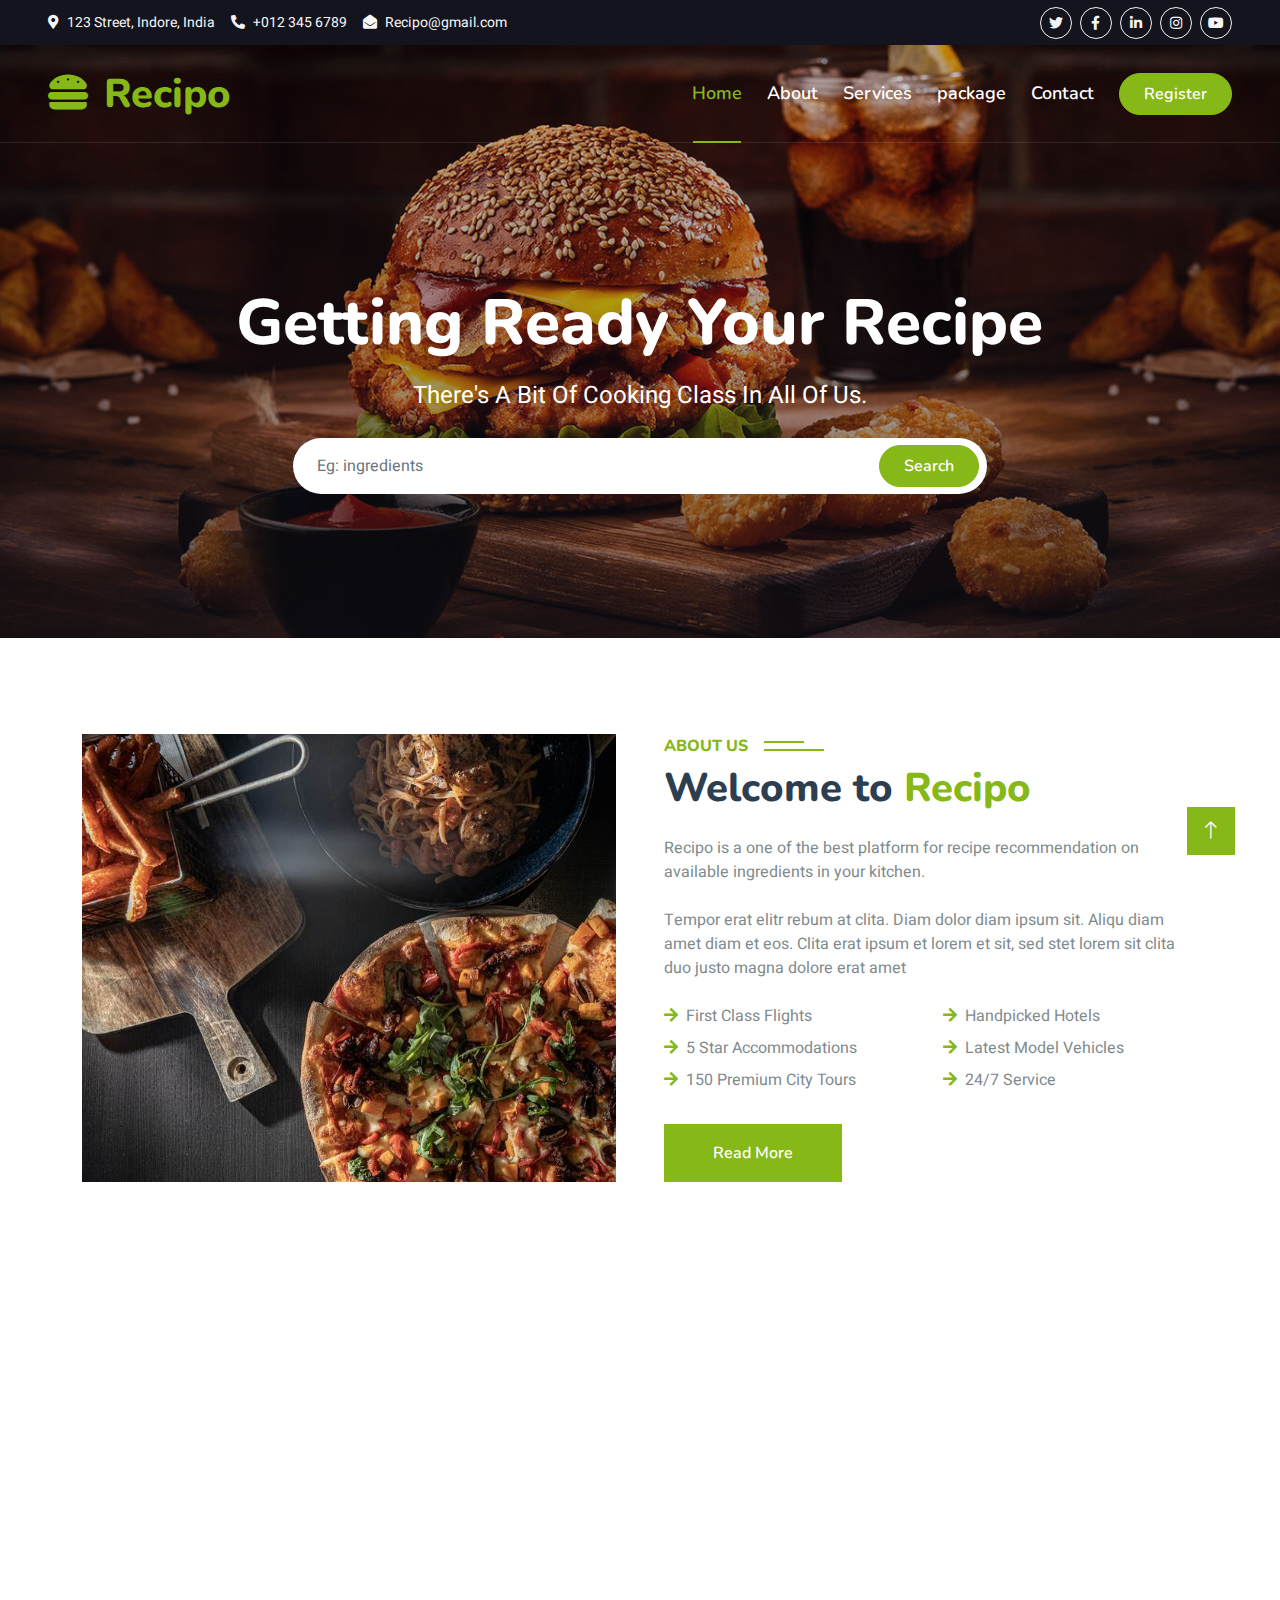
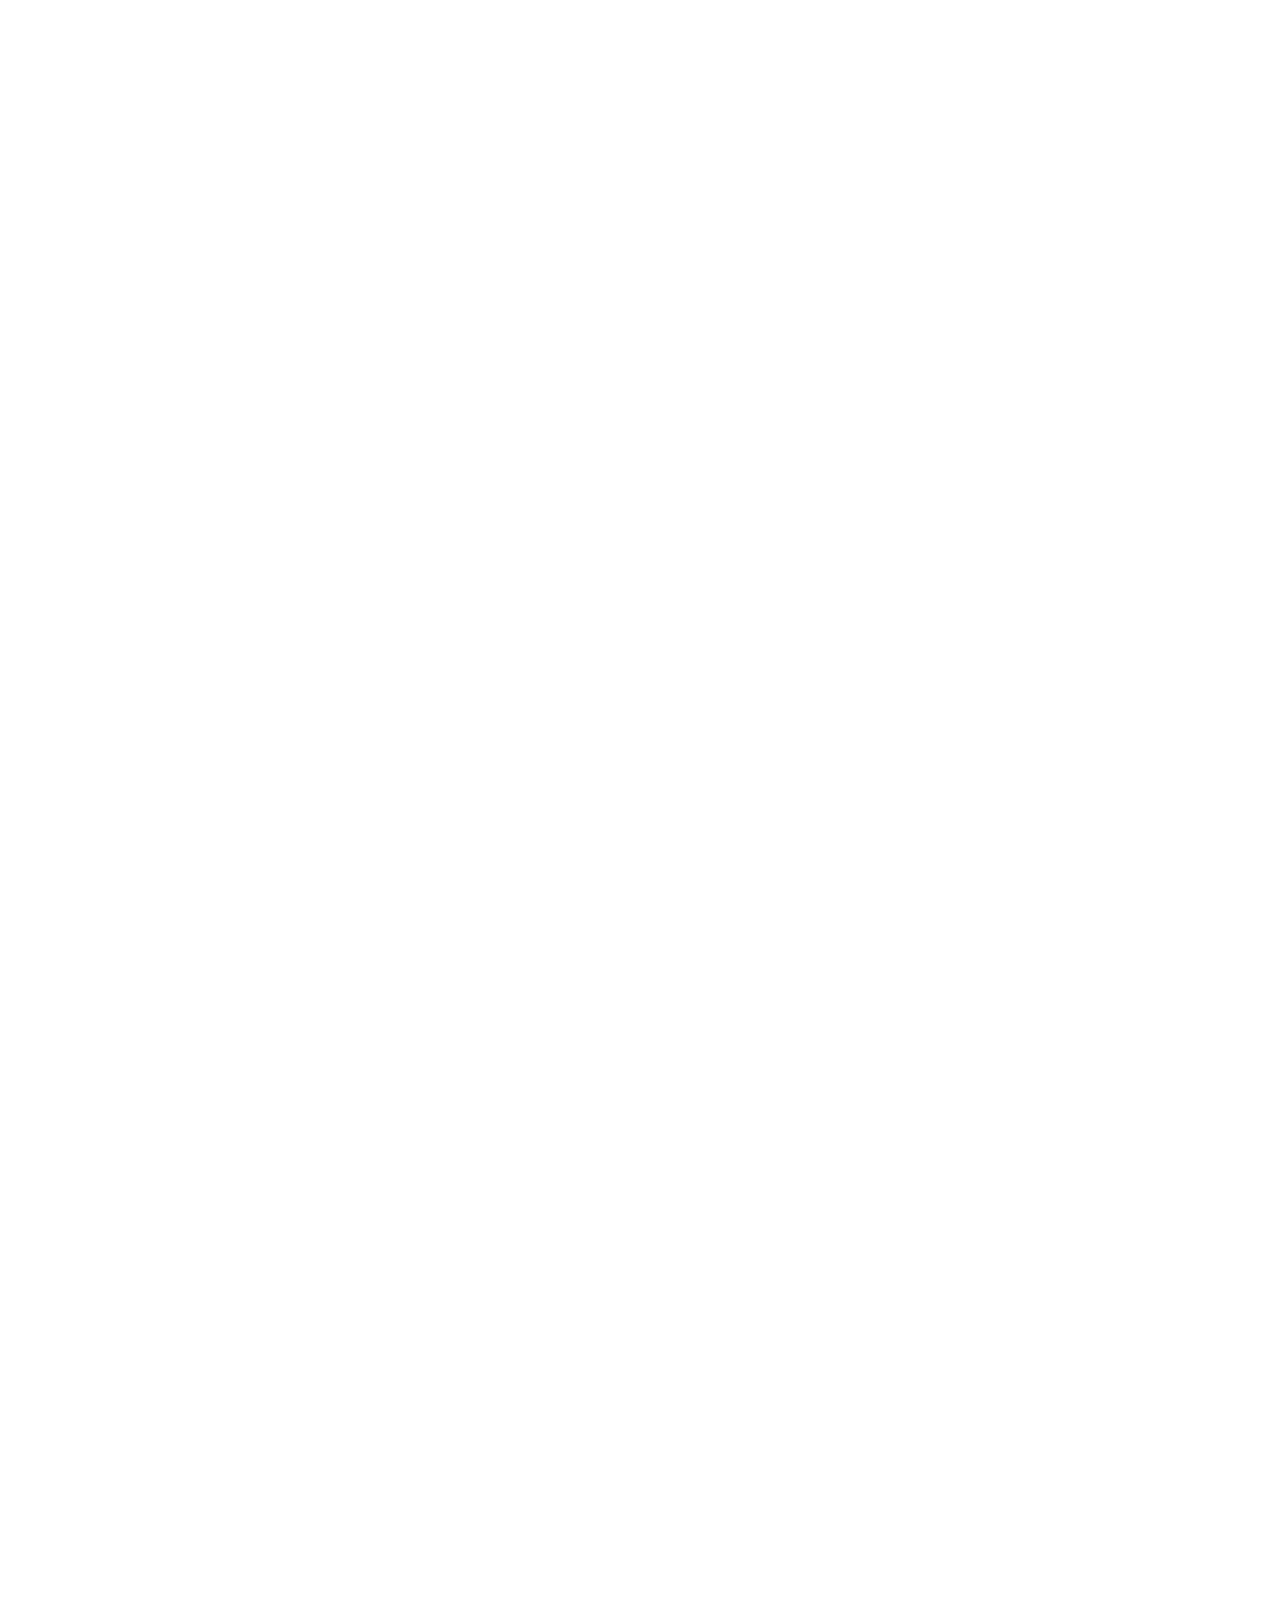
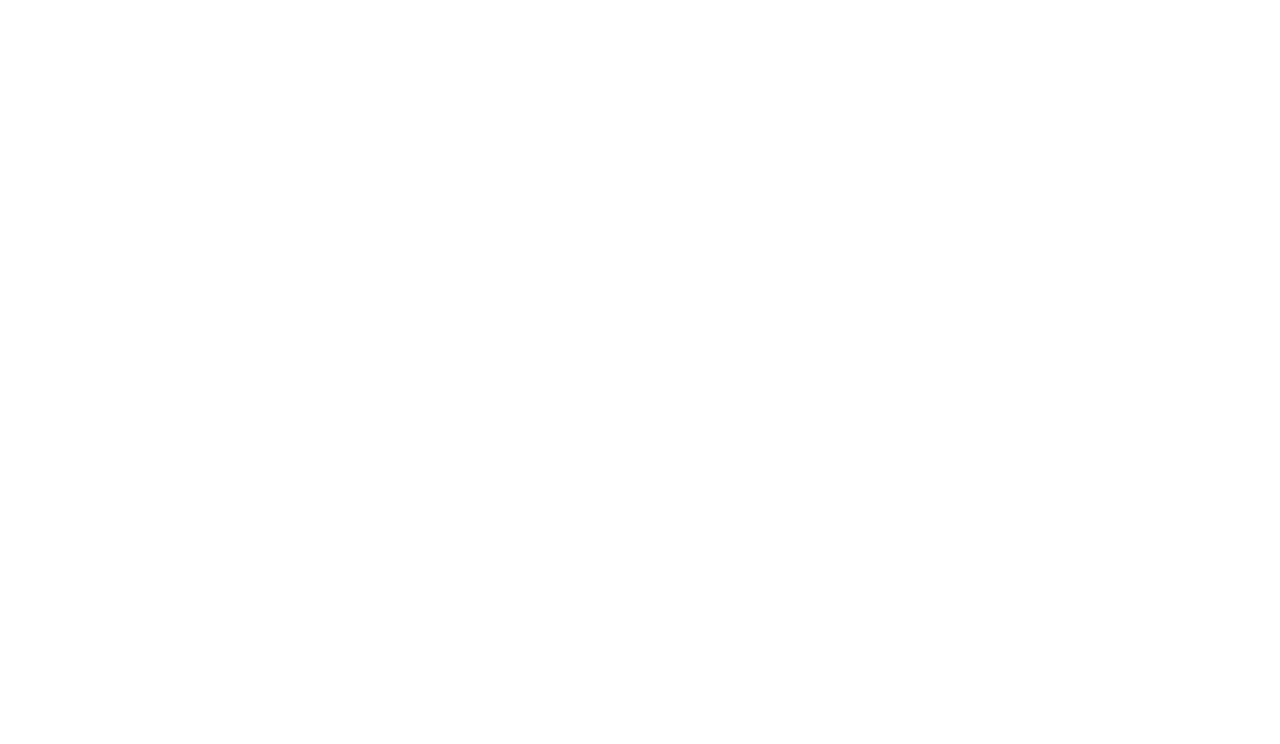
<file: index.html>
<!DOCTYPE html>
<html lang="en">

<head>
    <meta charset="utf-8">
    <title>Recipo- Your Recipe</title>
    <meta content="width=device-width, initial-scale=1.0" name="viewport">
    <meta content="" name="keywords">
    <meta content="" name="description">

    <script async src="https://pagead2.googlesyndication.com/pagead/js/adsbygoogle.js?client=ca-pub-7091381919303933"
     crossorigin="anonymous"></script>

    <script async custom-element="amp-ad" src="https://cdn.ampproject.org/v0/amp-ad-0.1.js"></script>
    
    <!-- Favicon -->
    <link href="img/favicon.ico" rel="icon">

    <!-- Google Web Fonts -->
    <link rel="preconnect" href="https://fonts.googleapis.com">
    <link rel="preconnect" href="https://fonts.gstatic.com" crossorigin>
    <link
        href="https://fonts.googleapis.com/css2?family=Heebo:wght@400;500;600&family=Nunito:wght@600;700;800&display=swap"
        rel="stylesheet">

    <!-- Icon Font Stylesheet -->
    <link href="https://cdnjs.cloudflare.com/ajax/libs/font-awesome/5.10.0/css/all.min.css" rel="stylesheet">
    <link href="https://cdn.jsdelivr.net/npm/bootstrap-icons@1.4.1/font/bootstrap-icons.css" rel="stylesheet">

    <!-- Libraries Stylesheet -->
    <link href="lib/animate/animate.min.css" rel="stylesheet">
    <link href="lib/owlcarousel/assets/owl.carousel.min.css" rel="stylesheet">
    <link href="lib/tempusdominus/css/tempusdominus-bootstrap-4.min.css" rel="stylesheet" />

    <!-- Customized Bootstrap Stylesheet -->
    <link href="css/bootstrap.min.css" rel="stylesheet">

    <!-- Template Stylesheet -->
    <link href="css/style.css" rel="stylesheet">
</head>

<body>
    <!-- Spinner Start -->
    <div id="spinner"
        class="show bg-white position-fixed translate-middle w-100 vh-100 top-50 start-50 d-flex align-items-center justify-content-center">
        <div class="spinner-border text-primary" style="width: 3rem; height: 3rem;" role="status">
            <span class="sr-only">Loading...</span>
        </div>
    </div>
    <!-- Spinner End -->


    <!-- Topbar Start -->
    <div class="container-fluid bg-dark px-5 d-none d-lg-block">
        <div class="row gx-0">
            <div class="col-lg-8 text-center text-lg-start mb-2 mb-lg-0">
                <div class="d-inline-flex align-items-center" style="height: 45px;">
                    <small class="me-3 text-light"><i class="fa fa-map-marker-alt me-2"></i>123 Street, Indore,
                        India</small>
                    <small class="me-3 text-light"><i class="fa fa-phone-alt me-2"></i>+012 345 6789</small>
                    <small class="text-light"><i class="fa fa-envelope-open me-2"></i>Recipo@gmail.com</small>
                </div>
            </div>
            <div class="col-lg-4 text-center text-lg-end">
                <div class="d-inline-flex align-items-center" style="height: 45px;">
                    <a class="btn btn-sm btn-outline-light btn-sm-square rounded-circle me-2" href=""><i
                            class="fab fa-twitter fw-normal"></i></a>
                    <a class="btn btn-sm btn-outline-light btn-sm-square rounded-circle me-2" href=""><i
                            class="fab fa-facebook-f fw-normal"></i></a>
                    <a class="btn btn-sm btn-outline-light btn-sm-square rounded-circle me-2" href=""><i
                            class="fab fa-linkedin-in fw-normal"></i></a>
                    <a class="btn btn-sm btn-outline-light btn-sm-square rounded-circle me-2" href=""><i
                            class="fab fa-instagram fw-normal"></i></a>
                    <a class="btn btn-sm btn-outline-light btn-sm-square rounded-circle" href=""><i
                            class="fab fa-youtube fw-normal"></i></a>
                </div>
            </div>
        </div>
    </div>
    <!-- Topbar End -->


    <!-- Navbar & Hero Start -->
    <div class="container-fluid position-relative p-0">
        <nav class="navbar navbar-expand-lg navbar-light px-4 px-lg-5 py-3 py-lg-0">
            <a href="" class="navbar-brand p-0">
                <h1 class="text-primary m-0"><i class="fa fa-hamburger me-3"></i>Recipo</h1>
                <!-- <img src="img/logo.png" alt="Logo"> -->
            </a>
            <button class="navbar-toggler" type="button" data-bs-toggle="collapse" data-bs-target="#navbarCollapse">
                <span class="fa fa-bars"></span>
            </button>
            <div class="collapse navbar-collapse" id="navbarCollapse">
                <div class="navbar-nav ms-auto py-0">
                    <a href="index.html" class="nav-item nav-link active">Home</a>
                    <a href="about.html" class="nav-item nav-link">About</a>
                    <a href="service.html" class="nav-item nav-link">Services</a>
                    <a href="package.html" class="nav-item nav-link">package</a>
                    <!-- <div class="nav-item dropdown">
                        <a href="#" class="nav-link dropdown-toggle" data-bs-toggle="dropdown">Pages</a>
                        <div class="dropdown-menu m-0">
                            <a href="destination.html" class="dropdown-item">Destination</a>
                            <a href="booking.html" class="dropdown-item">Booking</a>
                            <a href="team.html" class="dropdown-item">Travel Guides</a>
                            <a href="testimonial.html" class="dropdown-item">Testimonial</a>
                            <a href="404.html" class="dropdown-item">404 Page</a>
                        </div>
                    </div> -->
                    <a href="contact.html" class="nav-item nav-link">Contact</a>
                </div>
                <a href="" class="btn btn-primary rounded-pill py-2 px-4">Register</a>
            </div>
        </nav>

        <div class="container-fluid bg-primary py-5 mb-5 hero-header">
            <div class="container py-5">
                <div class="row justify-content-center py-5">

                    <div class="col-lg-10 pt-lg-5 mt-lg-5 text-center">
                        <h1 class="display-3 text-white mb-3 animated slideInDown">Getting Ready Your Recipe</h1>
                        <p class="fs-4 text-white mb-4 animated slideInDown">There's A Bit Of Cooking Class In All Of
                            Us.</p>
                        <div id="parent-class" class="position-relative w-75 mx-auto animated slideInDown">
                            <input id="input-value" class="form-control border-0 rounded-pill w-100 py-3 ps-4 pe-5"
                                type="text" placeholder="Eg: ingredients">
                            <button onclick="getData()" type="button" id="Search-btn"
                                    class="btn btn-primary rounded-pill py-2 px-4 position-absolute top-0 end-0 me-2"
                                    style="margin-top: 7px;">Search</button>
                        </div>
                    </div>
                </div>
            </div>
        </div>
    </div>
    <!-- Navbar & Hero End -->


    <!-- About Start -->
    <div class="container-xxl py-5">
        <div class="container">
            <div class="row g-5">
                <div class="col-lg-6 wow fadeInUp" data-wow-delay="0.1s" style="min-height: 400px;">
                    <div class="position-relative h-100">
                        <img class="img-fluid position-absolute w-100 h-100" src="img/about3.jpg" alt=""
                            style="object-fit: cover;">
                    </div>
                </div>
                <div class="col-lg-6 wow fadeInUp" data-wow-delay="0.3s">
                    <h6 class="section-title bg-white text-start text-primary pe-3">About Us</h6>
                    <h1 class="mb-4">Welcome to <span class="text-primary">Recipo</span></h1>
                    <p class="mb-4">Recipo is a one of the best platform for recipe recommendation on available
                        ingredients in your kitchen.</p>
                    <p class="mb-4">Tempor erat elitr rebum at clita. Diam dolor diam ipsum sit. Aliqu diam amet diam et
                        eos. Clita erat ipsum et lorem et sit, sed stet lorem sit clita duo justo magna dolore erat amet
                    </p>
                    <div class="row gy-2 gx-4 mb-4">
                        <div class="col-sm-6">
                            <p class="mb-0"><i class="fa fa-arrow-right text-primary me-2"></i>First Class Flights</p>
                        </div>
                        <div class="col-sm-6">
                            <p class="mb-0"><i class="fa fa-arrow-right text-primary me-2"></i>Handpicked Hotels</p>
                        </div>
                        <div class="col-sm-6">
                            <p class="mb-0"><i class="fa fa-arrow-right text-primary me-2"></i>5 Star Accommodations</p>
                        </div>
                        <div class="col-sm-6">
                            <p class="mb-0"><i class="fa fa-arrow-right text-primary me-2"></i>Latest Model Vehicles</p>
                        </div>
                        <div class="col-sm-6">
                            <p class="mb-0"><i class="fa fa-arrow-right text-primary me-2"></i>150 Premium City Tours
                            </p>
                        </div>
                        <div class="col-sm-6">
                            <p class="mb-0"><i class="fa fa-arrow-right text-primary me-2"></i>24/7 Service</p>
                        </div>
                    </div>
                    <a class="btn btn-primary py-3 px-5 mt-2" href="">Read More</a>
                </div>
            </div>
        </div>
    </div>
    <!-- About End -->


    <!-- Service Start -->
    <!-- <div class="container-xxl py-5">
        <div class="container">
            <div class="text-center wow fadeInUp" data-wow-delay="0.1s">
                <h6 class="section-title bg-white text-center text-primary px-3">Services</h6>
                <h1 class="mb-5">Our Services</h1>
            </div>
            <div class="row g-4">
                <div class="col-lg-3 col-sm-6 wow fadeInUp" data-wow-delay="0.1s">
                    <div class="service-item rounded pt-3">
                        <div class="p-4">
                            <i class="fa fa-3x fa-globe text-primary mb-4"></i>
                            <h5>WorldWide Tours</h5>
                            <p>Diam elitr kasd sed at elitr sed ipsum justo dolor sed clita amet diam</p>
                        </div>
                    </div>
                </div>
                <div class="col-lg-3 col-sm-6 wow fadeInUp" data-wow-delay="0.3s">
                    <div class="service-item rounded pt-3">
                        <div class="p-4">
                            <i class="fa fa-3x fa-hotel text-primary mb-4"></i>
                            <h5>Hotel Reservation</h5>
                            <p>Diam elitr kasd sed at elitr sed ipsum justo dolor sed clita amet diam</p>
                        </div>
                    </div>
                </div>
                <div class="col-lg-3 col-sm-6 wow fadeInUp" data-wow-delay="0.5s">
                    <div class="service-item rounded pt-3">
                        <div class="p-4">
                            <i class="fa fa-3x fa-user text-primary mb-4"></i>
                            <h5>Travel Guides</h5>
                            <p>Diam elitr kasd sed at elitr sed ipsum justo dolor sed clita amet diam</p>
                        </div>
                    </div>
                </div>
                <div class="col-lg-3 col-sm-6 wow fadeInUp" data-wow-delay="0.7s">
                    <div class="service-item rounded pt-3">
                        <div class="p-4">
                            <i class="fa fa-3x fa-cog text-primary mb-4"></i>
                            <h5>Event Management</h5>
                            <p>Diam elitr kasd sed at elitr sed ipsum justo dolor sed clita amet diam</p>
                        </div>
                    </div>
                </div>
                <div class="col-lg-3 col-sm-6 wow fadeInUp" data-wow-delay="0.1s">
                    <div class="service-item rounded pt-3">
                        <div class="p-4">
                            <i class="fa fa-3x fa-globe text-primary mb-4"></i>
                            <h5>WorldWide Tours</h5>
                            <p>Diam elitr kasd sed at elitr sed ipsum justo dolor sed clita amet diam</p>
                        </div>
                    </div>
                </div>
                <div class="col-lg-3 col-sm-6 wow fadeInUp" data-wow-delay="0.3s">
                    <div class="service-item rounded pt-3">
                        <div class="p-4">
                            <i class="fa fa-3x fa-hotel text-primary mb-4"></i>
                            <h5>Hotel Reservation</h5>
                            <p>Diam elitr kasd sed at elitr sed ipsum justo dolor sed clita amet diam</p>
                        </div>
                    </div>
                </div>
                <div class="col-lg-3 col-sm-6 wow fadeInUp" data-wow-delay="0.5s">
                    <div class="service-item rounded pt-3">
                        <div class="p-4">
                            <i class="fa fa-3x fa-user text-primary mb-4"></i>
                            <h5>Travel Guides</h5>
                            <p>Diam elitr kasd sed at elitr sed ipsum justo dolor sed clita amet diam</p>
                        </div>
                    </div>
                </div>
                <div class="col-lg-3 col-sm-6 wow fadeInUp" data-wow-delay="0.7s">
                    <div class="service-item rounded pt-3">
                        <div class="p-4">
                            <i class="fa fa-3x fa-cog text-primary mb-4"></i>
                            <h5>Event Management</h5>
                            <p>Diam elitr kasd sed at elitr sed ipsum justo dolor sed clita amet diam</p>
                        </div>
                    </div>
                </div>
            </div>
        </div>
    </div> -->
    <!-- Service End -->


    <!-- veg recipe Start -->
    <div class="container-xxl py-5 destination">
        <div class="container">
            <div class="text-center wow fadeInUp" data-wow-delay="0.1s">
                <h6 class="section-title bg-white text-center text-primary px-3">Recipes</h6>
                <h1 class="mb-5">Popular Veg Recipe</h1>
            </div>
            <div class="row g-3">
                <div class="col-lg-7 col-md-6">
                    <div class="row g-3">
                        <div class="col-lg-12 col-md-12 wow zoomIn" data-wow-delay="0.1s">
                            <a class="position-relative d-block overflow-hidden" href="">
                                <img class="img-fluid" src="img/pasta.jpg" alt="">
                                <div class="bg-white text-danger fw-bold position-absolute top-0 start-0 m-3 py-1 px-2">
                                </div>
                                <div
                                    class="bg-white text-primary fw-bold position-absolute bottom-0 end-0 m-3 py-1 px-2">
                                    Pasta</div>
                            </a>
                        </div>
                        <div class="col-lg-6 col-md-12 wow zoomIn" data-wow-delay="0.3s">
                            <a class="position-relative d-block overflow-hidden" href="">
                                <img class="img-fluid" src="img/sandwich.jpg" alt="">
                                <!-- <div class="bg-white text-danger fw-bold position-absolute top-0 start-0 m-3 py-1 px-2">25% OFF</div> -->
                                <div
                                    class="bg-white text-primary fw-bold position-absolute bottom-0 end-0 m-3 py-1 px-2">
                                    Sandwich</div>
                            </a>
                        </div>
                        <div class="col-lg-6 col-md-12 wow zoomIn" data-wow-delay="0.5s">
                            <a class="position-relative d-block overflow-hidden" href="">
                                <img class="img-fluid" src="img/noodles (1).jpg" alt="">
                                <div class="bg-white text-danger fw-bold position-absolute top-0 start-0 m-3 py-1 px-2">
                                </div>
                                <div
                                    class="bg-white text-primary fw-bold position-absolute bottom-0 end-0 m-3 py-1 px-2">
                                    Noodles</div>
                            </a>
                        </div>
                    </div>
                </div>
                <div class="col-lg-5 col-md-6 wow zoomIn" data-wow-delay="0.7s" style="min-height: 350px;">
                    <a class="position-relative d-block h-100 overflow-hidden" href="">
                        <img class="img-fluid position-absolute w-100 h-100" src="img/paneer.jpg" alt=""
                            style="object-fit: cover;">
                        <div class="bg-white text-danger fw-bold position-absolute top-0 start-0 m-3 py-1 px-2"></div>
                        <div class="bg-white text-primary fw-bold position-absolute bottom-0 end-0 m-3 py-1 px-2">Paneer
                            Masala</div>
                    </a>
                </div>
            </div>
        </div>
    </div>
    <!-- veg recipe end -->


    <!-- Non veg recipe Start -->
    <div class="container-xxl py-5 destination">
        <div class="container">
            <div class="text-center wow fadeInUp" data-wow-delay="0.1s">
                <h6 class="section-title bg-white text-center text-primary px-3">Recipes</h6>
                <h1 class="mb-5">Popular Non Veg Recipe</h1>
            </div>
            <div class="row g-3">
                <div class="col-lg-7 col-md-6">
                    <div class="row g-3">
                        <div class="col-lg-12 col-md-12 wow zoomIn" data-wow-delay="0.1s">
                            <a class="position-relative d-block overflow-hidden" href="">
                                <img class="img-fluid" src="img/pizza (1).jpg" alt="">
                                <div class="bg-white text-danger fw-bold position-absolute top-0 start-0 m-3 py-1 px-2">
                                </div>
                                <div
                                    class="bg-white text-primary fw-bold position-absolute bottom-0 end-0 m-3 py-1 px-2">
                                    Pizza</div>
                            </a>
                        </div>
                        <div class="col-lg-6 col-md-12 wow zoomIn" data-wow-delay="0.3s">
                            <a class="position-relative d-block overflow-hidden" href="">
                                <img class="img-fluid" src="img/omelettle2 (1).jpg" alt="">
                                <!-- <div class="bg-white text-danger fw-bold position-absolute top-0 start-0 m-3 py-1 px-2">25% OFF</div> -->
                                <div
                                    class="bg-white text-primary fw-bold position-absolute bottom-0 end-0 m-3 py-1 px-2">
                                    Omelette</div>
                            </a>
                        </div>
                        <div class="col-lg-6 col-md-12 wow zoomIn" data-wow-delay="0.5s">
                            <a class="position-relative d-block overflow-hidden" href="">
                                <img class="img-fluid" src="img/Biryani (1).jpg" alt="">
                                <div class="bg-white text-danger fw-bold position-absolute top-0 start-0 m-3 py-1 px-2">
                                </div>
                                <div
                                    class="bg-white text-primary fw-bold position-absolute bottom-0 end-0 m-3 py-1 px-2">
                                    Chicken Biryani</div>
                            </a>
                        </div>
                    </div>
                </div>
                <div class="col-lg-5 col-md-6 wow zoomIn" data-wow-delay="0.7s" style="min-height: 350px;">
                    <a class="position-relative d-block h-100 overflow-hidden" href="">
                        <img class="img-fluid position-absolute w-100 h-100" src="img/Egg-Curry-1 (1).jpg" alt=""
                            style="object-fit: cover;">
                        <div class="bg-white text-danger fw-bold position-absolute top-0 start-0 m-3 py-1 px-2"></div>
                        <div class="bg-white text-primary fw-bold position-absolute bottom-0 end-0 m-3 py-1 px-2">Egg
                            Curry</div>
                    </a>
                </div>
            </div>
        </div>
    </div>
    <!-- Non veg recipe end -->



    <!-- Package Start -->
    <!-- <div class="container-xxl py-5">
        <div class="container">
            <div class="text-center wow fadeInUp" data-wow-delay="0.1s">
                <h6 class="section-title bg-white text-center text-primary px-3">Packages</h6>
                <h1 class="mb-5">Awesome Packages</h1>
            </div>
            <div class="row g-4 justify-content-center">
                <div class="col-lg-4 col-md-6 wow fadeInUp" data-wow-delay="0.1s">
                    <div class="package-item">
                        <div class="overflow-hidden">
                            <img class="img-fluid" src="img/package-1.jpg" alt="">
                        </div>
                        <div class="d-flex border-bottom">
                            <small class="flex-fill text-center border-end py-2"><i class="fa fa-map-marker-alt text-primary me-2"></i>Thailand</small>
                            <small class="flex-fill text-center border-end py-2"><i class="fa fa-calendar-alt text-primary me-2"></i>3 days</small>
                            <small class="flex-fill text-center py-2"><i class="fa fa-user text-primary me-2"></i>2 Person</small>
                        </div>
                        <div class="text-center p-4">
                            <h3 class="mb-0">$149.00</h3>
                            <div class="mb-3">
                                <small class="fa fa-star text-primary"></small>
                                <small class="fa fa-star text-primary"></small>
                                <small class="fa fa-star text-primary"></small>
                                <small class="fa fa-star text-primary"></small>
                                <small class="fa fa-star text-primary"></small>
                            </div>
                            <p>Tempor erat elitr rebum at clita. Diam dolor diam ipsum sit diam amet diam eos</p>
                            <div class="d-flex justify-content-center mb-2">
                                <a href="#" class="btn btn-sm btn-primary px-3 border-end" style="border-radius: 30px 0 0 30px;">Read More</a>
                                <a href="#" class="btn btn-sm btn-primary px-3" style="border-radius: 0 30px 30px 0;">Book Now</a>
                            </div>
                        </div>
                    </div>
                </div>
                <div class="col-lg-4 col-md-6 wow fadeInUp" data-wow-delay="0.3s">
                    <div class="package-item">
                        <div class="overflow-hidden">
                            <img class="img-fluid" src="img/package-2.jpg" alt="">
                        </div>
                        <div class="d-flex border-bottom">
                            <small class="flex-fill text-center border-end py-2"><i class="fa fa-map-marker-alt text-primary me-2"></i>Indonesia</small>
                            <small class="flex-fill text-center border-end py-2"><i class="fa fa-calendar-alt text-primary me-2"></i>3 days</small>
                            <small class="flex-fill text-center py-2"><i class="fa fa-user text-primary me-2"></i>2 Person</small>
                        </div>
                        <div class="text-center p-4">
                            <h3 class="mb-0">$139.00</h3>
                            <div class="mb-3">
                                <small class="fa fa-star text-primary"></small>
                                <small class="fa fa-star text-primary"></small>
                                <small class="fa fa-star text-primary"></small>
                                <small class="fa fa-star text-primary"></small>
                                <small class="fa fa-star text-primary"></small>
                            </div>
                            <p>Tempor erat elitr rebum at clita. Diam dolor diam ipsum sit diam amet diam eos</p>
                            <div class="d-flex justify-content-center mb-2">
                                <a href="#" class="btn btn-sm btn-primary px-3 border-end" style="border-radius: 30px 0 0 30px;">Read More</a>
                                <a href="#" class="btn btn-sm btn-primary px-3" style="border-radius: 0 30px 30px 0;">Book Now</a>
                            </div>
                        </div>
                    </div>
                </div>
                <div class="col-lg-4 col-md-6 wow fadeInUp" data-wow-delay="0.5s">
                    <div class="package-item">
                        <div class="overflow-hidden">
                            <img class="img-fluid" src="img/package-3.jpg" alt="">
                        </div>
                        <div class="d-flex border-bottom">
                            <small class="flex-fill text-center border-end py-2"><i class="fa fa-map-marker-alt text-primary me-2"></i>Malaysia</small>
                            <small class="flex-fill text-center border-end py-2"><i class="fa fa-calendar-alt text-primary me-2"></i>3 days</small>
                            <small class="flex-fill text-center py-2"><i class="fa fa-user text-primary me-2"></i>2 Person</small>
                        </div>
                        <div class="text-center p-4">
                            <h3 class="mb-0">$189.00</h3>
                            <div class="mb-3">
                                <small class="fa fa-star text-primary"></small>
                                <small class="fa fa-star text-primary"></small>
                                <small class="fa fa-star text-primary"></small>
                                <small class="fa fa-star text-primary"></small>
                                <small class="fa fa-star text-primary"></small>
                            </div>
                            <p>Tempor erat elitr rebum at clita. Diam dolor diam ipsum sit diam amet diam eos</p>
                            <div class="d-flex justify-content-center mb-2">
                                <a href="#" class="btn btn-sm btn-primary px-3 border-end" style="border-radius: 30px 0 0 30px;">Read More</a>
                                <a href="#" class="btn btn-sm btn-primary px-3" style="border-radius: 0 30px 30px 0;">Book Now</a>
                            </div>
                        </div>
                    </div>
                </div>
            </div>
        </div>
    </div> -->
    <!-- Package End -->


    <!-- Booking Start -->
    <!-- <div class="container-xxl py-5 wow fadeInUp" data-wow-delay="0.1s">
        <div class="container">
            <div class="booking p-5">
                <div class="row g-5 align-items-center">
                    <div class="col-md-6 text-white">
                        <h6 class="text-white text-uppercase">Booking</h6>
                        <h1 class="text-white mb-4">Online Booking</h1>
                        <p class="mb-4">Tempor erat elitr rebum at clita. Diam dolor diam ipsum sit. Aliqu diam amet diam et eos. Clita erat ipsum et lorem et sit.</p>
                        <p class="mb-4">Tempor erat elitr rebum at clita. Diam dolor diam ipsum sit. Aliqu diam amet diam et eos. Clita erat ipsum et lorem et sit, sed stet lorem sit clita duo justo magna dolore erat amet</p>
                        <a class="btn btn-outline-light py-3 px-5 mt-2" href="">Read More</a>
                    </div>
                    <div class="col-md-6">
                        <h1 class="text-white mb-4">Book A Tour</h1>
                        <form>
                            <div class="row g-3">
                                <div class="col-md-6">
                                    <div class="form-floating">
                                        <input type="text" class="form-control bg-transparent" id="name" placeholder="Your Name">
                                        <label for="name">Your Name</label>
                                    </div>
                                </div>
                                <div class="col-md-6">
                                    <div class="form-floating">
                                        <input type="email" class="form-control bg-transparent" id="email" placeholder="Your Email">
                                        <label for="email">Your Email</label>
                                    </div>
                                </div>
                                <div class="col-md-6">
                                    <div class="form-floating date" id="date3" data-target-input="nearest">
                                        <input type="text" class="form-control bg-transparent datetimepicker-input" id="datetime" placeholder="Date & Time" data-target="#date3" data-toggle="datetimepicker" />
                                        <label for="datetime">Date & Time</label>
                                    </div>
                                </div>
                                <div class="col-md-6">
                                    <div class="form-floating">
                                        <select class="form-select bg-transparent" id="select1">
                                            <option value="1">Destination 1</option>
                                            <option value="2">Destination 2</option>
                                            <option value="3">Destination 3</option>
                                        </select>
                                        <label for="select1">Destination</label>
                                    </div>
                                </div>
                                <div class="col-12">
                                    <div class="form-floating">
                                        <textarea class="form-control bg-transparent" placeholder="Special Request" id="message" style="height: 100px"></textarea>
                                        <label for="message">Special Request</label>
                                    </div>
                                </div>
                                <div class="col-12">
                                    <button class="btn btn-outline-light w-100 py-3" type="submit">Book Now</button>
                                </div>
                            </div>
                        </form>
                    </div>
                </div>
            </div>
        </div>
    </div> -->
    <!-- Booking Start -->


    <!-- Process Start -->
    <div class="container-xxl py-5">
        <div class="container">
            <div class="text-center pb-4 wow fadeInUp" data-wow-delay="0.1s">
                <h6 class="section-title bg-white text-center text-primary px-3">Process</h6>
                <h1 class="mb-5">3 Easy Steps</h1>
            </div>
            <div class="row gy-5 gx-4 justify-content-center">
                <div class="col-lg-4 col-sm-6 text-center pt-4 wow fadeInUp" data-wow-delay="0.1s">
                    <div class="position-relative border border-primary pt-5 pb-4 px-4">
                        <div class="d-inline-flex align-items-center justify-content-center bg-primary rounded-circle position-absolute top-0 start-50 translate-middle shadow"
                            style="width: 100px; height: 100px;">
                            <i class="fas fa-list-ul fa-3x text-white"></i>
                        </div>
                        <h5 class="mt-4">List Ingredients</h5>
                        <hr class="w-25 mx-auto bg-primary mb-1">
                        <hr class="w-50 mx-auto bg-primary mt-0">
                        <p class="mb-0"></p>
                    </div>
                </div>
                <div class="col-lg-4 col-sm-6 text-center pt-4 wow fadeInUp" data-wow-delay="0.3s">
                    <div class="position-relative border border-primary pt-5 pb-4 px-4">
                        <div class="d-inline-flex align-items-center justify-content-center bg-primary rounded-circle position-absolute top-0 start-50 translate-middle shadow"
                            style="width: 100px; height: 100px;">
                            <i class="far fa-hand-point-up fa-3x text-white"></i>
                        </div>
                        <h5 class="mt-4">Choose Your Recipe</h5>
                        <hr class="w-25 mx-auto bg-primary mb-1">
                        <hr class="w-50 mx-auto bg-primary mt-0">
                        <p class="mb-0"></p>
                    </div>
                </div>
                <div class="col-lg-4 col-sm-6 text-center pt-4 wow fadeInUp" data-wow-delay="0.5s">
                    <div class="position-relative border border-primary pt-5 pb-4 px-4">
                        <div class="d-inline-flex align-items-center justify-content-center bg-primary rounded-circle position-absolute top-0 start-50 translate-middle shadow"
                            style="width: 100px; height: 100px;">
                            <i class="fas fa-pizza-slice fa-3x text-white"></i>
                        </div>
                        <h5 class="mt-4">Apply into kitchen</h5>
                        <hr class="w-25 mx-auto bg-primary mb-1">
                        <hr class="w-50 mx-auto bg-primary mt-0">
                        <p class="mb-0"></p>
                    </div>
                </div>
            </div>
        </div>
    </div>
    <!-- Process Start -->


    <!-- Team Start -->
    <!-- <div class="container-xxl py-5">
        <div class="container">
            <div class="text-center wow fadeInUp" data-wow-delay="0.1s">
                <h6 class="section-title bg-white text-center text-primary px-3">Recipe Guide</h6>
                <h1 class="mb-5">Meet Our Guide</h1>
            </div>
            <div class="row g-4">
                <div class="col-lg-3 col-md-6 wow fadeInUp" data-wow-delay="0.1s">
                    <div class="team-item">
                        <div class="overflow-hidden">
                            <img class="img-fluid" src="img/team-1.jpg" alt="">
                        </div>
                        <div class="position-relative d-flex justify-content-center" style="margin-top: -19px;">
                            <a class="btn btn-square mx-1" href=""><i class="fab fa-facebook-f"></i></a>
                            <a class="btn btn-square mx-1" href=""><i class="fab fa-twitter"></i></a>
                            <a class="btn btn-square mx-1" href=""><i class="fab fa-instagram"></i></a>
                        </div>
                        <div class="text-center p-4">
                            <h5 class="mb-0">Full Name</h5>
                            <small>Designation</small>
                        </div>
                    </div>
                </div>
                <div class="col-lg-3 col-md-6 wow fadeInUp" data-wow-delay="0.3s">
                    <div class="team-item">
                        <div class="overflow-hidden">
                            <img class="img-fluid" src="img/team-2.jpg" alt="">
                        </div>
                        <div class="position-relative d-flex justify-content-center" style="margin-top: -19px;">
                            <a class="btn btn-square mx-1" href=""><i class="fab fa-facebook-f"></i></a>
                            <a class="btn btn-square mx-1" href=""><i class="fab fa-twitter"></i></a>
                            <a class="btn btn-square mx-1" href=""><i class="fab fa-instagram"></i></a>
                        </div>
                        <div class="text-center p-4">
                            <h5 class="mb-0">Full Name</h5>
                            <small>Designation</small>
                        </div>
                    </div>
                </div>
                <div class="col-lg-3 col-md-6 wow fadeInUp" data-wow-delay="0.5s">
                    <div class="team-item">
                        <div class="overflow-hidden">
                            <img class="img-fluid" src="img/team-3.jpg" alt="">
                        </div>
                        <div class="position-relative d-flex justify-content-center" style="margin-top: -19px;">
                            <a class="btn btn-square mx-1" href=""><i class="fab fa-facebook-f"></i></a>
                            <a class="btn btn-square mx-1" href=""><i class="fab fa-twitter"></i></a>
                            <a class="btn btn-square mx-1" href=""><i class="fab fa-instagram"></i></a>
                        </div>
                        <div class="text-center p-4">
                            <h5 class="mb-0">Full Name</h5>
                            <small>Designation</small>
                        </div>
                    </div>
                </div>
                <div class="col-lg-3 col-md-6 wow fadeInUp" data-wow-delay="0.7s">
                    <div class="team-item">
                        <div class="overflow-hidden">
                            <img class="img-fluid" src="img/team-4.jpg" alt="">
                        </div>
                        <div class="position-relative d-flex justify-content-center" style="margin-top: -19px;">
                            <a class="btn btn-square mx-1" href=""><i class="fab fa-facebook-f"></i></a>
                            <a class="btn btn-square mx-1" href=""><i class="fab fa-twitter"></i></a>
                            <a class="btn btn-square mx-1" href=""><i class="fab fa-instagram"></i></a>
                        </div>
                        <div class="text-center p-4">
                            <h5 class="mb-0">Full Name</h5>
                            <small>Designation</small>
                        </div>
                    </div>
                </div>
            </div>
        </div>
    </div> -->
    <!-- Team End -->


    <!-- Testimonial Start -->
    <div class="container-xxl py-5 wow fadeInUp" data-wow-delay="0.1s">
        <div class="container">
            <div class="text-center">
                <h6 class="section-title bg-white text-center text-primary px-3">Reviews</h6>
                <!-- <h1 class="mb-5">Our Clients Say!!!</h1> -->
            </div>
            <div class="owl-carousel testimonial-carousel position-relative">
                <div class="testimonial-item bg-white text-center border p-4">
                    <img class="bg-white rounded-circle shadow p-1 mx-auto mb-3" src="img/testimonial-1.jpg"
                        style="width: 80px; height: 80px;">
                    <h5 class="mb-0">John Doe</h5>
                    <p>New York, USA</p>
                    <p class="mb-0">I love this. I'm always learning new quick recipes with what I already have in my
                        pantry</p>
                </div>
                <div class="testimonial-item bg-white text-center border p-4">
                    <img class="bg-white rounded-circle shadow p-1 mx-auto mb-3" src="img/testimonial-2.jpg"
                        style="width: 80px; height: 80px;">
                    <h5 class="mb-0">John Doe</h5>
                    <p>New York, USA</p>
                    <p class="mt-2 mb-0">I haven't had the opportunity to try the recipes yet but I like the way this
                        works.
                        would recommend to my friends.</p>
                </div>
                <div class="testimonial-item bg-white text-center border p-4">
                    <img class="bg-white rounded-circle shadow p-1 mx-auto mb-3" src="img/testimonial-3.jpg"
                        style="width: 80px; height: 80px;">
                    <h5 class="mb-0">John Doe</h5>
                    <p>New York, USA</p>
                    <!-- <p class="mt-2 mb-0">Tempor erat elitr rebum at clita. Diam dolor diam ipsum sit diam amet diam et eos. Clita erat ipsum et lorem et sit.</p> -->
                </div>
                <div class="testimonial-item bg-white text-center border p-4">
                    <img class="bg-white rounded-circle shadow p-1 mx-auto mb-3" src="img/testimonial-4.jpg"
                        style="width: 80px; height: 80px;">
                    <h5 class="mb-0">John Doe</h5>
                    <p>New York, USA</p>
                    <!-- <p class="mt-2 mb-0">Tempor erat elitr rebum at clita. Diam dolor diam ipsum sit diam amet diam et eos. Clita erat ipsum et lorem et sit.</p> -->
                </div>
            </div>
        </div>
    </div>
    <!-- Testimonial End -->


    <!-- Footer Start -->
    <div class="container-fluid bg-dark text-light footer pt-5 mt-5 wow fadeIn" data-wow-delay="0.1s">
        <div class="container py-5">
            <div class="row g-5">
                <div class="col-lg-3 col-md-6">
                    <h4 class="text-white mb-3">Company</h4>
                    <a class="btn btn-link" href="">About Us</a>
                    <a class="btn btn-link" href="">Contact Us</a>
                    <a class="btn btn-link" href="">Privacy Policy</a>
                    <a class="btn btn-link" href="">Terms & Condition</a>
                    <a class="btn btn-link" href="">FAQs & Help</a>
                </div>
                <div class="col-lg-3 col-md-6">
                    <h4 class="text-white mb-3">Contact</h4>
                    <p class="mb-2"><i class="fa fa-map-marker-alt me-3"></i>123 Street, Indore, India</p>
                    <p class="mb-2"><i class="fa fa-phone-alt me-3"></i>+012 345 67890</p>
                    <p class="mb-2"><i class="fa fa-envelope me-3"></i>Racipo@gmail.com</p>
                    <div class="d-flex pt-2">
                        <a class="btn btn-outline-light btn-social" href=""><i class="fab fa-twitter"></i></a>
                        <a class="btn btn-outline-light btn-social" href=""><i class="fab fa-facebook-f"></i></a>
                        <a class="btn btn-outline-light btn-social" href=""><i class="fab fa-youtube"></i></a>
                        <a class="btn btn-outline-light btn-social" href=""><i class="fab fa-linkedin-in"></i></a>
                    </div>
                </div>
                <div class="col-lg-3 col-md-6">
                    <h4 class="text-white mb-3">Gallery</h4>
                    <div class="row g-2 pt-2">
                        <div class="col-4">
                            <img class="img-fluid bg-light p-1" src="img/pack-1.jpg" alt="">
                        </div>
                        <div class="col-4">
                            <img class="img-fluid bg-light p-1" src="img/pack-2.jpg" alt="">
                        </div>
                        <div class="col-4">
                            <img class="img-fluid bg-light p-1" src="img/pack-3.jpg" alt="">
                        </div>
                        <div class="col-4">
                            <img class="img-fluid bg-light p-1" src="img/pack-4.jpg" alt="">
                        </div>
                        <div class="col-4">
                            <img class="img-fluid bg-light p-1" src="img/pack-3.jpg" alt="">
                        </div>
                        <div class="col-4">
                            <img class="img-fluid bg-light p-1" src="img/pack-1.jpg" alt="">
                        </div>
                    </div>
                </div>
                <div class="col-lg-3 col-md-6">
                    <h4 class="text-white mb-3">Newsletter</h4>
                    <p>Dolor amet sit justo amet elitr clita ipsum elitr est.</p>
                    <div class="position-relative mx-auto" style="max-width: 400px;">
                        <input class="form-control border-primary w-100 py-3 ps-4 pe-5" type="text"
                            placeholder="Your email">
                        <button type="button"
                            class="btn btn-primary py-2 position-absolute top-0 end-0 mt-2 me-2">SignUp</button>
                    </div>
                </div>
            </div>
        </div>
        <div class="container">
            <div class="copyright">
                <div class="row">
                    <div class="col-md-6 text-center text-md-start mb-3 mb-md-0">
                        &copy; <a class="border-bottom" href="#">Racipo</a>, All Right Reserved.

                        <!--/*** This template is free as long as you keep the footer author’s credit link/attribution link/backlink. If you'd like to use the template without the footer author’s credit link/attribution link/backlink, you can purchase the Credit Removal License from "https://htmlcodex.com/credit-removal". Thank you for your support. ***/-->
                        Designed By <a class="border-bottom"
                            href="https://www.linkedin.com/in/sumit-malviya-a75607237/">Sumit Malviya</a>
                    </div>
                    <div class="col-md-6 text-center text-md-end">
                        <div class="footer-menu">
                            <a href="">Home</a>
                            <a href="">Cookies</a>
                            <a href="">Help</a>
                            <a href="">FQAs</a>
                        </div>
                    </div>
                </div>
            </div>
        </div>
    </div>
    <!-- Footer End -->

    <amp-ad width="100vw" height="320"
     type="adsense"
     data-ad-client="ca-pub-7091381919303933"
     data-ad-slot="8532844178"
     data-auto-format="rspv"
     data-full-width="">
  <div overflow=""></div>
</amp-ad>


    <!-- Back to Top -->
    <a href="#" class="btn btn-lg btn-primary btn-lg-square back-to-top"><i class="bi bi-arrow-up"></i></a>


    <!-- For Ads -->
    <script async src="https://pagead2.googlesyndication.com/pagead/js/adsbygoogle.js?client=ca-pub-7091381919303933"
     crossorigin="anonymous"></script>
<!-- Homepage Leaderboard, Banner -->
<ins class="adsbygoogle"
     style="display:block"
     data-ad-client="ca-pub-7091381919303933"
     data-ad-slot="8532844178"
     data-ad-format="auto"
     data-full-width-responsive="true"></ins>
<script>
     (adsbygoogle = window.adsbygoogle || []).push({});
</script>


    <script async src="https://pagead2.googlesyndication.com/pagead/js/adsbygoogle.js?client=ca-pub-7091381919303933"
     crossorigin="anonymous"></script>
<ins class="adsbygoogle"
     style="display:block"
     data-ad-format="fluid"
     data-ad-layout-key="-fb+5w+4e-db+86"
     data-ad-client="ca-pub-7091381919303933"
     data-ad-slot="8624343517"></ins>
<script>
     (adsbygoogle = window.adsbygoogle || []).push({});
</script>
    

    <!-- JavaScript Libraries -->
    <script src="https://code.jquery.com/jquery-3.4.1.min.js"></script>
    <script src="https://cdn.jsdelivr.net/npm/bootstrap@5.0.0/dist/js/bootstrap.bundle.min.js"></script>
    <script src="lib/wow/wow.min.js"></script>
    <script src="lib/easing/easing.min.js"></script>
    <script src="lib/waypoints/waypoints.min.js"></script>
    <script src="lib/owlcarousel/owl.carousel.min.js"></script>
    <script src="lib/tempusdominus/js/moment.min.js"></script>
    <script src="lib/tempusdominus/js/moment-timezone.min.js"></script>
    <script src="lib/tempusdominus/js/tempusdominus-bootstrap-4.min.js"></script>

    <!-- Template Javascript -->
    <script src="js/main.js"></script>
    <script src="js/app.js"></script>
    <script>
        const searchBtn = document.querySelector("#search-btn");
        const getInput = document.querySelector("#input-value");

        function getData(e) {

            const getInputVal = getInput.value;

            sessionStorage.setItem('myObject',JSON.stringify([getInputVal]))

            window.location.href = "results.html";

            
            
        }
    </script>
</body>

</html>
</file>
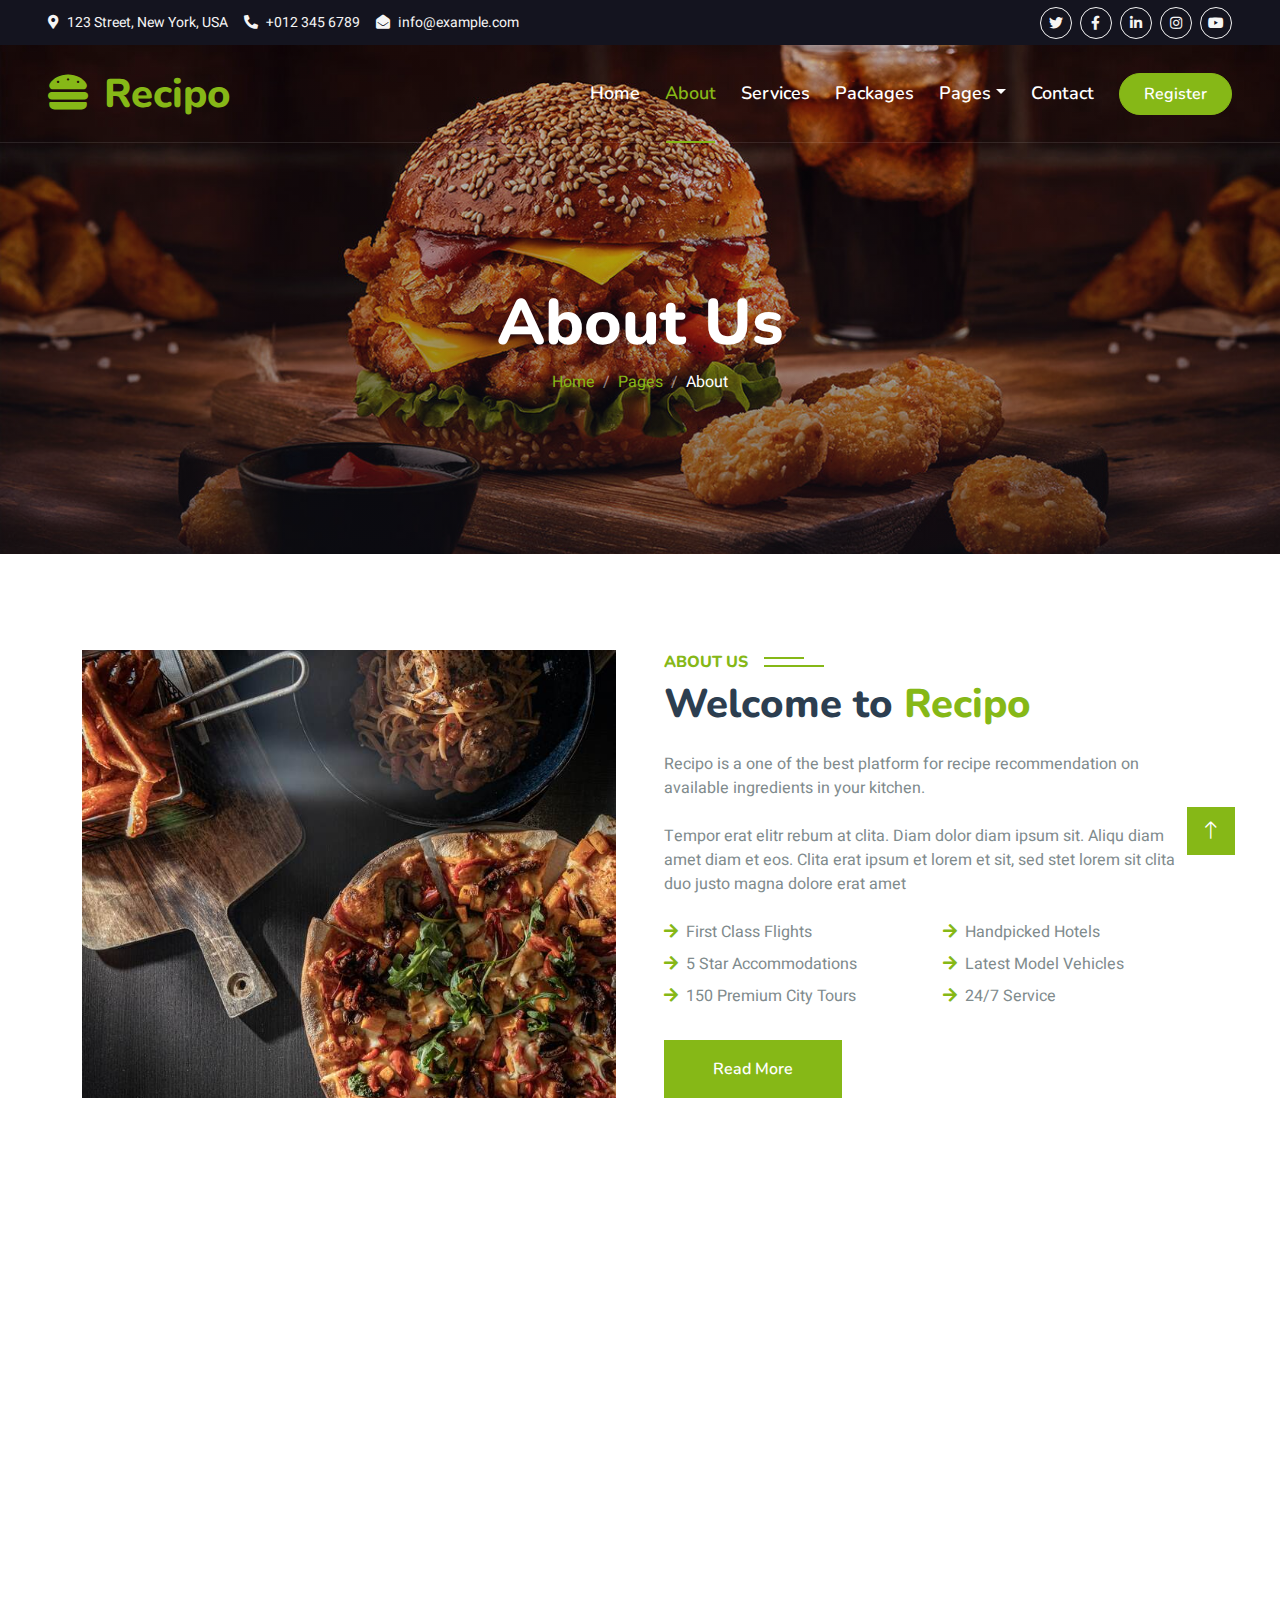
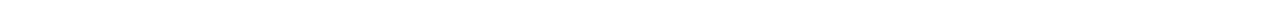
<file: about.html>
<!DOCTYPE html>
<html lang="en">

<head>
    <meta charset="utf-8">
    <title>Tourist - Travel Agency HTML Template</title>
    <meta content="width=device-width, initial-scale=1.0" name="viewport">
    <meta content="" name="keywords">
    <meta content="" name="description">


    <script async src="https://pagead2.googlesyndication.com/pagead/js/adsbygoogle.js?client=ca-pub-7091381919303933"
     crossorigin="anonymous"></script>

    <!-- Favicon -->
    <link href="img/favicon.ico" rel="icon">

    <!-- Google Web Fonts -->
    <link rel="preconnect" href="https://fonts.googleapis.com">
    <link rel="preconnect" href="https://fonts.gstatic.com" crossorigin>
    <link href="https://fonts.googleapis.com/css2?family=Heebo:wght@400;500;600&family=Nunito:wght@600;700;800&display=swap" rel="stylesheet">

    <!-- Icon Font Stylesheet -->
    <link href="https://cdnjs.cloudflare.com/ajax/libs/font-awesome/5.10.0/css/all.min.css" rel="stylesheet">
    <link href="https://cdn.jsdelivr.net/npm/bootstrap-icons@1.4.1/font/bootstrap-icons.css" rel="stylesheet">

    <!-- Libraries Stylesheet -->
    <link href="lib/animate/animate.min.css" rel="stylesheet">
    <link href="lib/owlcarousel/assets/owl.carousel.min.css" rel="stylesheet">
    <link href="lib/tempusdominus/css/tempusdominus-bootstrap-4.min.css" rel="stylesheet" />

    <!-- Customized Bootstrap Stylesheet -->
    <link href="css/bootstrap.min.css" rel="stylesheet">

    <!-- Template Stylesheet -->
    <link href="css/style.css" rel="stylesheet">
</head>

<body>
    <!-- Spinner Start -->
    <div id="spinner" class="show bg-white position-fixed translate-middle w-100 vh-100 top-50 start-50 d-flex align-items-center justify-content-center">
        <div class="spinner-border text-primary" style="width: 3rem; height: 3rem;" role="status">
            <span class="sr-only">Loading...</span>
        </div>
    </div>
    <!-- Spinner End -->


    <!-- Topbar Start -->
    <div class="container-fluid bg-dark px-5 d-none d-lg-block">
        <div class="row gx-0">
            <div class="col-lg-8 text-center text-lg-start mb-2 mb-lg-0">
                <div class="d-inline-flex align-items-center" style="height: 45px;">
                    <small class="me-3 text-light"><i class="fa fa-map-marker-alt me-2"></i>123 Street, New York, USA</small>
                    <small class="me-3 text-light"><i class="fa fa-phone-alt me-2"></i>+012 345 6789</small>
                    <small class="text-light"><i class="fa fa-envelope-open me-2"></i>info@example.com</small>
                </div>
            </div>
            <div class="col-lg-4 text-center text-lg-end">
                <div class="d-inline-flex align-items-center" style="height: 45px;">
                    <a class="btn btn-sm btn-outline-light btn-sm-square rounded-circle me-2" href=""><i class="fab fa-twitter fw-normal"></i></a>
                    <a class="btn btn-sm btn-outline-light btn-sm-square rounded-circle me-2" href=""><i class="fab fa-facebook-f fw-normal"></i></a>
                    <a class="btn btn-sm btn-outline-light btn-sm-square rounded-circle me-2" href=""><i class="fab fa-linkedin-in fw-normal"></i></a>
                    <a class="btn btn-sm btn-outline-light btn-sm-square rounded-circle me-2" href=""><i class="fab fa-instagram fw-normal"></i></a>
                    <a class="btn btn-sm btn-outline-light btn-sm-square rounded-circle" href=""><i class="fab fa-youtube fw-normal"></i></a>
                </div>
            </div>
        </div>
    </div>
    <!-- Topbar End -->


    <!-- Navbar & Hero Start -->
    <div class="container-fluid position-relative p-0">
        <nav class="navbar navbar-expand-lg navbar-light px-4 px-lg-5 py-3 py-lg-0">
            <a href="" class="navbar-brand p-0">
                <h1 class="text-primary m-0"><i class="fa fa-hamburger me-3"></i>Recipo</h1>
                <!-- <img src="img/logo.png" alt="Logo"> -->
            </a>
            <button class="navbar-toggler" type="button" data-bs-toggle="collapse" data-bs-target="#navbarCollapse">
                <span class="fa fa-bars"></span>
            </button>
            <div class="collapse navbar-collapse" id="navbarCollapse">
                <div class="navbar-nav ms-auto py-0">
                    <a href="index.html" class="nav-item nav-link">Home</a>
                    <a href="about.html" class="nav-item nav-link active">About</a>
                    <a href="service.html" class="nav-item nav-link">Services</a>
                    <a href="package.html" class="nav-item nav-link">Packages</a>
                    <div class="nav-item dropdown">
                        <a href="#" class="nav-link dropdown-toggle" data-bs-toggle="dropdown">Pages</a>
                        <div class="dropdown-menu m-0">
                            <a href="destination.html" class="dropdown-item">Destination</a>
                            <a href="booking.html" class="dropdown-item">Booking</a>
                            <a href="team.html" class="dropdown-item">Travel Guides</a>
                            <a href="testimonial.html" class="dropdown-item">Testimonial</a>
                            <a href="404.html" class="dropdown-item">404 Page</a>
                        </div>
                    </div>
                    <a href="contact.html" class="nav-item nav-link">Contact</a>
                </div>
                <a href="" class="btn btn-primary rounded-pill py-2 px-4">Register</a>
            </div>
        </nav>

        <div class="container-fluid bg-primary py-5 mb-5 hero-header">
            <div class="container py-5">
                <div class="row justify-content-center py-5">
                    <div class="col-lg-10 pt-lg-5 mt-lg-5 text-center">
                        <h1 class="display-3 text-white animated slideInDown">About Us</h1>
                        <nav aria-label="breadcrumb">
                            <ol class="breadcrumb justify-content-center">
                                <li class="breadcrumb-item"><a href="#">Home</a></li>
                                <li class="breadcrumb-item"><a href="#">Pages</a></li>
                                <li class="breadcrumb-item text-white active" aria-current="page">About</li>
                            </ol>
                        </nav>
                    </div>
                </div>
            </div>
        </div>
    </div>
    <!-- Navbar & Hero End -->


    <!-- About Start -->
    <!-- <div class="container-xxl py-5">
        <div class="container">
            <div class="row g-5">
                <div class="col-lg-6 wow fadeInUp" data-wow-delay="0.1s" style="min-height: 400px;">
                    <div class="position-relative h-100">
                        <img class="img-fluid position-absolute w-100 h-100" src="img/About1.jpg" alt="" style="object-fit: cover;">
                    </div>
                </div>
                <div class="col-lg-6 wow fadeInUp" data-wow-delay="0.3s">
                    <h6 class="section-title bg-white text-start text-primary pe-3">About Us</h6>
                    <h1 class="mb-4">Welcome to <span class="text-primary">Tourist</span></h1>
                    <p class="mb-4">Tempor erat elitr rebum at clita. Diam dolor diam ipsum sit. Aliqu diam amet diam et eos. Clita erat ipsum et lorem et sit.</p>
                    <p class="mb-4">Tempor erat elitr rebum at clita. Diam dolor diam ipsum sit. Aliqu diam amet diam et eos. Clita erat ipsum et lorem et sit, sed stet lorem sit clita duo justo magna dolore erat amet</p>
                    <div class="row gy-2 gx-4 mb-4">
                        <div class="col-sm-6">
                            <p class="mb-0"><i class="fa fa-arrow-right text-primary me-2"></i>First Class Flights</p>
                        </div>
                        <div class="col-sm-6">
                            <p class="mb-0"><i class="fa fa-arrow-right text-primary me-2"></i>Handpicked Hotels</p>
                        </div>
                        <div class="col-sm-6">
                            <p class="mb-0"><i class="fa fa-arrow-right text-primary me-2"></i>5 Star Accommodations</p>
                        </div>
                        <div class="col-sm-6">
                            <p class="mb-0"><i class="fa fa-arrow-right text-primary me-2"></i>Latest Model Vehicles</p>
                        </div>
                        <div class="col-sm-6">
                            <p class="mb-0"><i class="fa fa-arrow-right text-primary me-2"></i>150 Premium City Tours</p>
                        </div>
                        <div class="col-sm-6">
                            <p class="mb-0"><i class="fa fa-arrow-right text-primary me-2"></i>24/7 Service</p>
                        </div>
                    </div>
                    <a class="btn btn-primary py-3 px-5 mt-2" href="">Read More</a>
                </div>
            </div>
        </div>
    </div> -->
    <!-- About End -->


    <!-- About Start -->
    <div class="container-xxl py-5">
        <div class="container">
            <div class="row g-5">
                <div class="col-lg-6 wow fadeInUp" data-wow-delay="0.1s" style="min-height: 400px;">
                    <div class="position-relative h-100">
                        <img class="img-fluid position-absolute w-100 h-100" src="img/about3.jpg" alt="" style="object-fit: cover;">
                    </div>
                </div>
                <div class="col-lg-6 wow fadeInUp" data-wow-delay="0.3s">
                    <h6 class="section-title bg-white text-start text-primary pe-3">About Us</h6>
                    <h1 class="mb-4">Welcome to <span class="text-primary">Recipo</span></h1>
                    <p class="mb-4">Recipo is a one of the best platform for recipe recommendation on available ingredients in your kitchen.</p>
                    <p class="mb-4">Tempor erat elitr rebum at clita. Diam dolor diam ipsum sit. Aliqu diam amet diam et eos. Clita erat ipsum et lorem et sit, sed stet lorem sit clita duo justo magna dolore erat amet</p>
                    <div class="row gy-2 gx-4 mb-4">
                        <div class="col-sm-6">
                            <p class="mb-0"><i class="fa fa-arrow-right text-primary me-2"></i>First Class Flights</p>
                        </div>
                        <div class="col-sm-6">
                            <p class="mb-0"><i class="fa fa-arrow-right text-primary me-2"></i>Handpicked Hotels</p>
                        </div>
                        <div class="col-sm-6">
                            <p class="mb-0"><i class="fa fa-arrow-right text-primary me-2"></i>5 Star Accommodations</p>
                        </div>
                        <div class="col-sm-6">
                            <p class="mb-0"><i class="fa fa-arrow-right text-primary me-2"></i>Latest Model Vehicles</p>
                        </div>
                        <div class="col-sm-6">
                            <p class="mb-0"><i class="fa fa-arrow-right text-primary me-2"></i>150 Premium City Tours</p>
                        </div>
                        <div class="col-sm-6">
                            <p class="mb-0"><i class="fa fa-arrow-right text-primary me-2"></i>24/7 Service</p>
                        </div>
                    </div>
                    <a class="btn btn-primary py-3 px-5 mt-2" href="">Read More</a>
                </div>
            </div>
        </div>
    </div>
    <!-- About End -->


    <!-- Team Start -->
    <!-- <div class="container-xxl py-5">
        <div class="container">
            <div class="text-center wow fadeInUp" data-wow-delay="0.1s">
                <h6 class="section-title bg-white text-center text-primary px-3">Travel Guide</h6>
                <h1 class="mb-5">Meet Our Guide</h1>
            </div>
            <div class="row g-4">
                <div class="col-lg-3 col-md-6 wow fadeInUp" data-wow-delay="0.1s">
                    <div class="team-item">
                        <div class="overflow-hidden">
                            <img class="img-fluid" src="img/team-1.jpg" alt="">
                        </div>
                        <div class="position-relative d-flex justify-content-center" style="margin-top: -19px;">
                            <a class="btn btn-square mx-1" href=""><i class="fab fa-facebook-f"></i></a>
                            <a class="btn btn-square mx-1" href=""><i class="fab fa-twitter"></i></a>
                            <a class="btn btn-square mx-1" href=""><i class="fab fa-instagram"></i></a>
                        </div>
                        <div class="text-center p-4">
                            <h5 class="mb-0">Full Name</h5>
                            <small>Designation</small>
                        </div>
                    </div>
                </div>
                <div class="col-lg-3 col-md-6 wow fadeInUp" data-wow-delay="0.3s">
                    <div class="team-item">
                        <div class="overflow-hidden">
                            <img class="img-fluid" src="img/team-2.jpg" alt="">
                        </div>
                        <div class="position-relative d-flex justify-content-center" style="margin-top: -19px;">
                            <a class="btn btn-square mx-1" href=""><i class="fab fa-facebook-f"></i></a>
                            <a class="btn btn-square mx-1" href=""><i class="fab fa-twitter"></i></a>
                            <a class="btn btn-square mx-1" href=""><i class="fab fa-instagram"></i></a>
                        </div>
                        <div class="text-center p-4">
                            <h5 class="mb-0">Full Name</h5>
                            <small>Designation</small>
                        </div>
                    </div>
                </div>
                <div class="col-lg-3 col-md-6 wow fadeInUp" data-wow-delay="0.5s">
                    <div class="team-item">
                        <div class="overflow-hidden">
                            <img class="img-fluid" src="img/team-3.jpg" alt="">
                        </div>
                        <div class="position-relative d-flex justify-content-center" style="margin-top: -19px;">
                            <a class="btn btn-square mx-1" href=""><i class="fab fa-facebook-f"></i></a>
                            <a class="btn btn-square mx-1" href=""><i class="fab fa-twitter"></i></a>
                            <a class="btn btn-square mx-1" href=""><i class="fab fa-instagram"></i></a>
                        </div>
                        <div class="text-center p-4">
                            <h5 class="mb-0">Full Name</h5>
                            <small>Designation</small>
                        </div>
                    </div>
                </div>
                <div class="col-lg-3 col-md-6 wow fadeInUp" data-wow-delay="0.7s">
                    <div class="team-item">
                        <div class="overflow-hidden">
                            <img class="img-fluid" src="img/team-4.jpg" alt="">
                        </div>
                        <div class="position-relative d-flex justify-content-center" style="margin-top: -19px;">
                            <a class="btn btn-square mx-1" href=""><i class="fab fa-facebook-f"></i></a>
                            <a class="btn btn-square mx-1" href=""><i class="fab fa-twitter"></i></a>
                            <a class="btn btn-square mx-1" href=""><i class="fab fa-instagram"></i></a>
                        </div>
                        <div class="text-center p-4">
                            <h5 class="mb-0">Full Name</h5>
                            <small>Designation</small>
                        </div>
                    </div>
                </div>
            </div>
        </div>
    </div> -->
    <!-- Team End -->
        

    <!-- Footer Start -->
    <div class="container-fluid bg-dark text-light footer pt-5 mt-5 wow fadeIn" data-wow-delay="0.1s">
        <div class="container py-5">
            <div class="row g-5">
                <div class="col-lg-3 col-md-6">
                    <h4 class="text-white mb-3">Company</h4>
                    <a class="btn btn-link" href="">About Us</a>
                    <a class="btn btn-link" href="">Contact Us</a>
                    <a class="btn btn-link" href="">Privacy Policy</a>
                    <a class="btn btn-link" href="">Terms & Condition</a>
                    <a class="btn btn-link" href="">FAQs & Help</a>
                </div>
                <div class="col-lg-3 col-md-6">
                    <h4 class="text-white mb-3">Contact</h4>
                    <p class="mb-2"><i class="fa fa-map-marker-alt me-3"></i>123 Street, Indore, India</p>
                    <p class="mb-2"><i class="fa fa-phone-alt me-3"></i>+012 345 67890</p>
                    <p class="mb-2"><i class="fa fa-envelope me-3"></i>Racipo@gmail.com</p>
                    <div class="d-flex pt-2">
                        <a class="btn btn-outline-light btn-social" href=""><i class="fab fa-twitter"></i></a>
                        <a class="btn btn-outline-light btn-social" href=""><i class="fab fa-facebook-f"></i></a>
                        <a class="btn btn-outline-light btn-social" href=""><i class="fab fa-youtube"></i></a>
                        <a class="btn btn-outline-light btn-social" href=""><i class="fab fa-linkedin-in"></i></a>
                    </div>
                </div>
                <div class="col-lg-3 col-md-6">
                    <h4 class="text-white mb-3">Gallery</h4>
                    <div class="row g-2 pt-2">
                        <div class="col-4">
                            <img class="img-fluid bg-light p-1" src="img/pack-1.jpg" alt="">
                        </div>
                        <div class="col-4">
                            <img class="img-fluid bg-light p-1" src="img/pack-2.jpg" alt="">
                        </div>
                        <div class="col-4">
                            <img class="img-fluid bg-light p-1" src="img/pack-3.jpg" alt="">
                        </div>
                        <div class="col-4">
                            <img class="img-fluid bg-light p-1" src="img/pack-4.jpg" alt="">
                        </div>
                        <div class="col-4">
                            <img class="img-fluid bg-light p-1" src="img/pack-3.jpg" alt="">
                        </div>
                        <div class="col-4">
                            <img class="img-fluid bg-light p-1" src="img/pack-1.jpg" alt="">
                        </div>
                    </div>
                </div>
                <div class="col-lg-3 col-md-6">
                    <h4 class="text-white mb-3">Newsletter</h4>
                    <p>Dolor amet sit justo amet elitr clita ipsum elitr est.</p>
                    <div class="position-relative mx-auto" style="max-width: 400px;">
                        <input class="form-control border-primary w-100 py-3 ps-4 pe-5" type="text" placeholder="Your email">
                        <button type="button" class="btn btn-primary py-2 position-absolute top-0 end-0 mt-2 me-2">SignUp</button>
                    </div>
                </div>
            </div>
        </div>
        <div class="container">
            <div class="copyright">
                <div class="row">
                    <div class="col-md-6 text-center text-md-start mb-3 mb-md-0">
                        &copy; <a class="border-bottom" href="#">Racipo</a>, All Right Reserved.

                        <!--/*** This template is free as long as you keep the footer author’s credit link/attribution link/backlink. If you'd like to use the template without the footer author’s credit link/attribution link/backlink, you can purchase the Credit Removal License from "https://htmlcodex.com/credit-removal". Thank you for your support. ***/-->
                        Designed By <a class="border-bottom" href="https://www.linkedin.com/in/sumit-malviya-a75607237/">Sumit Malviya</a>
                    </div>
                    <div class="col-md-6 text-center text-md-end">
                        <div class="footer-menu">
                            <a href="">Home</a>
                            <a href="">Cookies</a>
                            <a href="">Help</a>
                            <a href="">FQAs</a>
                        </div>
                    </div>
                </div>
            </div>
        </div>
    </div>
    <!-- Footer End -->



    <!-- Back to Top -->
    <a href="#" class="btn btn-lg btn-primary btn-lg-square back-to-top"><i class="bi bi-arrow-up"></i></a>


    <!-- JavaScript Libraries -->
    <script src="https://code.jquery.com/jquery-3.4.1.min.js"></script>
    <script src="https://cdn.jsdelivr.net/npm/bootstrap@5.0.0/dist/js/bootstrap.bundle.min.js"></script>
    <script src="lib/wow/wow.min.js"></script>
    <script src="lib/easing/easing.min.js"></script>
    <script src="lib/waypoints/waypoints.min.js"></script>
    <script src="lib/owlcarousel/owl.carousel.min.js"></script>
    <script src="lib/tempusdominus/js/moment.min.js"></script>
    <script src="lib/tempusdominus/js/moment-timezone.min.js"></script>
    <script src="lib/tempusdominus/js/tempusdominus-bootstrap-4.min.js"></script>

    <!-- Template Javascript -->
    <script src="js/main.js"></script>
</body>

</html>
</file>
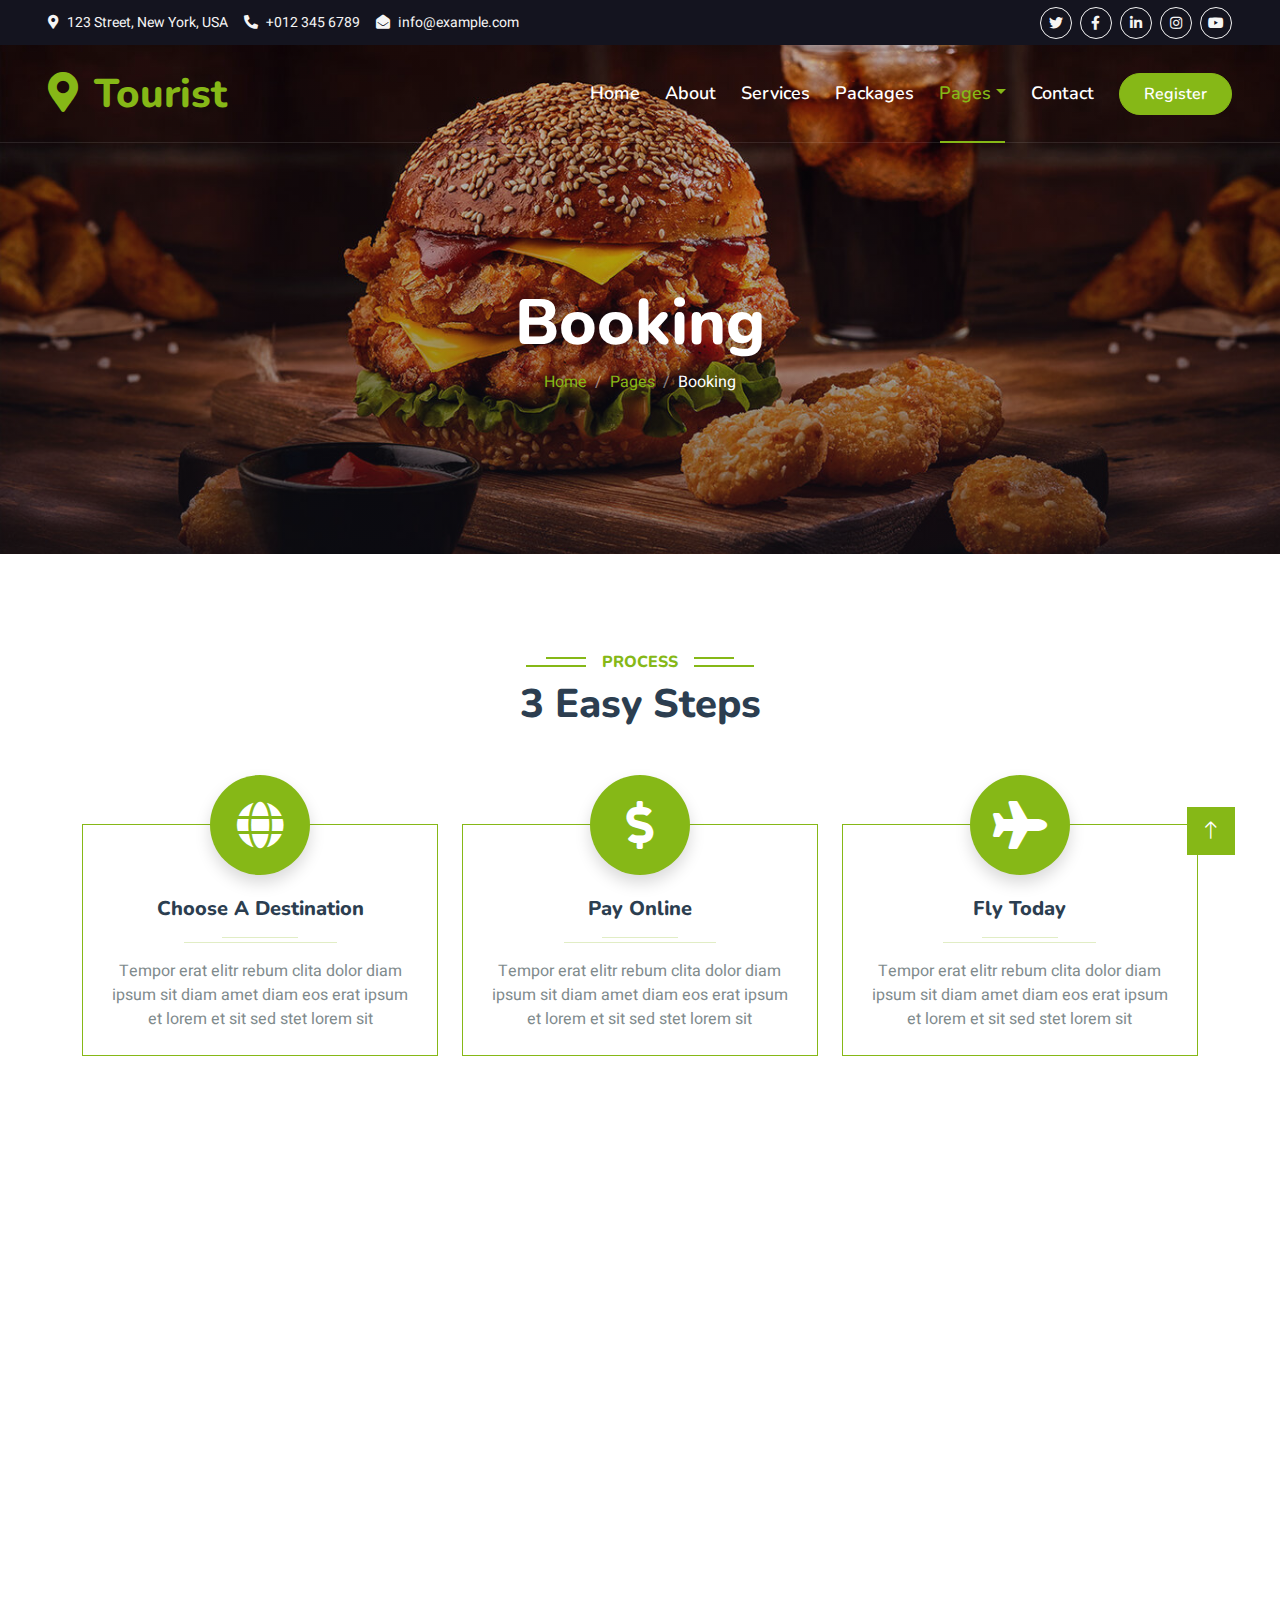
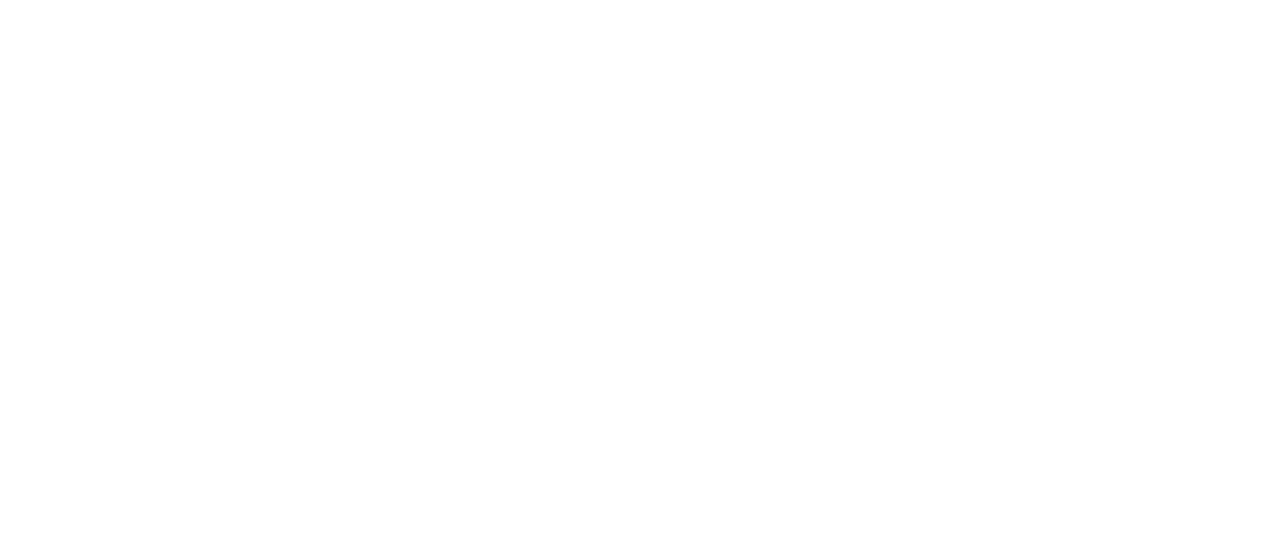
<file: booking.html>
<!DOCTYPE html>
<html lang="en">

<head>
    <meta charset="utf-8">
    <title>Tourist - Travel Agency HTML Template</title>
    <meta content="width=device-width, initial-scale=1.0" name="viewport">
    <meta content="" name="keywords">
    <meta content="" name="description">

    <script async src="https://pagead2.googlesyndication.com/pagead/js/adsbygoogle.js?client=ca-pub-7091381919303933"
     crossorigin="anonymous"></script>

    <!-- Favicon -->
    <link href="img/favicon.ico" rel="icon">

    <!-- Google Web Fonts -->
    <link rel="preconnect" href="https://fonts.googleapis.com">
    <link rel="preconnect" href="https://fonts.gstatic.com" crossorigin>
    <link href="https://fonts.googleapis.com/css2?family=Heebo:wght@400;500;600&family=Nunito:wght@600;700;800&display=swap" rel="stylesheet">

    <!-- Icon Font Stylesheet -->
    <link href="https://cdnjs.cloudflare.com/ajax/libs/font-awesome/5.10.0/css/all.min.css" rel="stylesheet">
    <link href="https://cdn.jsdelivr.net/npm/bootstrap-icons@1.4.1/font/bootstrap-icons.css" rel="stylesheet">

    <!-- Libraries Stylesheet -->
    <link href="lib/animate/animate.min.css" rel="stylesheet">
    <link href="lib/owlcarousel/assets/owl.carousel.min.css" rel="stylesheet">
    <link href="lib/tempusdominus/css/tempusdominus-bootstrap-4.min.css" rel="stylesheet" />

    <!-- Customized Bootstrap Stylesheet -->
    <link href="css/bootstrap.min.css" rel="stylesheet">

    <!-- Template Stylesheet -->
    <link href="css/style.css" rel="stylesheet">
</head>

<body>
    <!-- Spinner Start -->
    <div id="spinner" class="show bg-white position-fixed translate-middle w-100 vh-100 top-50 start-50 d-flex align-items-center justify-content-center">
        <div class="spinner-border text-primary" style="width: 3rem; height: 3rem;" role="status">
            <span class="sr-only">Loading...</span>
        </div>
    </div>
    <!-- Spinner End -->


    <!-- Topbar Start -->
    <div class="container-fluid bg-dark px-5 d-none d-lg-block">
        <div class="row gx-0">
            <div class="col-lg-8 text-center text-lg-start mb-2 mb-lg-0">
                <div class="d-inline-flex align-items-center" style="height: 45px;">
                    <small class="me-3 text-light"><i class="fa fa-map-marker-alt me-2"></i>123 Street, New York, USA</small>
                    <small class="me-3 text-light"><i class="fa fa-phone-alt me-2"></i>+012 345 6789</small>
                    <small class="text-light"><i class="fa fa-envelope-open me-2"></i>info@example.com</small>
                </div>
            </div>
            <div class="col-lg-4 text-center text-lg-end">
                <div class="d-inline-flex align-items-center" style="height: 45px;">
                    <a class="btn btn-sm btn-outline-light btn-sm-square rounded-circle me-2" href=""><i class="fab fa-twitter fw-normal"></i></a>
                    <a class="btn btn-sm btn-outline-light btn-sm-square rounded-circle me-2" href=""><i class="fab fa-facebook-f fw-normal"></i></a>
                    <a class="btn btn-sm btn-outline-light btn-sm-square rounded-circle me-2" href=""><i class="fab fa-linkedin-in fw-normal"></i></a>
                    <a class="btn btn-sm btn-outline-light btn-sm-square rounded-circle me-2" href=""><i class="fab fa-instagram fw-normal"></i></a>
                    <a class="btn btn-sm btn-outline-light btn-sm-square rounded-circle" href=""><i class="fab fa-youtube fw-normal"></i></a>
                </div>
            </div>
        </div>
    </div>
    <!-- Topbar End -->


    <!-- Navbar & Hero Start -->
    <div class="container-fluid position-relative p-0">
        <nav class="navbar navbar-expand-lg navbar-light px-4 px-lg-5 py-3 py-lg-0">
            <a href="" class="navbar-brand p-0">
                <h1 class="text-primary m-0"><i class="fa fa-map-marker-alt me-3"></i>Tourist</h1>
                <!-- <img src="img/logo.png" alt="Logo"> -->
            </a>
            <button class="navbar-toggler" type="button" data-bs-toggle="collapse" data-bs-target="#navbarCollapse">
                <span class="fa fa-bars"></span>
            </button>
            <div class="collapse navbar-collapse" id="navbarCollapse">
                <div class="navbar-nav ms-auto py-0">
                    <a href="index.html" class="nav-item nav-link">Home</a>
                    <a href="about.html" class="nav-item nav-link">About</a>
                    <a href="service.html" class="nav-item nav-link">Services</a>
                    <a href="package.html" class="nav-item nav-link">Packages</a>
                    <div class="nav-item dropdown">
                        <a href="#" class="nav-link dropdown-toggle active" data-bs-toggle="dropdown">Pages</a>
                        <div class="dropdown-menu m-0">
                            <a href="destination.html" class="dropdown-item">Destination</a>
                            <a href="booking.html" class="dropdown-item active">Booking</a>
                            <a href="team.html" class="dropdown-item">Travel Guides</a>
                            <a href="testimonial.html" class="dropdown-item">Testimonial</a>
                            <a href="404.html" class="dropdown-item">404 Page</a>
                        </div>
                    </div>
                    <a href="contact.html" class="nav-item nav-link">Contact</a>
                </div>
                <a href="" class="btn btn-primary rounded-pill py-2 px-4">Register</a>
            </div>
        </nav>

        <div class="container-fluid bg-primary py-5 mb-5 hero-header">
            <div class="container py-5">
                <div class="row justify-content-center py-5">
                    <div class="col-lg-10 pt-lg-5 mt-lg-5 text-center">
                        <h1 class="display-3 text-white animated slideInDown">Booking</h1>
                        <nav aria-label="breadcrumb">
                            <ol class="breadcrumb justify-content-center">
                                <li class="breadcrumb-item"><a href="#">Home</a></li>
                                <li class="breadcrumb-item"><a href="#">Pages</a></li>
                                <li class="breadcrumb-item text-white active" aria-current="page">Booking</li>
                            </ol>
                        </nav>
                    </div>
                </div>
            </div>
        </div>
    </div>
    <!-- Navbar & Hero End -->


    <!-- Process Start -->
    <div class="container-xxl py-5">
        <div class="container">
            <div class="text-center pb-4 wow fadeInUp" data-wow-delay="0.1s">
                <h6 class="section-title bg-white text-center text-primary px-3">Process</h6>
                <h1 class="mb-5">3 Easy Steps</h1>
            </div>
            <div class="row gy-5 gx-4 justify-content-center">
                <div class="col-lg-4 col-sm-6 text-center pt-4 wow fadeInUp" data-wow-delay="0.1s">
                    <div class="position-relative border border-primary pt-5 pb-4 px-4">
                        <div class="d-inline-flex align-items-center justify-content-center bg-primary rounded-circle position-absolute top-0 start-50 translate-middle shadow" style="width: 100px; height: 100px;">
                            <i class="fa fa-globe fa-3x text-white"></i>
                        </div>
                        <h5 class="mt-4">Choose A Destination</h5>
                        <hr class="w-25 mx-auto bg-primary mb-1">
                        <hr class="w-50 mx-auto bg-primary mt-0">
                        <p class="mb-0">Tempor erat elitr rebum clita dolor diam ipsum sit diam amet diam eos erat ipsum et lorem et sit sed stet lorem sit</p>
                    </div>
                </div>
                <div class="col-lg-4 col-sm-6 text-center pt-4 wow fadeInUp" data-wow-delay="0.3s">
                    <div class="position-relative border border-primary pt-5 pb-4 px-4">
                        <div class="d-inline-flex align-items-center justify-content-center bg-primary rounded-circle position-absolute top-0 start-50 translate-middle shadow" style="width: 100px; height: 100px;">
                            <i class="fa fa-dollar-sign fa-3x text-white"></i>
                        </div>
                        <h5 class="mt-4">Pay Online</h5>
                        <hr class="w-25 mx-auto bg-primary mb-1">
                        <hr class="w-50 mx-auto bg-primary mt-0">
                        <p class="mb-0">Tempor erat elitr rebum clita dolor diam ipsum sit diam amet diam eos erat ipsum et lorem et sit sed stet lorem sit</p>
                    </div>
                </div>
                <div class="col-lg-4 col-sm-6 text-center pt-4 wow fadeInUp" data-wow-delay="0.5s">
                    <div class="position-relative border border-primary pt-5 pb-4 px-4">
                        <div class="d-inline-flex align-items-center justify-content-center bg-primary rounded-circle position-absolute top-0 start-50 translate-middle shadow" style="width: 100px; height: 100px;">
                            <i class="fa fa-plane fa-3x text-white"></i>
                        </div>
                        <h5 class="mt-4">Fly Today</h5>
                        <hr class="w-25 mx-auto bg-primary mb-1">
                        <hr class="w-50 mx-auto bg-primary mt-0">
                        <p class="mb-0">Tempor erat elitr rebum clita dolor diam ipsum sit diam amet diam eos erat ipsum et lorem et sit sed stet lorem sit</p>
                    </div>
                </div>
            </div>
        </div>
    </div>
    <!-- Process Start -->


    <!-- Booking Start -->
    <div class="container-xxl py-5 wow fadeInUp" data-wow-delay="0.1s">
        <div class="container">
            <div class="booking p-5">
                <div class="row g-5 align-items-center">
                    <div class="col-md-6 text-white">
                        <h6 class="text-white text-uppercase">Booking</h6>
                        <h1 class="text-white mb-4">Online Booking</h1>
                        <p class="mb-4">Tempor erat elitr rebum at clita. Diam dolor diam ipsum sit. Aliqu diam amet diam et eos. Clita erat ipsum et lorem et sit.</p>
                        <p class="mb-4">Tempor erat elitr rebum at clita. Diam dolor diam ipsum sit. Aliqu diam amet diam et eos. Clita erat ipsum et lorem et sit, sed stet lorem sit clita duo justo magna dolore erat amet</p>
                        <a class="btn btn-outline-light py-3 px-5 mt-2" href="">Read More</a>
                    </div>
                    <div class="col-md-6">
                        <h1 class="text-white mb-4">Book A Tour</h1>
                        <form>
                            <div class="row g-3">
                                <div class="col-md-6">
                                    <div class="form-floating">
                                        <input type="text" class="form-control bg-transparent" id="name" placeholder="Your Name">
                                        <label for="name">Your Name</label>
                                    </div>
                                </div>
                                <div class="col-md-6">
                                    <div class="form-floating">
                                        <input type="email" class="form-control bg-transparent" id="email" placeholder="Your Email">
                                        <label for="email">Your Email</label>
                                    </div>
                                </div>
                                <div class="col-md-6">
                                    <div class="form-floating date" id="date3" data-target-input="nearest">
                                        <input type="text" class="form-control bg-transparent datetimepicker-input" id="datetime" placeholder="Date & Time" data-target="#date3" data-toggle="datetimepicker" />
                                        <label for="datetime">Date & Time</label>
                                    </div>
                                </div>
                                <div class="col-md-6">
                                    <div class="form-floating">
                                        <select class="form-select bg-transparent" id="select1">
                                            <option value="1">Destination 1</option>
                                            <option value="2">Destination 2</option>
                                            <option value="3">Destination 3</option>
                                        </select>
                                        <label for="select1">Destination</label>
                                    </div>
                                </div>
                                <div class="col-12">
                                    <div class="form-floating">
                                        <textarea class="form-control bg-transparent" placeholder="Special Request" id="message" style="height: 100px"></textarea>
                                        <label for="message">Special Request</label>
                                    </div>
                                </div>
                                <div class="col-12">
                                    <button class="btn btn-outline-light w-100 py-3" type="submit">Book Now</button>
                                </div>
                            </div>
                        </form>
                    </div>
                </div>
            </div>
        </div>
    </div>
    <!-- Booking Start -->
        

<!-- Footer Start -->
<div class="container-fluid bg-dark text-light footer pt-5 mt-5 wow fadeIn" data-wow-delay="0.1s">
    <div class="container py-5">
        <div class="row g-5">
            <div class="col-lg-3 col-md-6">
                <h4 class="text-white mb-3">Company</h4>
                <a class="btn btn-link" href="">About Us</a>
                <a class="btn btn-link" href="">Contact Us</a>
                <a class="btn btn-link" href="">Privacy Policy</a>
                <a class="btn btn-link" href="">Terms & Condition</a>
                <a class="btn btn-link" href="">FAQs & Help</a>
            </div>
            <div class="col-lg-3 col-md-6">
                <h4 class="text-white mb-3">Contact</h4>
                <p class="mb-2"><i class="fa fa-map-marker-alt me-3"></i>123 Street, Indore, India</p>
                <p class="mb-2"><i class="fa fa-phone-alt me-3"></i>+012 345 67890</p>
                <p class="mb-2"><i class="fa fa-envelope me-3"></i>Racipo@gmail.com</p>
                <div class="d-flex pt-2">
                    <a class="btn btn-outline-light btn-social" href=""><i class="fab fa-twitter"></i></a>
                    <a class="btn btn-outline-light btn-social" href=""><i class="fab fa-facebook-f"></i></a>
                    <a class="btn btn-outline-light btn-social" href=""><i class="fab fa-youtube"></i></a>
                    <a class="btn btn-outline-light btn-social" href=""><i class="fab fa-linkedin-in"></i></a>
                </div>
            </div>
            <div class="col-lg-3 col-md-6">
                <h4 class="text-white mb-3">Gallery</h4>
                <div class="row g-2 pt-2">
                    <div class="col-4">
                        <img class="img-fluid bg-light p-1" src="img/pack-1.jpg" alt="">
                    </div>
                    <div class="col-4">
                        <img class="img-fluid bg-light p-1" src="img/pack-2.jpg" alt="">
                    </div>
                    <div class="col-4">
                        <img class="img-fluid bg-light p-1" src="img/pack-3.jpg" alt="">
                    </div>
                    <div class="col-4">
                        <img class="img-fluid bg-light p-1" src="img/pack-4.jpg" alt="">
                    </div>
                    <div class="col-4">
                        <img class="img-fluid bg-light p-1" src="img/pack-3.jpg" alt="">
                    </div>
                    <div class="col-4">
                        <img class="img-fluid bg-light p-1" src="img/pack-1.jpg" alt="">
                    </div>
                </div>
            </div>
            <div class="col-lg-3 col-md-6">
                <h4 class="text-white mb-3">Newsletter</h4>
                <p>Dolor amet sit justo amet elitr clita ipsum elitr est.</p>
                <div class="position-relative mx-auto" style="max-width: 400px;">
                    <input class="form-control border-primary w-100 py-3 ps-4 pe-5" type="text" placeholder="Your email">
                    <button type="button" class="btn btn-primary py-2 position-absolute top-0 end-0 mt-2 me-2">SignUp</button>
                </div>
            </div>
        </div>
    </div>
    <div class="container">
        <div class="copyright">
            <div class="row">
                <div class="col-md-6 text-center text-md-start mb-3 mb-md-0">
                    &copy; <a class="border-bottom" href="#">Racipo</a>, All Right Reserved.

                    <!--/*** This template is free as long as you keep the footer author’s credit link/attribution link/backlink. If you'd like to use the template without the footer author’s credit link/attribution link/backlink, you can purchase the Credit Removal License from "https://htmlcodex.com/credit-removal". Thank you for your support. ***/-->
                    Designed By <a class="border-bottom" href="https://www.linkedin.com/in/sumit-malviya-a75607237/">Sumit Malviya</a>
                </div>
                <div class="col-md-6 text-center text-md-end">
                    <div class="footer-menu">
                        <a href="">Home</a>
                        <a href="">Cookies</a>
                        <a href="">Help</a>
                        <a href="">FQAs</a>
                    </div>
                </div>
            </div>
        </div>
    </div>
</div>
<!-- Footer End -->




    <!-- Back to Top -->
    <a href="#" class="btn btn-lg btn-primary btn-lg-square back-to-top"><i class="bi bi-arrow-up"></i></a>


    <!-- JavaScript Libraries -->
    <script src="https://code.jquery.com/jquery-3.4.1.min.js"></script>
    <script src="https://cdn.jsdelivr.net/npm/bootstrap@5.0.0/dist/js/bootstrap.bundle.min.js"></script>
    <script src="lib/wow/wow.min.js"></script>
    <script src="lib/easing/easing.min.js"></script>
    <script src="lib/waypoints/waypoints.min.js"></script>
    <script src="lib/owlcarousel/owl.carousel.min.js"></script>
    <script src="lib/tempusdominus/js/moment.min.js"></script>
    <script src="lib/tempusdominus/js/moment-timezone.min.js"></script>
    <script src="lib/tempusdominus/js/tempusdominus-bootstrap-4.min.js"></script>

    <!-- Template Javascript -->
    <script src="js/main.js"></script>
</body>

</html>
</file>
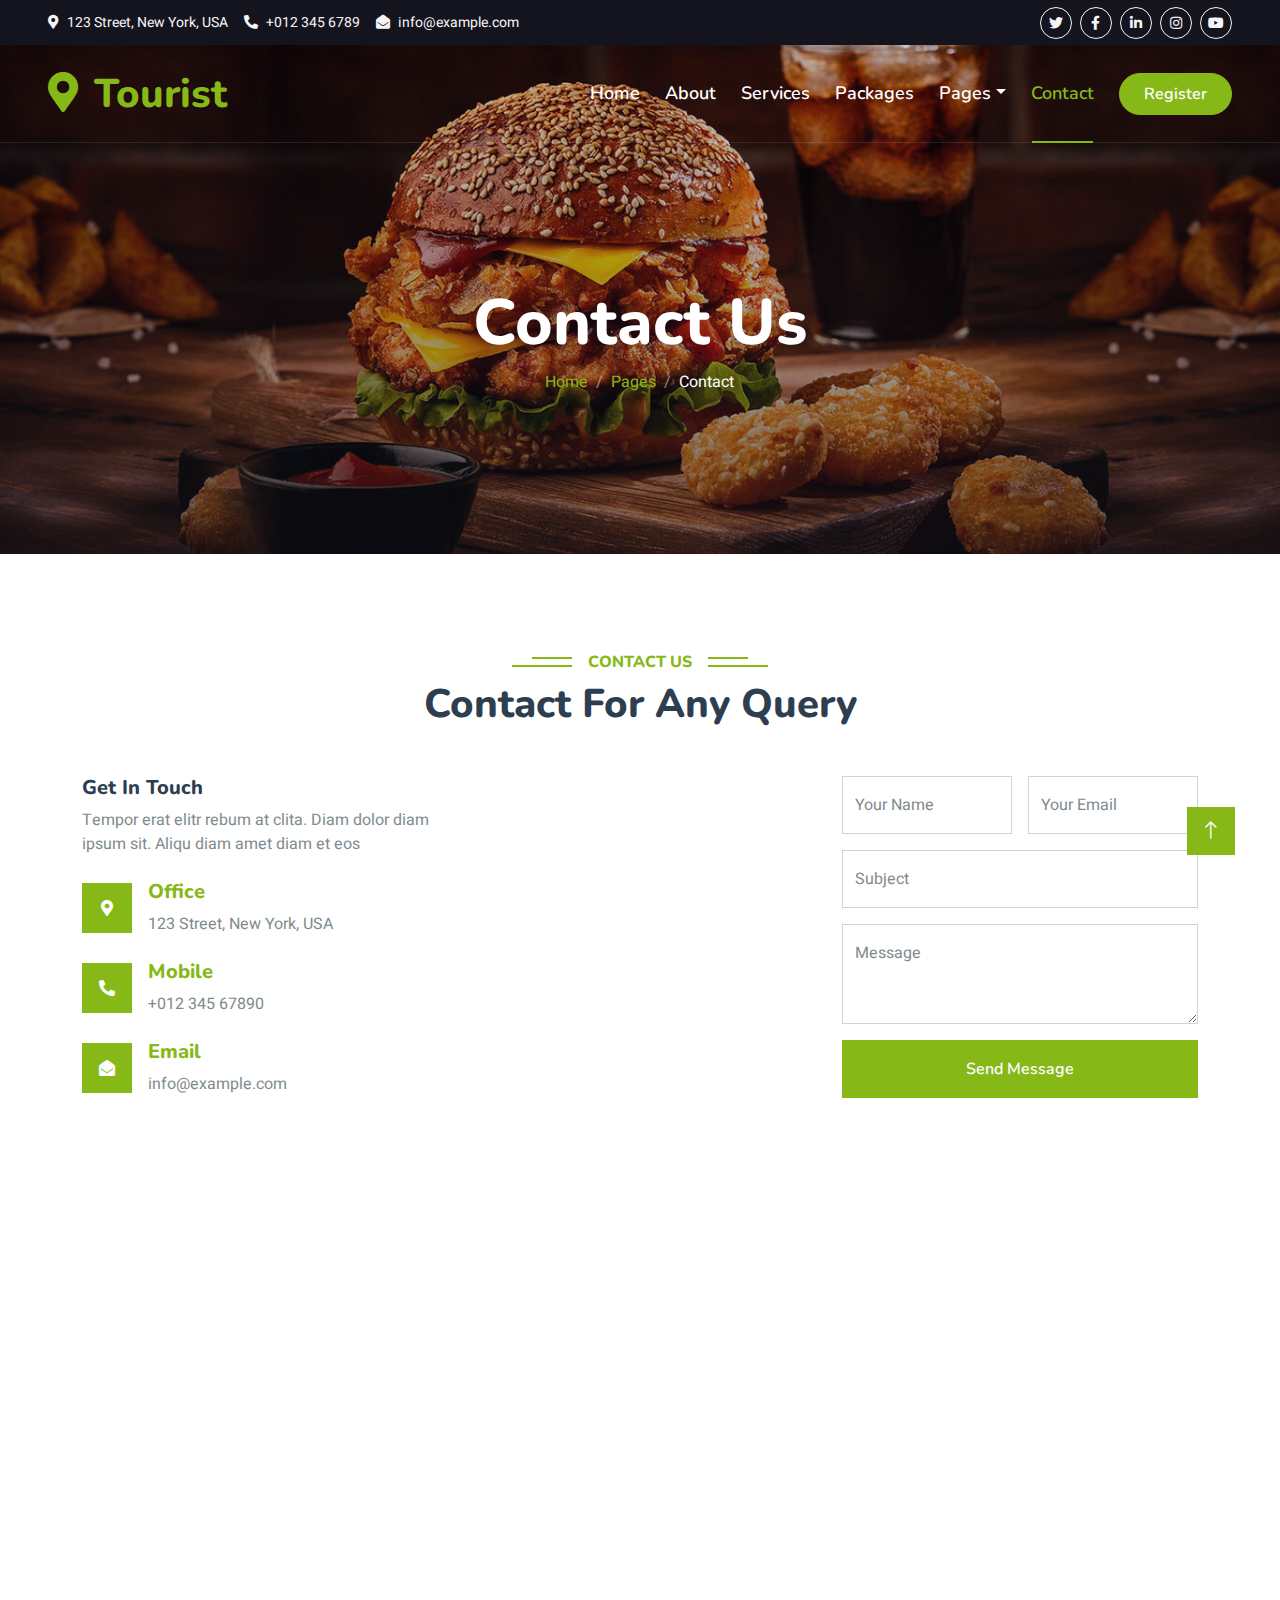
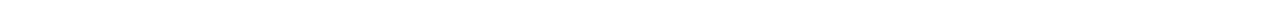
<file: contact.html>
<!DOCTYPE html>
<html lang="en">

<head>
    <meta charset="utf-8">
    <title>Tourist - Travel Agency HTML Template</title>
    <meta content="width=device-width, initial-scale=1.0" name="viewport">
    <meta content="" name="keywords">
    <meta content="" name="description">

    <!-- Favicon -->
    <link href="img/favicon.ico" rel="icon">

    <!-- Google Web Fonts -->
    <link rel="preconnect" href="https://fonts.googleapis.com">
    <link rel="preconnect" href="https://fonts.gstatic.com" crossorigin>
    <link href="https://fonts.googleapis.com/css2?family=Heebo:wght@400;500;600&family=Nunito:wght@600;700;800&display=swap" rel="stylesheet">

    <!-- Icon Font Stylesheet -->
    <link href="https://cdnjs.cloudflare.com/ajax/libs/font-awesome/5.10.0/css/all.min.css" rel="stylesheet">
    <link href="https://cdn.jsdelivr.net/npm/bootstrap-icons@1.4.1/font/bootstrap-icons.css" rel="stylesheet">

    <!-- Libraries Stylesheet -->
    <link href="lib/animate/animate.min.css" rel="stylesheet">
    <link href="lib/owlcarousel/assets/owl.carousel.min.css" rel="stylesheet">
    <link href="lib/tempusdominus/css/tempusdominus-bootstrap-4.min.css" rel="stylesheet" />

    <!-- Customized Bootstrap Stylesheet -->
    <link href="css/bootstrap.min.css" rel="stylesheet">

    <!-- Template Stylesheet -->
    <link href="css/style.css" rel="stylesheet">
</head>

<body>
    <!-- Spinner Start -->
    <div id="spinner" class="show bg-white position-fixed translate-middle w-100 vh-100 top-50 start-50 d-flex align-items-center justify-content-center">
        <div class="spinner-border text-primary" style="width: 3rem; height: 3rem;" role="status">
            <span class="sr-only">Loading...</span>
        </div>
    </div>
    <!-- Spinner End -->


    <!-- Topbar Start -->
    <div class="container-fluid bg-dark px-5 d-none d-lg-block">
        <div class="row gx-0">
            <div class="col-lg-8 text-center text-lg-start mb-2 mb-lg-0">
                <div class="d-inline-flex align-items-center" style="height: 45px;">
                    <small class="me-3 text-light"><i class="fa fa-map-marker-alt me-2"></i>123 Street, New York, USA</small>
                    <small class="me-3 text-light"><i class="fa fa-phone-alt me-2"></i>+012 345 6789</small>
                    <small class="text-light"><i class="fa fa-envelope-open me-2"></i>info@example.com</small>
                </div>
            </div>
            <div class="col-lg-4 text-center text-lg-end">
                <div class="d-inline-flex align-items-center" style="height: 45px;">
                    <a class="btn btn-sm btn-outline-light btn-sm-square rounded-circle me-2" href=""><i class="fab fa-twitter fw-normal"></i></a>
                    <a class="btn btn-sm btn-outline-light btn-sm-square rounded-circle me-2" href=""><i class="fab fa-facebook-f fw-normal"></i></a>
                    <a class="btn btn-sm btn-outline-light btn-sm-square rounded-circle me-2" href=""><i class="fab fa-linkedin-in fw-normal"></i></a>
                    <a class="btn btn-sm btn-outline-light btn-sm-square rounded-circle me-2" href=""><i class="fab fa-instagram fw-normal"></i></a>
                    <a class="btn btn-sm btn-outline-light btn-sm-square rounded-circle" href=""><i class="fab fa-youtube fw-normal"></i></a>
                </div>
            </div>
        </div>
    </div>
    <!-- Topbar End -->


    <!-- Navbar & Hero Start -->
    <div class="container-fluid position-relative p-0">
        <nav class="navbar navbar-expand-lg navbar-light px-4 px-lg-5 py-3 py-lg-0">
            <a href="" class="navbar-brand p-0">
                <h1 class="text-primary m-0"><i class="fa fa-map-marker-alt me-3"></i>Tourist</h1>
                <!-- <img src="img/logo.png" alt="Logo"> -->
            </a>
            <button class="navbar-toggler" type="button" data-bs-toggle="collapse" data-bs-target="#navbarCollapse">
                <span class="fa fa-bars"></span>
            </button>
            <div class="collapse navbar-collapse" id="navbarCollapse">
                <div class="navbar-nav ms-auto py-0">
                    <a href="index.html" class="nav-item nav-link">Home</a>
                    <a href="about.html" class="nav-item nav-link">About</a>
                    <a href="service.html" class="nav-item nav-link">Services</a>
                    <a href="package.html" class="nav-item nav-link">Packages</a>
                    <div class="nav-item dropdown">
                        <a href="#" class="nav-link dropdown-toggle" data-bs-toggle="dropdown">Pages</a>
                        <div class="dropdown-menu m-0">
                            <a href="destination.html" class="dropdown-item">Destination</a>
                            <a href="booking.html" class="dropdown-item">Booking</a>
                            <a href="team.html" class="dropdown-item">Travel Guides</a>
                            <a href="testimonial.html" class="dropdown-item">Testimonial</a>
                            <a href="404.html" class="dropdown-item">404 Page</a>
                        </div>
                    </div>
                    <a href="contact.html" class="nav-item nav-link active">Contact</a>
                </div>
                <a href="" class="btn btn-primary rounded-pill py-2 px-4">Register</a>
            </div>
        </nav>

        <div class="container-fluid bg-primary py-5 mb-5 hero-header">
            <div class="container py-5">
                <div class="row justify-content-center py-5">
                    <div class="col-lg-10 pt-lg-5 mt-lg-5 text-center">
                        <h1 class="display-3 text-white animated slideInDown">Contact Us</h1>
                        <nav aria-label="breadcrumb">
                            <ol class="breadcrumb justify-content-center">
                                <li class="breadcrumb-item"><a href="#">Home</a></li>
                                <li class="breadcrumb-item"><a href="#">Pages</a></li>
                                <li class="breadcrumb-item text-white active" aria-current="page">Contact</li>
                            </ol>
                        </nav>
                    </div>
                </div>
            </div>
        </div>
    </div>
    <!-- Navbar & Hero End -->


    <!-- Contact Start -->
    <div class="container-xxl py-5">
        <div class="container">
            <div class="text-center wow fadeInUp" data-wow-delay="0.1s">
                <h6 class="section-title bg-white text-center text-primary px-3">Contact Us</h6>
                <h1 class="mb-5">Contact For Any Query</h1>
            </div>
            <div class="row g-4">
                <div class="col-lg-4 col-md-6 wow fadeInUp" data-wow-delay="0.1s">
                    <h5>Get In Touch</h5>
                    <p class="mb-4">Tempor erat elitr rebum at clita. Diam dolor diam ipsum sit. Aliqu diam amet diam et eos</p>
                    <div class="d-flex align-items-center mb-4">
                        <div class="d-flex align-items-center justify-content-center flex-shrink-0 bg-primary" style="width: 50px; height: 50px;">
                            <i class="fa fa-map-marker-alt text-white"></i>
                        </div>
                        <div class="ms-3">
                            <h5 class="text-primary">Office</h5>
                            <p class="mb-0">123 Street, New York, USA</p>
                        </div>
                    </div>
                    <div class="d-flex align-items-center mb-4">
                        <div class="d-flex align-items-center justify-content-center flex-shrink-0 bg-primary" style="width: 50px; height: 50px;">
                            <i class="fa fa-phone-alt text-white"></i>
                        </div>
                        <div class="ms-3">
                            <h5 class="text-primary">Mobile</h5>
                            <p class="mb-0">+012 345 67890</p>
                        </div>
                    </div>
                    <div class="d-flex align-items-center">
                        <div class="d-flex align-items-center justify-content-center flex-shrink-0 bg-primary" style="width: 50px; height: 50px;">
                            <i class="fa fa-envelope-open text-white"></i>
                        </div>
                        <div class="ms-3">
                            <h5 class="text-primary">Email</h5>
                            <p class="mb-0">info@example.com</p>
                        </div>
                    </div>
                </div>
                <div class="col-lg-4 col-md-6 wow fadeInUp" data-wow-delay="0.3s">
                    <iframe class="position-relative rounded w-100 h-100"
                        src="https://www.google.com/maps/embed?pb=!1m18!1m12!1m3!1d3001156.4288297426!2d-78.01371936852176!3d42.72876761954724!2m3!1f0!2f0!3f0!3m2!1i1024!2i768!4f13.1!3m3!1m2!1s0x4ccc4bf0f123a5a9%3A0xddcfc6c1de189567!2sNew%20York%2C%20USA!5e0!3m2!1sen!2sbd!4v1603794290143!5m2!1sen!2sbd"
                        frameborder="0" style="min-height: 300px; border:0;" allowfullscreen="" aria-hidden="false"
                        tabindex="0"></iframe>
                </div>
                <div class="col-lg-4 col-md-12 wow fadeInUp" data-wow-delay="0.5s">
                    <form>
                        <div class="row g-3">
                            <div class="col-md-6">
                                <div class="form-floating">
                                    <input type="text" class="form-control" id="name" placeholder="Your Name">
                                    <label for="name">Your Name</label>
                                </div>
                            </div>
                            <div class="col-md-6">
                                <div class="form-floating">
                                    <input type="email" class="form-control" id="email" placeholder="Your Email">
                                    <label for="email">Your Email</label>
                                </div>
                            </div>
                            <div class="col-12">
                                <div class="form-floating">
                                    <input type="text" class="form-control" id="subject" placeholder="Subject">
                                    <label for="subject">Subject</label>
                                </div>
                            </div>
                            <div class="col-12">
                                <div class="form-floating">
                                    <textarea class="form-control" placeholder="Leave a message here" id="message" style="height: 100px"></textarea>
                                    <label for="message">Message</label>
                                </div>
                            </div>
                            <div class="col-12">
                                <button class="btn btn-primary w-100 py-3" type="submit">Send Message</button>
                            </div>
                        </div>
                    </form>
                </div>
            </div>
        </div>
    </div>
    <!-- Contact End -->


    <!-- Footer Start -->
    <div class="container-fluid bg-dark text-light footer pt-5 mt-5 wow fadeIn" data-wow-delay="0.1s">
        <div class="container py-5">
            <div class="row g-5">
                <div class="col-lg-3 col-md-6">
                    <h4 class="text-white mb-3">Company</h4>
                    <a class="btn btn-link" href="">About Us</a>
                    <a class="btn btn-link" href="">Contact Us</a>
                    <a class="btn btn-link" href="">Privacy Policy</a>
                    <a class="btn btn-link" href="">Terms & Condition</a>
                    <a class="btn btn-link" href="">FAQs & Help</a>
                </div>
                <div class="col-lg-3 col-md-6">
                    <h4 class="text-white mb-3">Contact</h4>
                    <p class="mb-2"><i class="fa fa-map-marker-alt me-3"></i>123 Street, New York, USA</p>
                    <p class="mb-2"><i class="fa fa-phone-alt me-3"></i>+012 345 67890</p>
                    <p class="mb-2"><i class="fa fa-envelope me-3"></i>info@example.com</p>
                    <div class="d-flex pt-2">
                        <a class="btn btn-outline-light btn-social" href=""><i class="fab fa-twitter"></i></a>
                        <a class="btn btn-outline-light btn-social" href=""><i class="fab fa-facebook-f"></i></a>
                        <a class="btn btn-outline-light btn-social" href=""><i class="fab fa-youtube"></i></a>
                        <a class="btn btn-outline-light btn-social" href=""><i class="fab fa-linkedin-in"></i></a>
                    </div>
                </div>
                <div class="col-lg-3 col-md-6">
                    <h4 class="text-white mb-3">Gallery</h4>
                    <div class="row g-2 pt-2">
                        <div class="col-4">
                            <img class="img-fluid bg-light p-1" src="img/package-1.jpg" alt="">
                        </div>
                        <div class="col-4">
                            <img class="img-fluid bg-light p-1" src="img/package-2.jpg" alt="">
                        </div>
                        <div class="col-4">
                            <img class="img-fluid bg-light p-1" src="img/package-3.jpg" alt="">
                        </div>
                        <div class="col-4">
                            <img class="img-fluid bg-light p-1" src="img/package-2.jpg" alt="">
                        </div>
                        <div class="col-4">
                            <img class="img-fluid bg-light p-1" src="img/package-3.jpg" alt="">
                        </div>
                        <div class="col-4">
                            <img class="img-fluid bg-light p-1" src="img/package-1.jpg" alt="">
                        </div>
                    </div>
                </div>
                <div class="col-lg-3 col-md-6">
                    <h4 class="text-white mb-3">Newsletter</h4>
                    <p>Dolor amet sit justo amet elitr clita ipsum elitr est.</p>
                    <div class="position-relative mx-auto" style="max-width: 400px;">
                        <input class="form-control border-primary w-100 py-3 ps-4 pe-5" type="text" placeholder="Your email">
                        <button type="button" class="btn btn-primary py-2 position-absolute top-0 end-0 mt-2 me-2">SignUp</button>
                    </div>
                </div>
            </div>
        </div>
        <div class="container">
            <div class="copyright">
                <div class="row">
                    <div class="col-md-6 text-center text-md-start mb-3 mb-md-0">
                        &copy; <a class="border-bottom" href="#">Your Site Name</a>, All Right Reserved.

                        <!--/*** This template is free as long as you keep the footer author’s credit link/attribution link/backlink. If you'd like to use the template without the footer author’s credit link/attribution link/backlink, you can purchase the Credit Removal License from "https://htmlcodex.com/credit-removal". Thank you for your support. ***/-->
                        Designed By <a class="border-bottom" href="https://htmlcodex.com">HTML Codex</a>
                    </div>
                    <div class="col-md-6 text-center text-md-end">
                        <div class="footer-menu">
                            <a href="">Home</a>
                            <a href="">Cookies</a>
                            <a href="">Help</a>
                            <a href="">FQAs</a>
                        </div>
                    </div>
                </div>
            </div>
        </div>
    </div>
    <!-- Footer End -->


    <!-- Back to Top -->
    <a href="#" class="btn btn-lg btn-primary btn-lg-square back-to-top"><i class="bi bi-arrow-up"></i></a>


    <!-- JavaScript Libraries -->
    <script src="https://code.jquery.com/jquery-3.4.1.min.js"></script>
    <script src="https://cdn.jsdelivr.net/npm/bootstrap@5.0.0/dist/js/bootstrap.bundle.min.js"></script>
    <script src="lib/wow/wow.min.js"></script>
    <script src="lib/easing/easing.min.js"></script>
    <script src="lib/waypoints/waypoints.min.js"></script>
    <script src="lib/owlcarousel/owl.carousel.min.js"></script>
    <script src="lib/tempusdominus/js/moment.min.js"></script>
    <script src="lib/tempusdominus/js/moment-timezone.min.js"></script>
    <script src="lib/tempusdominus/js/tempusdominus-bootstrap-4.min.js"></script>

    <!-- Template Javascript -->
    <script src="js/main.js"></script>
</body>

</html>
</file>
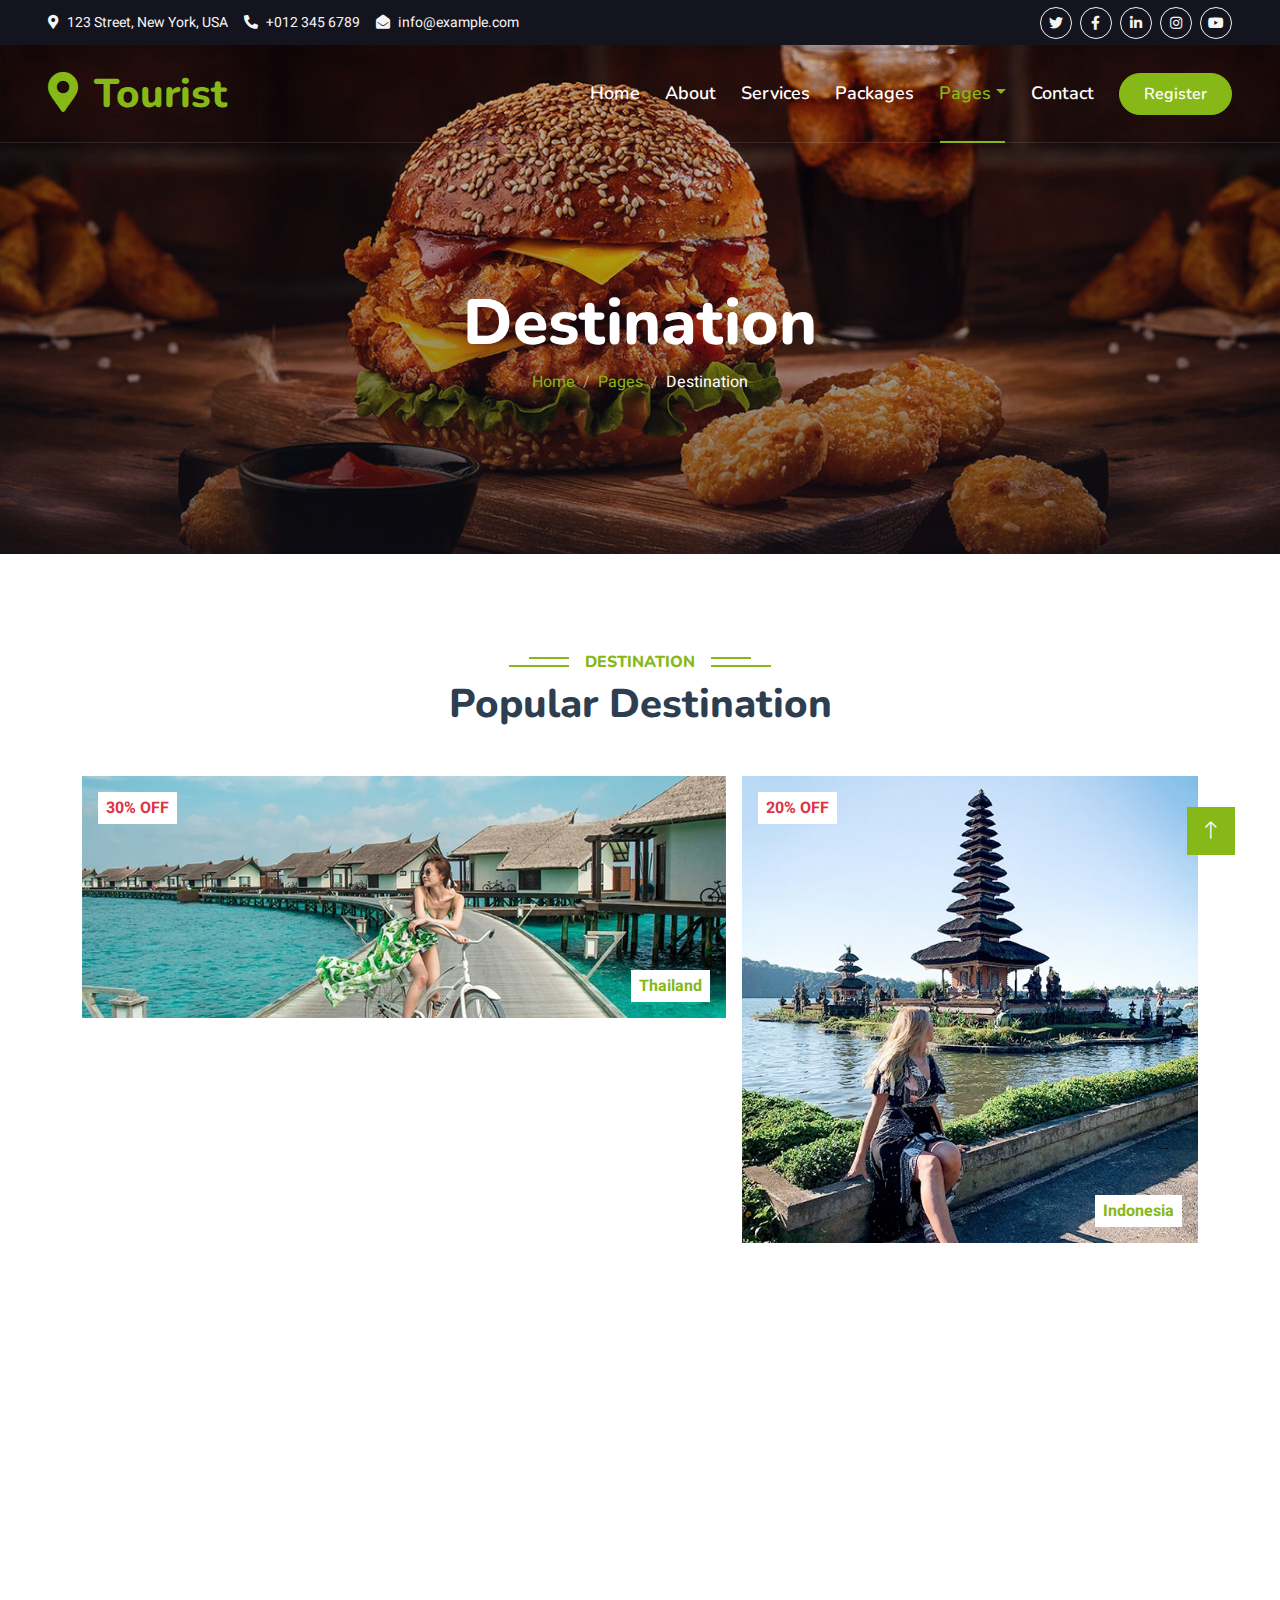
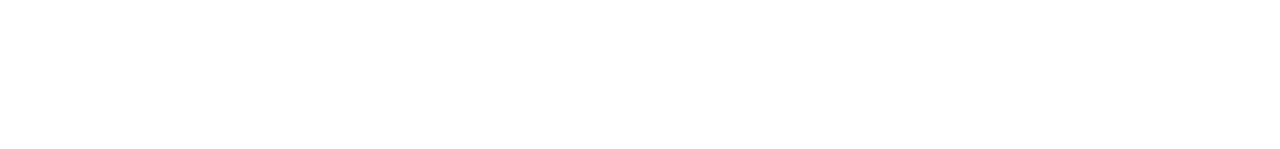
<file: destination.html>
<!DOCTYPE html>
<html lang="en">

<head>
    <meta charset="utf-8">
    <title>Tourist - Travel Agency HTML Template</title>
    <meta content="width=device-width, initial-scale=1.0" name="viewport">
    <meta content="" name="keywords">
    <meta content="" name="description">

    <script async src="https://pagead2.googlesyndication.com/pagead/js/adsbygoogle.js?client=ca-pub-7091381919303933"
     crossorigin="anonymous"></script>

    <!-- Favicon -->
    <link href="img/favicon.ico" rel="icon">

    <!-- Google Web Fonts -->
    <link rel="preconnect" href="https://fonts.googleapis.com">
    <link rel="preconnect" href="https://fonts.gstatic.com" crossorigin>
    <link href="https://fonts.googleapis.com/css2?family=Heebo:wght@400;500;600&family=Nunito:wght@600;700;800&display=swap" rel="stylesheet">

    <!-- Icon Font Stylesheet -->
    <link href="https://cdnjs.cloudflare.com/ajax/libs/font-awesome/5.10.0/css/all.min.css" rel="stylesheet">
    <link href="https://cdn.jsdelivr.net/npm/bootstrap-icons@1.4.1/font/bootstrap-icons.css" rel="stylesheet">

    <!-- Libraries Stylesheet -->
    <link href="lib/animate/animate.min.css" rel="stylesheet">
    <link href="lib/owlcarousel/assets/owl.carousel.min.css" rel="stylesheet">
    <link href="lib/tempusdominus/css/tempusdominus-bootstrap-4.min.css" rel="stylesheet" />

    <!-- Customized Bootstrap Stylesheet -->
    <link href="css/bootstrap.min.css" rel="stylesheet">

    <!-- Template Stylesheet -->
    <link href="css/style.css" rel="stylesheet">
</head>

<body>
    <!-- Spinner Start -->
    <div id="spinner" class="show bg-white position-fixed translate-middle w-100 vh-100 top-50 start-50 d-flex align-items-center justify-content-center">
        <div class="spinner-border text-primary" style="width: 3rem; height: 3rem;" role="status">
            <span class="sr-only">Loading...</span>
        </div>
    </div>
    <!-- Spinner End -->


    <!-- Topbar Start -->
    <div class="container-fluid bg-dark px-5 d-none d-lg-block">
        <div class="row gx-0">
            <div class="col-lg-8 text-center text-lg-start mb-2 mb-lg-0">
                <div class="d-inline-flex align-items-center" style="height: 45px;">
                    <small class="me-3 text-light"><i class="fa fa-map-marker-alt me-2"></i>123 Street, New York, USA</small>
                    <small class="me-3 text-light"><i class="fa fa-phone-alt me-2"></i>+012 345 6789</small>
                    <small class="text-light"><i class="fa fa-envelope-open me-2"></i>info@example.com</small>
                </div>
            </div>
            <div class="col-lg-4 text-center text-lg-end">
                <div class="d-inline-flex align-items-center" style="height: 45px;">
                    <a class="btn btn-sm btn-outline-light btn-sm-square rounded-circle me-2" href=""><i class="fab fa-twitter fw-normal"></i></a>
                    <a class="btn btn-sm btn-outline-light btn-sm-square rounded-circle me-2" href=""><i class="fab fa-facebook-f fw-normal"></i></a>
                    <a class="btn btn-sm btn-outline-light btn-sm-square rounded-circle me-2" href=""><i class="fab fa-linkedin-in fw-normal"></i></a>
                    <a class="btn btn-sm btn-outline-light btn-sm-square rounded-circle me-2" href=""><i class="fab fa-instagram fw-normal"></i></a>
                    <a class="btn btn-sm btn-outline-light btn-sm-square rounded-circle" href=""><i class="fab fa-youtube fw-normal"></i></a>
                </div>
            </div>
        </div>
    </div>
    <!-- Topbar End -->


    <!-- Navbar & Hero Start -->
    <div class="container-fluid position-relative p-0">
        <nav class="navbar navbar-expand-lg navbar-light px-4 px-lg-5 py-3 py-lg-0">
            <a href="" class="navbar-brand p-0">
                <h1 class="text-primary m-0"><i class="fa fa-map-marker-alt me-3"></i>Tourist</h1>
                <!-- <img src="img/logo.png" alt="Logo"> -->
            </a>
            <button class="navbar-toggler" type="button" data-bs-toggle="collapse" data-bs-target="#navbarCollapse">
                <span class="fa fa-bars"></span>
            </button>
            <div class="collapse navbar-collapse" id="navbarCollapse">
                <div class="navbar-nav ms-auto py-0">
                    <a href="index.html" class="nav-item nav-link">Home</a>
                    <a href="about.html" class="nav-item nav-link">About</a>
                    <a href="service.html" class="nav-item nav-link">Services</a>
                    <a href="package.html" class="nav-item nav-link">Packages</a>
                    <div class="nav-item dropdown">
                        <a href="#" class="nav-link dropdown-toggle active" data-bs-toggle="dropdown">Pages</a>
                        <div class="dropdown-menu m-0">
                            <a href="destination.html" class="dropdown-item active">Destination</a>
                            <a href="booking.html" class="dropdown-item">Booking</a>
                            <a href="team.html" class="dropdown-item">Travel Guides</a>
                            <a href="testimonial.html" class="dropdown-item">Testimonial</a>
                            <a href="404.html" class="dropdown-item">404 Page</a>
                        </div>
                    </div>
                    <a href="contact.html" class="nav-item nav-link">Contact</a>
                </div>
                <a href="" class="btn btn-primary rounded-pill py-2 px-4">Register</a>
            </div>
        </nav>

        <div class="container-fluid bg-primary py-5 mb-5 hero-header">
            <div class="container py-5">
                <div class="row justify-content-center py-5">
                    <div class="col-lg-10 pt-lg-5 mt-lg-5 text-center">
                        <h1 class="display-3 text-white animated slideInDown">Destination</h1>
                        <nav aria-label="breadcrumb">
                            <ol class="breadcrumb justify-content-center">
                                <li class="breadcrumb-item"><a href="#">Home</a></li>
                                <li class="breadcrumb-item"><a href="#">Pages</a></li>
                                <li class="breadcrumb-item text-white active" aria-current="page">Destination</li>
                            </ol>
                        </nav>
                    </div>
                </div>
            </div>
        </div>
    </div>
    <!-- Navbar & Hero End -->


    <!-- Destination Start -->
    <div class="container-xxl py-5 destination">
        <div class="container">
            <div class="text-center wow fadeInUp" data-wow-delay="0.1s">
                <h6 class="section-title bg-white text-center text-primary px-3">Destination</h6>
                <h1 class="mb-5">Popular Destination</h1>
            </div>
            <div class="row g-3">
                <div class="col-lg-7 col-md-6">
                    <div class="row g-3">
                        <div class="col-lg-12 col-md-12 wow zoomIn" data-wow-delay="0.1s">
                            <a class="position-relative d-block overflow-hidden" href="">
                                <img class="img-fluid" src="img/destination-1.jpg" alt="">
                                <div class="bg-white text-danger fw-bold position-absolute top-0 start-0 m-3 py-1 px-2">30% OFF</div>
                                <div class="bg-white text-primary fw-bold position-absolute bottom-0 end-0 m-3 py-1 px-2">Thailand</div>
                            </a>
                        </div>
                        <div class="col-lg-6 col-md-12 wow zoomIn" data-wow-delay="0.3s">
                            <a class="position-relative d-block overflow-hidden" href="">
                                <img class="img-fluid" src="img/destination-2.jpg" alt="">
                                <div class="bg-white text-danger fw-bold position-absolute top-0 start-0 m-3 py-1 px-2">25% OFF</div>
                                <div class="bg-white text-primary fw-bold position-absolute bottom-0 end-0 m-3 py-1 px-2">Malaysia</div>
                            </a>
                        </div>
                        <div class="col-lg-6 col-md-12 wow zoomIn" data-wow-delay="0.5s">
                            <a class="position-relative d-block overflow-hidden" href="">
                                <img class="img-fluid" src="img/destination-3.jpg" alt="">
                                <div class="bg-white text-danger fw-bold position-absolute top-0 start-0 m-3 py-1 px-2">35% OFF</div>
                                <div class="bg-white text-primary fw-bold position-absolute bottom-0 end-0 m-3 py-1 px-2">Australia</div>
                            </a>
                        </div>
                    </div>
                </div>
                <div class="col-lg-5 col-md-6 wow zoomIn" data-wow-delay="0.7s" style="min-height: 350px;">
                    <a class="position-relative d-block h-100 overflow-hidden" href="">
                        <img class="img-fluid position-absolute w-100 h-100" src="img/destination-4.jpg" alt="" style="object-fit: cover;">
                        <div class="bg-white text-danger fw-bold position-absolute top-0 start-0 m-3 py-1 px-2">20% OFF</div>
                        <div class="bg-white text-primary fw-bold position-absolute bottom-0 end-0 m-3 py-1 px-2">Indonesia</div>
                    </a>
                </div>
            </div>
        </div>
    </div>
    <!-- Destination Start -->
        

    <!-- Footer Start -->
    <div class="container-fluid bg-dark text-light footer pt-5 mt-5 wow fadeIn" data-wow-delay="0.1s">
        <div class="container py-5">
            <div class="row g-5">
                <div class="col-lg-3 col-md-6">
                    <h4 class="text-white mb-3">Company</h4>
                    <a class="btn btn-link" href="">About Us</a>
                    <a class="btn btn-link" href="">Contact Us</a>
                    <a class="btn btn-link" href="">Privacy Policy</a>
                    <a class="btn btn-link" href="">Terms & Condition</a>
                    <a class="btn btn-link" href="">FAQs & Help</a>
                </div>
                <div class="col-lg-3 col-md-6">
                    <h4 class="text-white mb-3">Contact</h4>
                    <p class="mb-2"><i class="fa fa-map-marker-alt me-3"></i>123 Street, New York, USA</p>
                    <p class="mb-2"><i class="fa fa-phone-alt me-3"></i>+012 345 67890</p>
                    <p class="mb-2"><i class="fa fa-envelope me-3"></i>info@example.com</p>
                    <div class="d-flex pt-2">
                        <a class="btn btn-outline-light btn-social" href=""><i class="fab fa-twitter"></i></a>
                        <a class="btn btn-outline-light btn-social" href=""><i class="fab fa-facebook-f"></i></a>
                        <a class="btn btn-outline-light btn-social" href=""><i class="fab fa-youtube"></i></a>
                        <a class="btn btn-outline-light btn-social" href=""><i class="fab fa-linkedin-in"></i></a>
                    </div>
                </div>
                <div class="col-lg-3 col-md-6">
                    <h4 class="text-white mb-3">Gallery</h4>
                    <div class="row g-2 pt-2">
                        <div class="col-4">
                            <img class="img-fluid bg-light p-1" src="img/package-1.jpg" alt="">
                        </div>
                        <div class="col-4">
                            <img class="img-fluid bg-light p-1" src="img/package-2.jpg" alt="">
                        </div>
                        <div class="col-4">
                            <img class="img-fluid bg-light p-1" src="img/package-3.jpg" alt="">
                        </div>
                        <div class="col-4">
                            <img class="img-fluid bg-light p-1" src="img/package-2.jpg" alt="">
                        </div>
                        <div class="col-4">
                            <img class="img-fluid bg-light p-1" src="img/package-3.jpg" alt="">
                        </div>
                        <div class="col-4">
                            <img class="img-fluid bg-light p-1" src="img/package-1.jpg" alt="">
                        </div>
                    </div>
                </div>
                <div class="col-lg-3 col-md-6">
                    <h4 class="text-white mb-3">Newsletter</h4>
                    <p>Dolor amet sit justo amet elitr clita ipsum elitr est.</p>
                    <div class="position-relative mx-auto" style="max-width: 400px;">
                        <input class="form-control border-primary w-100 py-3 ps-4 pe-5" type="text" placeholder="Your email">
                        <button type="button" class="btn btn-primary py-2 position-absolute top-0 end-0 mt-2 me-2">SignUp</button>
                    </div>
                </div>
            </div>
        </div>
        <div class="container">
            <div class="copyright">
                <div class="row">
                    <div class="col-md-6 text-center text-md-start mb-3 mb-md-0">
                        &copy; <a class="border-bottom" href="#">Your Site Name</a>, All Right Reserved.

                        <!--/*** This template is free as long as you keep the footer author’s credit link/attribution link/backlink. If you'd like to use the template without the footer author’s credit link/attribution link/backlink, you can purchase the Credit Removal License from "https://htmlcodex.com/credit-removal". Thank you for your support. ***/-->
                        Designed By <a class="border-bottom" href="https://htmlcodex.com">HTML Codex</a>
                    </div>
                    <div class="col-md-6 text-center text-md-end">
                        <div class="footer-menu">
                            <a href="">Home</a>
                            <a href="">Cookies</a>
                            <a href="">Help</a>
                            <a href="">FQAs</a>
                        </div>
                    </div>
                </div>
            </div>
        </div>
    </div>
    <!-- Footer End -->


    <!-- Back to Top -->
    <a href="#" class="btn btn-lg btn-primary btn-lg-square back-to-top"><i class="bi bi-arrow-up"></i></a>


    <!-- JavaScript Libraries -->
    <script src="https://code.jquery.com/jquery-3.4.1.min.js"></script>
    <script src="https://cdn.jsdelivr.net/npm/bootstrap@5.0.0/dist/js/bootstrap.bundle.min.js"></script>
    <script src="lib/wow/wow.min.js"></script>
    <script src="lib/easing/easing.min.js"></script>
    <script src="lib/waypoints/waypoints.min.js"></script>
    <script src="lib/owlcarousel/owl.carousel.min.js"></script>
    <script src="lib/tempusdominus/js/moment.min.js"></script>
    <script src="lib/tempusdominus/js/moment-timezone.min.js"></script>
    <script src="lib/tempusdominus/js/tempusdominus-bootstrap-4.min.js"></script>

    <!-- Template Javascript -->
    <script src="js/main.js"></script>
</body>

</html>
</file>
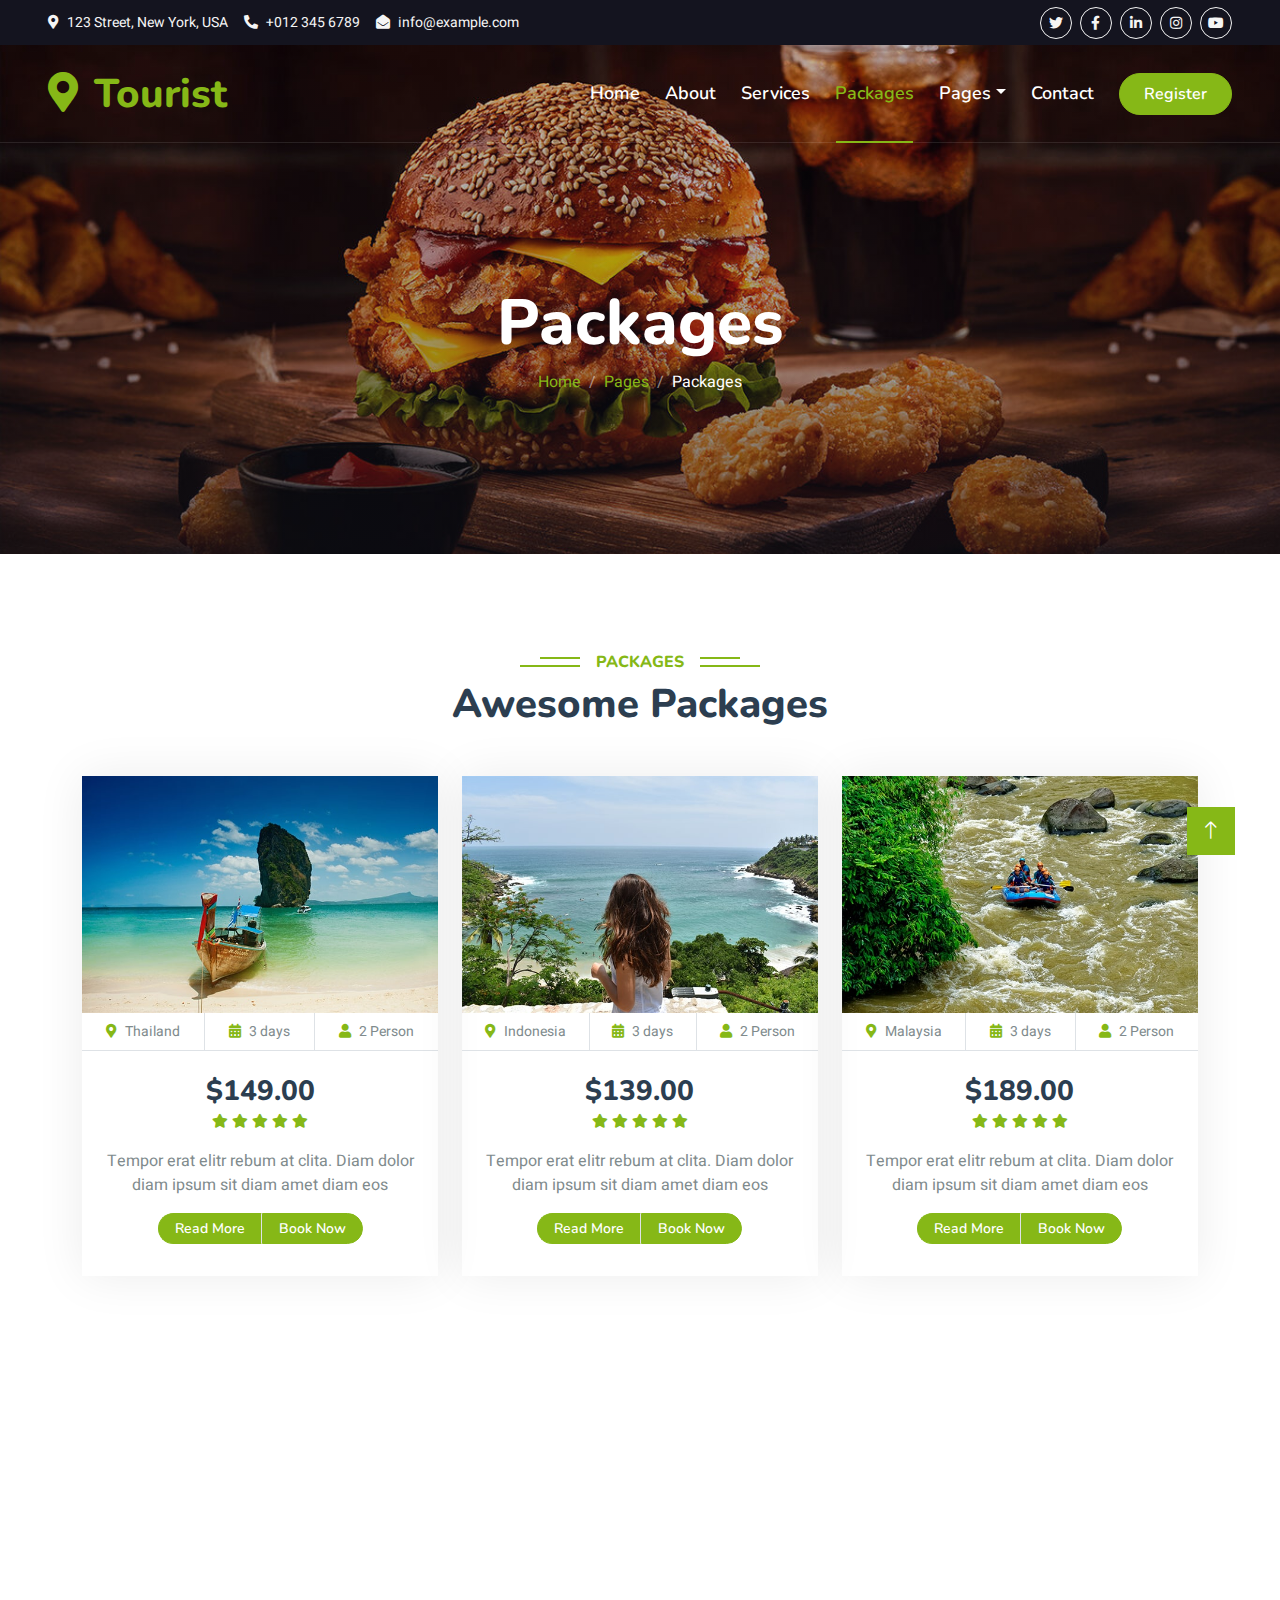
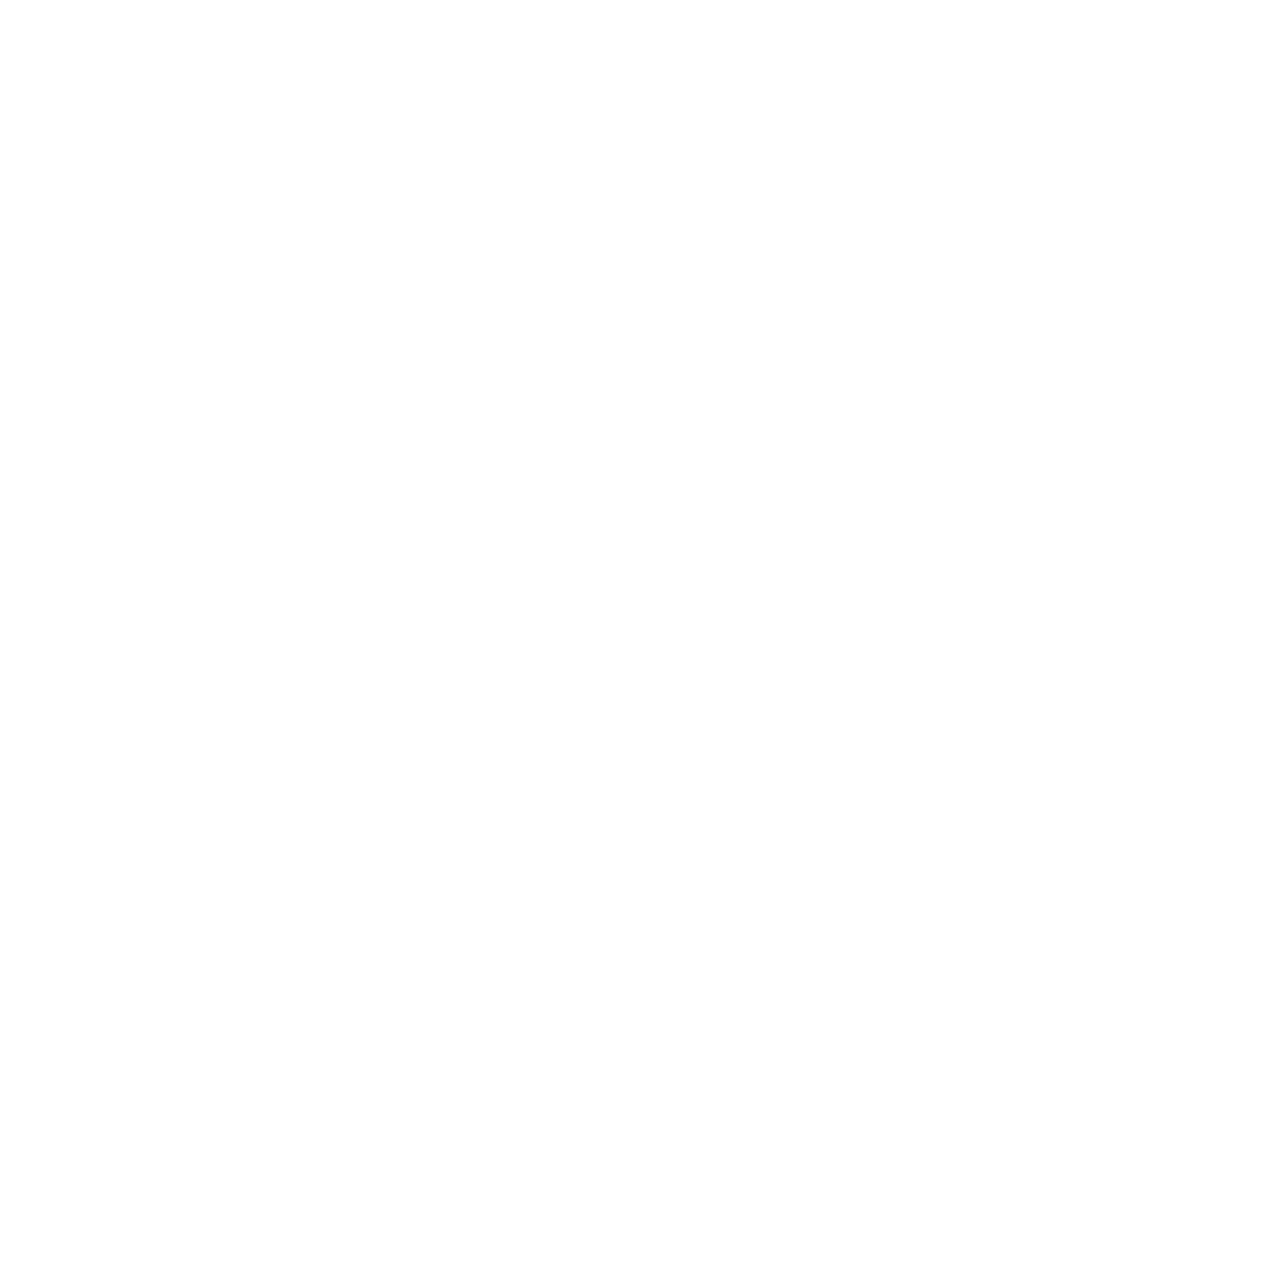
<file: package.html>
<!DOCTYPE html>
<html lang="en">

<head>
    <meta charset="utf-8">
    <title>Tourist - Travel Agency HTML Template</title>
    <meta content="width=device-width, initial-scale=1.0" name="viewport">
    <meta content="" name="keywords">
    <meta content="" name="description">

    <script async src="https://pagead2.googlesyndication.com/pagead/js/adsbygoogle.js?client=ca-pub-7091381919303933"
     crossorigin="anonymous"></script>

    <!-- Favicon -->
    <link href="img/favicon.ico" rel="icon">

    <!-- Google Web Fonts -->
    <link rel="preconnect" href="https://fonts.googleapis.com">
    <link rel="preconnect" href="https://fonts.gstatic.com" crossorigin>
    <link href="https://fonts.googleapis.com/css2?family=Heebo:wght@400;500;600&family=Nunito:wght@600;700;800&display=swap" rel="stylesheet">

    <!-- Icon Font Stylesheet -->
    <link href="https://cdnjs.cloudflare.com/ajax/libs/font-awesome/5.10.0/css/all.min.css" rel="stylesheet">
    <link href="https://cdn.jsdelivr.net/npm/bootstrap-icons@1.4.1/font/bootstrap-icons.css" rel="stylesheet">

    <!-- Libraries Stylesheet -->
    <link href="lib/animate/animate.min.css" rel="stylesheet">
    <link href="lib/owlcarousel/assets/owl.carousel.min.css" rel="stylesheet">
    <link href="lib/tempusdominus/css/tempusdominus-bootstrap-4.min.css" rel="stylesheet" />

    <!-- Customized Bootstrap Stylesheet -->
    <link href="css/bootstrap.min.css" rel="stylesheet">

    <!-- Template Stylesheet -->
    <link href="css/style.css" rel="stylesheet">
</head>

<body>
    <!-- Spinner Start -->
    <div id="spinner" class="show bg-white position-fixed translate-middle w-100 vh-100 top-50 start-50 d-flex align-items-center justify-content-center">
        <div class="spinner-border text-primary" style="width: 3rem; height: 3rem;" role="status">
            <span class="sr-only">Loading...</span>
        </div>
    </div>
    <!-- Spinner End -->


    <!-- Topbar Start -->
    <div class="container-fluid bg-dark px-5 d-none d-lg-block">
        <div class="row gx-0">
            <div class="col-lg-8 text-center text-lg-start mb-2 mb-lg-0">
                <div class="d-inline-flex align-items-center" style="height: 45px;">
                    <small class="me-3 text-light"><i class="fa fa-map-marker-alt me-2"></i>123 Street, New York, USA</small>
                    <small class="me-3 text-light"><i class="fa fa-phone-alt me-2"></i>+012 345 6789</small>
                    <small class="text-light"><i class="fa fa-envelope-open me-2"></i>info@example.com</small>
                </div>
            </div>
            <div class="col-lg-4 text-center text-lg-end">
                <div class="d-inline-flex align-items-center" style="height: 45px;">
                    <a class="btn btn-sm btn-outline-light btn-sm-square rounded-circle me-2" href=""><i class="fab fa-twitter fw-normal"></i></a>
                    <a class="btn btn-sm btn-outline-light btn-sm-square rounded-circle me-2" href=""><i class="fab fa-facebook-f fw-normal"></i></a>
                    <a class="btn btn-sm btn-outline-light btn-sm-square rounded-circle me-2" href=""><i class="fab fa-linkedin-in fw-normal"></i></a>
                    <a class="btn btn-sm btn-outline-light btn-sm-square rounded-circle me-2" href=""><i class="fab fa-instagram fw-normal"></i></a>
                    <a class="btn btn-sm btn-outline-light btn-sm-square rounded-circle" href=""><i class="fab fa-youtube fw-normal"></i></a>
                </div>
            </div>
        </div>
    </div>
    <!-- Topbar End -->


    <!-- Navbar & Hero Start -->
    <div class="container-fluid position-relative p-0">
        <nav class="navbar navbar-expand-lg navbar-light px-4 px-lg-5 py-3 py-lg-0">
            <a href="" class="navbar-brand p-0">
                <h1 class="text-primary m-0"><i class="fa fa-map-marker-alt me-3"></i>Tourist</h1>
                <!-- <img src="img/logo.png" alt="Logo"> -->
            </a>
            <button class="navbar-toggler" type="button" data-bs-toggle="collapse" data-bs-target="#navbarCollapse">
                <span class="fa fa-bars"></span>
            </button>
            <div class="collapse navbar-collapse" id="navbarCollapse">
                <div class="navbar-nav ms-auto py-0">
                    <a href="index.html" class="nav-item nav-link">Home</a>
                    <a href="about.html" class="nav-item nav-link">About</a>
                    <a href="service.html" class="nav-item nav-link">Services</a>
                    <a href="package.html" class="nav-item nav-link active">Packages</a>
                    <div class="nav-item dropdown">
                        <a href="#" class="nav-link dropdown-toggle" data-bs-toggle="dropdown">Pages</a>
                        <div class="dropdown-menu m-0">
                            <a href="destination.html" class="dropdown-item">Destination</a>
                            <a href="booking.html" class="dropdown-item">Booking</a>
                            <a href="team.html" class="dropdown-item">Travel Guides</a>
                            <a href="testimonial.html" class="dropdown-item">Testimonial</a>
                            <a href="404.html" class="dropdown-item">404 Page</a>
                        </div>
                    </div>
                    <a href="contact.html" class="nav-item nav-link">Contact</a>
                </div>
                <a href="" class="btn btn-primary rounded-pill py-2 px-4">Register</a>
            </div>
        </nav>

        <div class="container-fluid bg-primary py-5 mb-5 hero-header">
            <div class="container py-5">
                <div class="row justify-content-center py-5">
                    <div class="col-lg-10 pt-lg-5 mt-lg-5 text-center">
                        <h1 class="display-3 text-white animated slideInDown">Packages</h1>
                        <nav aria-label="breadcrumb">
                            <ol class="breadcrumb justify-content-center">
                                <li class="breadcrumb-item"><a href="#">Home</a></li>
                                <li class="breadcrumb-item"><a href="#">Pages</a></li>
                                <li class="breadcrumb-item text-white active" aria-current="page">Packages</li>
                            </ol>
                        </nav>
                    </div>
                </div>
            </div>
        </div>
    </div>
    <!-- Navbar & Hero End -->


    <!-- Package Start -->
    <div class="container-xxl py-5">
        <div class="container">
            <div class="text-center wow fadeInUp" data-wow-delay="0.1s">
                <h6 class="section-title bg-white text-center text-primary px-3">Packages</h6>
                <h1 class="mb-5">Awesome Packages</h1>
            </div>
            <div class="row g-4 justify-content-center">
                <div class="col-lg-4 col-md-6 wow fadeInUp" data-wow-delay="0.1s">
                    <div class="package-item">
                        <div class="overflow-hidden">
                            <img class="img-fluid" src="img/package-1.jpg" alt="">
                        </div>
                        <div class="d-flex border-bottom">
                            <small class="flex-fill text-center border-end py-2"><i class="fa fa-map-marker-alt text-primary me-2"></i>Thailand</small>
                            <small class="flex-fill text-center border-end py-2"><i class="fa fa-calendar-alt text-primary me-2"></i>3 days</small>
                            <small class="flex-fill text-center py-2"><i class="fa fa-user text-primary me-2"></i>2 Person</small>
                        </div>
                        <div class="text-center p-4">
                            <h3 class="mb-0">$149.00</h3>
                            <div class="mb-3">
                                <small class="fa fa-star text-primary"></small>
                                <small class="fa fa-star text-primary"></small>
                                <small class="fa fa-star text-primary"></small>
                                <small class="fa fa-star text-primary"></small>
                                <small class="fa fa-star text-primary"></small>
                            </div>
                            <p>Tempor erat elitr rebum at clita. Diam dolor diam ipsum sit diam amet diam eos</p>
                            <div class="d-flex justify-content-center mb-2">
                                <a href="#" class="btn btn-sm btn-primary px-3 border-end" style="border-radius: 30px 0 0 30px;">Read More</a>
                                <a href="#" class="btn btn-sm btn-primary px-3" style="border-radius: 0 30px 30px 0;">Book Now</a>
                            </div>
                        </div>
                    </div>
                </div>
                <div class="col-lg-4 col-md-6 wow fadeInUp" data-wow-delay="0.3s">
                    <div class="package-item">
                        <div class="overflow-hidden">
                            <img class="img-fluid" src="img/package-2.jpg" alt="">
                        </div>
                        <div class="d-flex border-bottom">
                            <small class="flex-fill text-center border-end py-2"><i class="fa fa-map-marker-alt text-primary me-2"></i>Indonesia</small>
                            <small class="flex-fill text-center border-end py-2"><i class="fa fa-calendar-alt text-primary me-2"></i>3 days</small>
                            <small class="flex-fill text-center py-2"><i class="fa fa-user text-primary me-2"></i>2 Person</small>
                        </div>
                        <div class="text-center p-4">
                            <h3 class="mb-0">$139.00</h3>
                            <div class="mb-3">
                                <small class="fa fa-star text-primary"></small>
                                <small class="fa fa-star text-primary"></small>
                                <small class="fa fa-star text-primary"></small>
                                <small class="fa fa-star text-primary"></small>
                                <small class="fa fa-star text-primary"></small>
                            </div>
                            <p>Tempor erat elitr rebum at clita. Diam dolor diam ipsum sit diam amet diam eos</p>
                            <div class="d-flex justify-content-center mb-2">
                                <a href="#" class="btn btn-sm btn-primary px-3 border-end" style="border-radius: 30px 0 0 30px;">Read More</a>
                                <a href="#" class="btn btn-sm btn-primary px-3" style="border-radius: 0 30px 30px 0;">Book Now</a>
                            </div>
                        </div>
                    </div>
                </div>
                <div class="col-lg-4 col-md-6 wow fadeInUp" data-wow-delay="0.5s">
                    <div class="package-item">
                        <div class="overflow-hidden">
                            <img class="img-fluid" src="img/package-3.jpg" alt="">
                        </div>
                        <div class="d-flex border-bottom">
                            <small class="flex-fill text-center border-end py-2"><i class="fa fa-map-marker-alt text-primary me-2"></i>Malaysia</small>
                            <small class="flex-fill text-center border-end py-2"><i class="fa fa-calendar-alt text-primary me-2"></i>3 days</small>
                            <small class="flex-fill text-center py-2"><i class="fa fa-user text-primary me-2"></i>2 Person</small>
                        </div>
                        <div class="text-center p-4">
                            <h3 class="mb-0">$189.00</h3>
                            <div class="mb-3">
                                <small class="fa fa-star text-primary"></small>
                                <small class="fa fa-star text-primary"></small>
                                <small class="fa fa-star text-primary"></small>
                                <small class="fa fa-star text-primary"></small>
                                <small class="fa fa-star text-primary"></small>
                            </div>
                            <p>Tempor erat elitr rebum at clita. Diam dolor diam ipsum sit diam amet diam eos</p>
                            <div class="d-flex justify-content-center mb-2">
                                <a href="#" class="btn btn-sm btn-primary px-3 border-end" style="border-radius: 30px 0 0 30px;">Read More</a>
                                <a href="#" class="btn btn-sm btn-primary px-3" style="border-radius: 0 30px 30px 0;">Book Now</a>
                            </div>
                        </div>
                    </div>
                </div>
            </div>
        </div>
    </div>
    <!-- Package End -->


    <!-- Booking Start -->
    <div class="container-xxl py-5 wow fadeInUp" data-wow-delay="0.1s">
        <div class="container">
            <div class="booking p-5">
                <div class="row g-5 align-items-center">
                    <div class="col-md-6 text-white">
                        <h6 class="text-white text-uppercase">Booking</h6>
                        <h1 class="text-white mb-4">Online Booking</h1>
                        <p class="mb-4">Tempor erat elitr rebum at clita. Diam dolor diam ipsum sit. Aliqu diam amet diam et eos. Clita erat ipsum et lorem et sit.</p>
                        <p class="mb-4">Tempor erat elitr rebum at clita. Diam dolor diam ipsum sit. Aliqu diam amet diam et eos. Clita erat ipsum et lorem et sit, sed stet lorem sit clita duo justo magna dolore erat amet</p>
                        <a class="btn btn-outline-light py-3 px-5 mt-2" href="">Read More</a>
                    </div>
                    <div class="col-md-6">
                        <h1 class="text-white mb-4">Book A Tour</h1>
                        <form>
                            <div class="row g-3">
                                <div class="col-md-6">
                                    <div class="form-floating">
                                        <input type="text" class="form-control bg-transparent" id="name" placeholder="Your Name">
                                        <label for="name">Your Name</label>
                                    </div>
                                </div>
                                <div class="col-md-6">
                                    <div class="form-floating">
                                        <input type="email" class="form-control bg-transparent" id="email" placeholder="Your Email">
                                        <label for="email">Your Email</label>
                                    </div>
                                </div>
                                <div class="col-md-6">
                                    <div class="form-floating date" id="date3" data-target-input="nearest">
                                        <input type="text" class="form-control bg-transparent datetimepicker-input" id="datetime" placeholder="Date & Time" data-target="#date3" data-toggle="datetimepicker" />
                                        <label for="datetime">Date & Time</label>
                                    </div>
                                </div>
                                <div class="col-md-6">
                                    <div class="form-floating">
                                        <select class="form-select bg-transparent" id="select1">
                                            <option value="1">Destination 1</option>
                                            <option value="2">Destination 2</option>
                                            <option value="3">Destination 3</option>
                                        </select>
                                        <label for="select1">Destination</label>
                                    </div>
                                </div>
                                <div class="col-12">
                                    <div class="form-floating">
                                        <textarea class="form-control bg-transparent" placeholder="Special Request" id="message" style="height: 100px"></textarea>
                                        <label for="message">Special Request</label>
                                    </div>
                                </div>
                                <div class="col-12">
                                    <button class="btn btn-outline-light w-100 py-3" type="submit">Book Now</button>
                                </div>
                            </div>
                        </form>
                    </div>
                </div>
            </div>
        </div>
    </div>
    <!-- Booking Start -->


    <!-- Process Start -->
    <div class="container-xxl py-5">
        <div class="container">
            <div class="text-center pb-4 wow fadeInUp" data-wow-delay="0.1s">
                <h6 class="section-title bg-white text-center text-primary px-3">Process</h6>
                <h1 class="mb-5">3 Easy Steps</h1>
            </div>
            <div class="row gy-5 gx-4 justify-content-center">
                <div class="col-lg-4 col-sm-6 text-center pt-4 wow fadeInUp" data-wow-delay="0.1s">
                    <div class="position-relative border border-primary pt-5 pb-4 px-4">
                        <div class="d-inline-flex align-items-center justify-content-center bg-primary rounded-circle position-absolute top-0 start-50 translate-middle shadow" style="width: 100px; height: 100px;">
                            <i class="fa fa-globe fa-3x text-white"></i>
                        </div>
                        <h5 class="mt-4">Choose A Destination</h5>
                        <hr class="w-25 mx-auto bg-primary mb-1">
                        <hr class="w-50 mx-auto bg-primary mt-0">
                        <p class="mb-0">Tempor erat elitr rebum clita dolor diam ipsum sit diam amet diam eos erat ipsum et lorem et sit sed stet lorem sit</p>
                    </div>
                </div>
                <div class="col-lg-4 col-sm-6 text-center pt-4 wow fadeInUp" data-wow-delay="0.3s">
                    <div class="position-relative border border-primary pt-5 pb-4 px-4">
                        <div class="d-inline-flex align-items-center justify-content-center bg-primary rounded-circle position-absolute top-0 start-50 translate-middle shadow" style="width: 100px; height: 100px;">
                            <i class="fa fa-dollar-sign fa-3x text-white"></i>
                        </div>
                        <h5 class="mt-4">Pay Online</h5>
                        <hr class="w-25 mx-auto bg-primary mb-1">
                        <hr class="w-50 mx-auto bg-primary mt-0">
                        <p class="mb-0">Tempor erat elitr rebum clita dolor diam ipsum sit diam amet diam eos erat ipsum et lorem et sit sed stet lorem sit</p>
                    </div>
                </div>
                <div class="col-lg-4 col-sm-6 text-center pt-4 wow fadeInUp" data-wow-delay="0.5s">
                    <div class="position-relative border border-primary pt-5 pb-4 px-4">
                        <div class="d-inline-flex align-items-center justify-content-center bg-primary rounded-circle position-absolute top-0 start-50 translate-middle shadow" style="width: 100px; height: 100px;">
                            <i class="fa fa-plane fa-3x text-white"></i>
                        </div>
                        <h5 class="mt-4">Fly Today</h5>
                        <hr class="w-25 mx-auto bg-primary mb-1">
                        <hr class="w-50 mx-auto bg-primary mt-0">
                        <p class="mb-0">Tempor erat elitr rebum clita dolor diam ipsum sit diam amet diam eos erat ipsum et lorem et sit sed stet lorem sit</p>
                    </div>
                </div>
            </div>
        </div>
    </div>
    <!-- Process Start -->
        

    <!-- Footer Start -->
    <div class="container-fluid bg-dark text-light footer pt-5 mt-5 wow fadeIn" data-wow-delay="0.1s">
        <div class="container py-5">
            <div class="row g-5">
                <div class="col-lg-3 col-md-6">
                    <h4 class="text-white mb-3">Company</h4>
                    <a class="btn btn-link" href="">About Us</a>
                    <a class="btn btn-link" href="">Contact Us</a>
                    <a class="btn btn-link" href="">Privacy Policy</a>
                    <a class="btn btn-link" href="">Terms & Condition</a>
                    <a class="btn btn-link" href="">FAQs & Help</a>
                </div>
                <div class="col-lg-3 col-md-6">
                    <h4 class="text-white mb-3">Contact</h4>
                    <p class="mb-2"><i class="fa fa-map-marker-alt me-3"></i>123 Street, New York, USA</p>
                    <p class="mb-2"><i class="fa fa-phone-alt me-3"></i>+012 345 67890</p>
                    <p class="mb-2"><i class="fa fa-envelope me-3"></i>info@example.com</p>
                    <div class="d-flex pt-2">
                        <a class="btn btn-outline-light btn-social" href=""><i class="fab fa-twitter"></i></a>
                        <a class="btn btn-outline-light btn-social" href=""><i class="fab fa-facebook-f"></i></a>
                        <a class="btn btn-outline-light btn-social" href=""><i class="fab fa-youtube"></i></a>
                        <a class="btn btn-outline-light btn-social" href=""><i class="fab fa-linkedin-in"></i></a>
                    </div>
                </div>
                <div class="col-lg-3 col-md-6">
                    <h4 class="text-white mb-3">Gallery</h4>
                    <div class="row g-2 pt-2">
                        <div class="col-4">
                            <img class="img-fluid bg-light p-1" src="img/package-1.jpg" alt="">
                        </div>
                        <div class="col-4">
                            <img class="img-fluid bg-light p-1" src="img/package-2.jpg" alt="">
                        </div>
                        <div class="col-4">
                            <img class="img-fluid bg-light p-1" src="img/package-3.jpg" alt="">
                        </div>
                        <div class="col-4">
                            <img class="img-fluid bg-light p-1" src="img/package-2.jpg" alt="">
                        </div>
                        <div class="col-4">
                            <img class="img-fluid bg-light p-1" src="img/package-3.jpg" alt="">
                        </div>
                        <div class="col-4">
                            <img class="img-fluid bg-light p-1" src="img/package-1.jpg" alt="">
                        </div>
                    </div>
                </div>
                <div class="col-lg-3 col-md-6">
                    <h4 class="text-white mb-3">Newsletter</h4>
                    <p>Dolor amet sit justo amet elitr clita ipsum elitr est.</p>
                    <div class="position-relative mx-auto" style="max-width: 400px;">
                        <input class="form-control border-primary w-100 py-3 ps-4 pe-5" type="text" placeholder="Your email">
                        <button type="button" class="btn btn-primary py-2 position-absolute top-0 end-0 mt-2 me-2">SignUp</button>
                    </div>
                </div>
            </div>
        </div>
        <div class="container">
            <div class="copyright">
                <div class="row">
                    <div class="col-md-6 text-center text-md-start mb-3 mb-md-0">
                        &copy; <a class="border-bottom" href="#">Your Site Name</a>, All Right Reserved.

                        <!--/*** This template is free as long as you keep the footer author’s credit link/attribution link/backlink. If you'd like to use the template without the footer author’s credit link/attribution link/backlink, you can purchase the Credit Removal License from "https://htmlcodex.com/credit-removal". Thank you for your support. ***/-->
                        Designed By <a class="border-bottom" href="https://htmlcodex.com">HTML Codex</a>
                    </div>
                    <div class="col-md-6 text-center text-md-end">
                        <div class="footer-menu">
                            <a href="">Home</a>
                            <a href="">Cookies</a>
                            <a href="">Help</a>
                            <a href="">FQAs</a>
                        </div>
                    </div>
                </div>
            </div>
        </div>
    </div>
    <!-- Footer End -->


    <!-- Back to Top -->
    <a href="#" class="btn btn-lg btn-primary btn-lg-square back-to-top"><i class="bi bi-arrow-up"></i></a>


    <!-- JavaScript Libraries -->
    <script src="https://code.jquery.com/jquery-3.4.1.min.js"></script>
    <script src="https://cdn.jsdelivr.net/npm/bootstrap@5.0.0/dist/js/bootstrap.bundle.min.js"></script>
    <script src="lib/wow/wow.min.js"></script>
    <script src="lib/easing/easing.min.js"></script>
    <script src="lib/waypoints/waypoints.min.js"></script>
    <script src="lib/owlcarousel/owl.carousel.min.js"></script>
    <script src="lib/tempusdominus/js/moment.min.js"></script>
    <script src="lib/tempusdominus/js/moment-timezone.min.js"></script>
    <script src="lib/tempusdominus/js/tempusdominus-bootstrap-4.min.js"></script>

    <!-- Template Javascript -->
    <script src="js/main.js"></script>
</body>

</html>
</file>
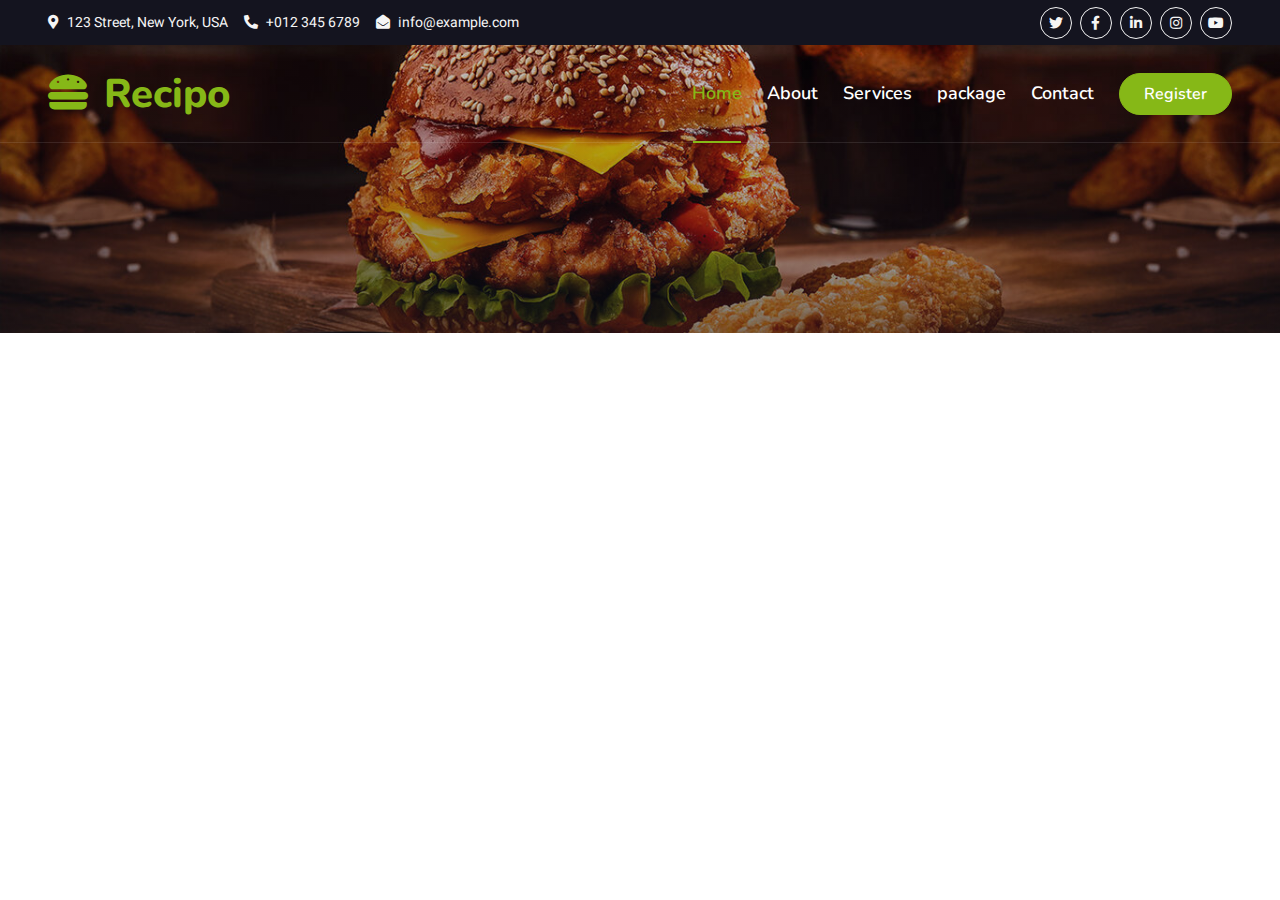
<file: register.html>
<!DOCTYPE html>
<html lang="en">
<head>
    <meta charset="utf-8">
    <title>Recipo- Your Recipe</title>
    <meta content="width=device-width, initial-scale=1.0" name="viewport">
    <meta content="" name="keywords">
    <meta content="" name="description">


    <script async src="https://pagead2.googlesyndication.com/pagead/js/adsbygoogle.js?client=ca-pub-7091381919303933"
     crossorigin="anonymous"></script>
    
    <!-- Favicon -->
    <link href="img/favicon.ico" rel="icon">

    <!-- Google Web Fonts -->
    <link rel="preconnect" href="https://fonts.googleapis.com">
    <link rel="preconnect" href="https://fonts.gstatic.com" crossorigin>
    <link href="https://fonts.googleapis.com/css2?family=Heebo:wght@400;500;600&family=Nunito:wght@600;700;800&display=swap" rel="stylesheet">

    <!-- Icon Font Stylesheet -->
    <link href="https://cdnjs.cloudflare.com/ajax/libs/font-awesome/5.10.0/css/all.min.css" rel="stylesheet">
    <link href="https://cdn.jsdelivr.net/npm/bootstrap-icons@1.4.1/font/bootstrap-icons.css" rel="stylesheet">

    <!-- Libraries Stylesheet -->
    <link href="lib/animate/animate.min.css" rel="stylesheet">
    <link href="lib/owlcarousel/assets/owl.carousel.min.css" rel="stylesheet">
    <link href="lib/tempusdominus/css/tempusdominus-bootstrap-4.min.css" rel="stylesheet" />

    <!-- Customized Bootstrap Stylesheet -->
    <link href="css/bootstrap.min.css" rel="stylesheet">

    <!-- Template Stylesheet -->
    <link href="css/style.css" rel="stylesheet">
</head>
<body>
        <!-- Topbar Start -->
        <div class="container-fluid bg-dark px-5 d-none d-lg-block">
            <div class="row gx-0">
                <div class="col-lg-8 text-center text-lg-start mb-2 mb-lg-0">
                    <div class="d-inline-flex align-items-center" style="height: 45px;">
                        <small class="me-3 text-light"><i class="fa fa-map-marker-alt me-2"></i>123 Street, New York, USA</small>
                        <small class="me-3 text-light"><i class="fa fa-phone-alt me-2"></i>+012 345 6789</small>
                        <small class="text-light"><i class="fa fa-envelope-open me-2"></i>info@example.com</small>
                    </div>
                </div>
                <div class="col-lg-4 text-center text-lg-end">
                    <div class="d-inline-flex align-items-center" style="height: 45px;">
                        <a class="btn btn-sm btn-outline-light btn-sm-square rounded-circle me-2" href=""><i class="fab fa-twitter fw-normal"></i></a>
                        <a class="btn btn-sm btn-outline-light btn-sm-square rounded-circle me-2" href=""><i class="fab fa-facebook-f fw-normal"></i></a>
                        <a class="btn btn-sm btn-outline-light btn-sm-square rounded-circle me-2" href=""><i class="fab fa-linkedin-in fw-normal"></i></a>
                        <a class="btn btn-sm btn-outline-light btn-sm-square rounded-circle me-2" href=""><i class="fab fa-instagram fw-normal"></i></a>
                        <a class="btn btn-sm btn-outline-light btn-sm-square rounded-circle" href=""><i class="fab fa-youtube fw-normal"></i></a>
                    </div>
                </div>
            </div>
        </div>
        <!-- Topbar End -->
    
    
        <!-- Navbar & Hero Start -->
    <div class="container-fluid position-relative p-0">
        <nav class="navbar navbar-expand-lg navbar-light px-4 px-lg-5 py-3 py-lg-0">
            <a href="" class="navbar-brand p-0">
                <h1 class="text-primary m-0"><i class="fa fa-hamburger me-3"></i>Recipo</h1>
                <!-- <img src="img/logo.png" alt="Logo"> -->
            </a>
            <button class="navbar-toggler" type="button" data-bs-toggle="collapse" data-bs-target="#navbarCollapse">
                <span class="fa fa-bars"></span>
            </button>
            <div class="collapse navbar-collapse" id="navbarCollapse">
                <div class="navbar-nav ms-auto py-0">
                    <a href="index.html" class="nav-item nav-link active">Home</a>
                    <a href="about.html" class="nav-item nav-link">About</a>
                    <a href="service.html" class="nav-item nav-link">Services</a>
                    <a href="package.html" class="nav-item nav-link">package</a>
                    <!-- <div class="nav-item dropdown">
                        <a href="#" class="nav-link dropdown-toggle" data-bs-toggle="dropdown">Pages</a>
                        <div class="dropdown-menu m-0">
                            <a href="destination.html" class="dropdown-item">Destination</a>
                            <a href="booking.html" class="dropdown-item">Booking</a>
                            <a href="team.html" class="dropdown-item">Travel Guides</a>
                            <a href="testimonial.html" class="dropdown-item">Testimonial</a>
                            <a href="404.html" class="dropdown-item">404 Page</a>
                        </div>
                    </div> -->
                    <a href="contact.html" class="nav-item nav-link">Contact</a>
                </div>
                <a href="" class="btn btn-primary rounded-pill py-2 px-4">Register</a>
            </div>
        </nav>

        <div class="container-fluid bg-primary py-5 mb-5 hero-header">
            <div class="container py-5">
                <div class="row justify-content-center py-5">
                    
                    <!-- <div class="col-lg-10 pt-lg-5 mt-lg-5 text-center">
                        <h1 class="display-3 text-white mb-3 animated slideInDown">Getting Ready Your Recipe</h1>
                        <p class="fs-4 text-white mb-4 animated slideInDown">There's A Bit Of Cooking Class In All Of Us.</p>
                        <div class="position-relative w-75 mx-auto animated slideInDown">
                            <input class="form-control border-0 rounded-pill w-100 py-3 ps-4 pe-5" type="text" placeholder="Eg: ingredients">
                            <button type="button" class="btn btn-primary rounded-pill py-2 px-4 position-absolute top-0 end-0 me-2" style="margin-top: 7px;">Search</button>
                        </div>
                    </div> -->
                </div>
            </div>
        </div>
    </div>
    <!-- Navbar & Hero End -->
    
    <script src="https://code.jquery.com/jquery-3.4.1.min.js"></script>
    <script src="https://cdn.jsdelivr.net/npm/bootstrap@5.0.0/dist/js/bootstrap.bundle.min.js"></script>
    <script src="lib/wow/wow.min.js"></script>
    <script src="lib/easing/easing.min.js"></script>
    <script src="lib/waypoints/waypoints.min.js"></script>
    <script src="lib/owlcarousel/owl.carousel.min.js"></script>
    <script src="lib/tempusdominus/js/moment.min.js"></script>
    <script src="lib/tempusdominus/js/moment-timezone.min.js"></script>
    <script src="lib/tempusdominus/js/tempusdominus-bootstrap-4.min.js"></script>

    <!-- Template Javascript -->
    <script src="js/main.js"></script>
</body>
</html>
</file>
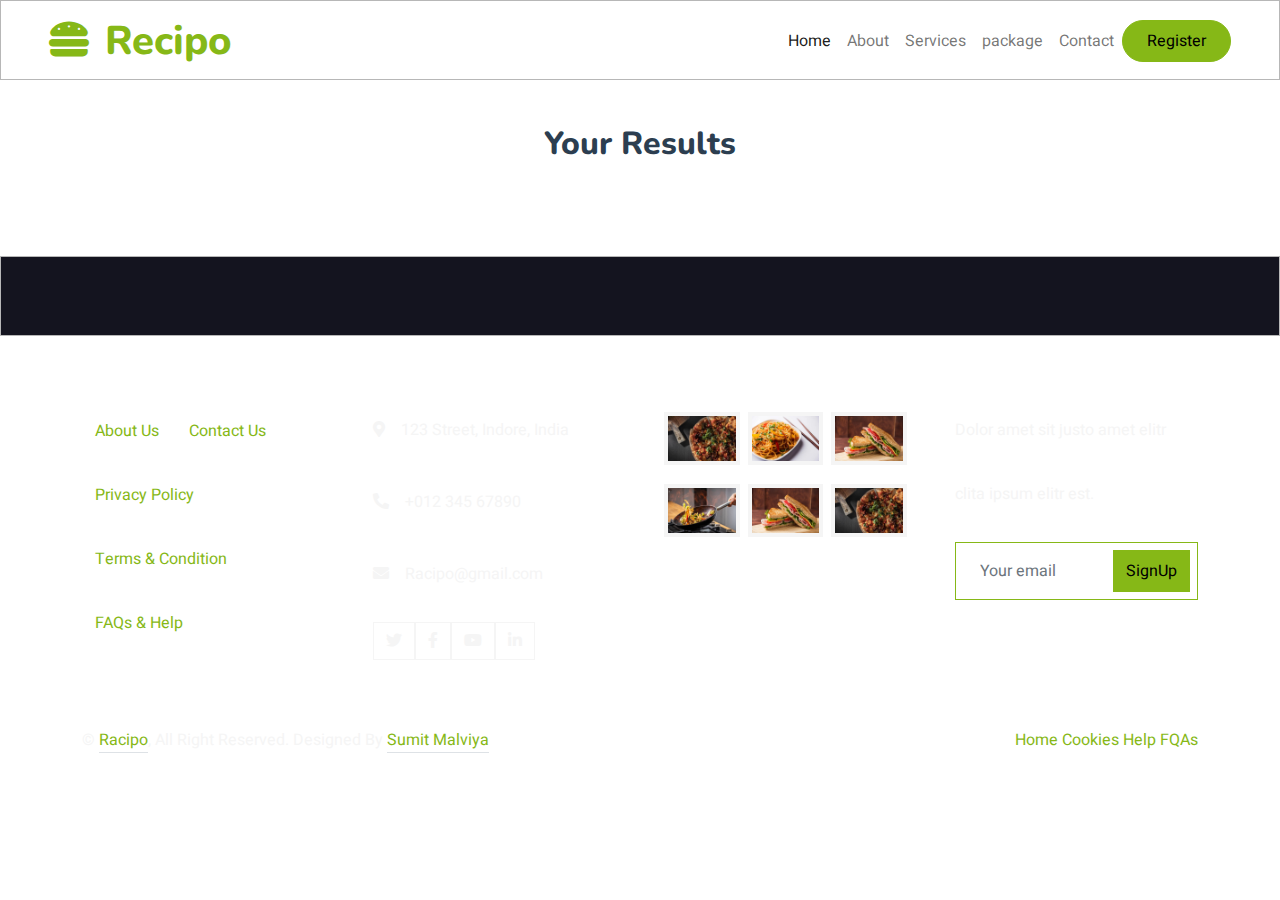
<file: results.html>
<!DOCTYPE html>
<html lang="en">

<head>
    <meta charset="utf-8">
    <title>Recipo- Your Recipe</title>
    <meta content="width=device-width, initial-scale=1.0" name="viewport">
    <meta content="" name="keywords">
    <meta content="" name="description">

    <script async src="https://pagead2.googlesyndication.com/pagead/js/adsbygoogle.js?client=ca-pub-7091381919303933"
     crossorigin="anonymous"></script>

    <script async custom-element="amp-ad" src="https://cdn.ampproject.org/v0/amp-ad-0.1.js"></script>
    
    <!-- Favicon -->
    <link href="img/favicon.ico" rel="icon">

    <!-- Google Web Fonts -->
    <link rel="preconnect" href="https://fonts.googleapis.com">
    <link rel="preconnect" href="https://fonts.gstatic.com" crossorigin>
    <link
        href="https://fonts.googleapis.com/css2?family=Heebo:wght@400;500;600&family=Nunito:wght@600;700;800&display=swap"
        rel="stylesheet">

    <!-- Icon Font Stylesheet -->
    <link href="https://cdnjs.cloudflare.com/ajax/libs/font-awesome/5.10.0/css/all.min.css" rel="stylesheet">
    <link href="https://cdn.jsdelivr.net/npm/bootstrap-icons@1.4.1/font/bootstrap-icons.css" rel="stylesheet">

    <!-- Libraries Stylesheet -->
    <link href="lib/animate/animate.min.css" rel="stylesheet">
    <link href="lib/owlcarousel/assets/owl.carousel.min.css" rel="stylesheet">
    <link href="lib/tempusdominus/css/tempusdominus-bootstrap-4.min.css" rel="stylesheet" />

    <!-- Customized Bootstrap Stylesheet -->
    <link href="css/bootstrap.min.css" rel="stylesheet">

    <!-- Template Stylesheet -->
    <link href="css/style1.css" rel="stylesheet">
</head>

<body>
    <!-- Navbar & Hero Start -->
    <div class="container-fluid position-relative p-0">
        <nav class="navbar navbar-expand-lg navbar-light px-4 px-lg-5 py-3 py-lg-0">
            <a href="" class="navbar-brand p-0">
                <h1 class="text-primary m-0"><i class="fa fa-hamburger me-3"></i>Recipo</h1>
                <!-- <img src="img/logo.png" alt="Logo"> -->
            </a>
            <button class="navbar-toggler" type="button" data-bs-toggle="collapse" data-bs-target="#navbarCollapse">
                <span class="fa fa-bars"></span>
            </button>
            <div class="collapse navbar-collapse" id="navbarCollapse">
                <div class="navbar-nav ms-auto py-0">
                    <a href="index.html" class="nav-item nav-link active">Home</a>
                    <a href="about.html" class="nav-item nav-link">About</a>
                    <a href="service.html" class="nav-item nav-link">Services</a>
                    <a href="package.html" class="nav-item nav-link">package</a>
                    <!-- <div class="nav-item dropdown">
                        <a href="#" class="nav-link dropdown-toggle" data-bs-toggle="dropdown">Pages</a>
                        <div class="dropdown-menu m-0">
                            <a href="destination.html" class="dropdown-item">Destination</a>
                            <a href="booking.html" class="dropdown-item">Booking</a>
                            <a href="team.html" class="dropdown-item">Travel Guides</a>
                            <a href="testimonial.html" class="dropdown-item">Testimonial</a>
                            <a href="404.html" class="dropdown-item">404 Page</a>
                        </div>
                    </div> -->
                    <a href="contact.html" class="nav-item nav-link">Contact</a>
                </div>
                <a href="" class="btn btn-primary rounded-pill py-2 px-4">Register</a>
            </div>
        </nav>
    </div>
    <!-- Navbar & Hero End -->

    <!---Start Result Section---->
    <h2>Your Results</h2>
    <div class="boxes">
        <!-- <div class="box">
            <img src="img/bg-hero.jpg" alt="">
            <h3 class="data-name">Name</h3>
            <button id="btn">Get Details</button>
        </div> -->
    </div>
    <!---End Result Section---->



    <!-- MealDetails Pop up -->
    <div class="recipe-details hide">
        <!-- <h3 class="recipe-title">Recipe Name</h3>
        <div class="recipe-category">Category name</div>
        <div class="recipe-instuct">
            <h3>Instructions</h3>
            <p>Lorem ipsum dolor sit amet, consectetur adipisicing elit. Unde consectetur quas autem reprehenderit
                blanditiis ut earum repellendus veritatis explicabo perferendis? Lorem ipsum, dolor sit amet consectetur
                adipisicing elit. Velit magnam iusto deleniti nisi inventore
                nesciunt illum omnis porro deserunt consectetur.Lorem ipsum dolor sit amet, consectetur adipisicing elit. Unde consectetur quas autem reprehenderit
                blanditiis ut earum repellendus veritatis explicabo perferendis? Lorem ipsum, dolor sit amet consectetur
                adipisicing elit. Velit magnam iusto deleniti nisi inventore
                nesciunt illum omnis porro deserunt consectetur.</p>
        </div>
        <div class="meal-img">
            <img src="img/Biryani (1).jpg">
        </div>
        <div class="recipe-link">
            <a href="#" target="_blank">Watch Video</a>
        </div> -->
    </div>




    <!-- Footer Start -->
    <div class="container-fluid bg-dark text-light footer pt-5 mt-5 wow fadeIn" data-wow-delay="0.1s">
        <div class="container py-5">
            <div class="row g-5">
                <div class="col-lg-3 col-md-6">
                    <h4 class="text-white mb-3">Company</h4>
                    <a class="btn btn-link" href="">About Us</a>
                    <a class="btn btn-link" href="">Contact Us</a>
                    <a class="btn btn-link" href="">Privacy Policy</a>
                    <a class="btn btn-link" href="">Terms & Condition</a>
                    <a class="btn btn-link" href="">FAQs & Help</a>
                </div>
                <div class="col-lg-3 col-md-6">
                    <h4 class="text-white mb-3">Contact</h4>
                    <p class="mb-2"><i class="fa fa-map-marker-alt me-3"></i>123 Street, Indore, India</p>
                    <p class="mb-2"><i class="fa fa-phone-alt me-3"></i>+012 345 67890</p>
                    <p class="mb-2"><i class="fa fa-envelope me-3"></i>Racipo@gmail.com</p>
                    <div class="d-flex pt-2">
                        <a class="btn btn-outline-light btn-social" href=""><i class="fab fa-twitter"></i></a>
                        <a class="btn btn-outline-light btn-social" href=""><i class="fab fa-facebook-f"></i></a>
                        <a class="btn btn-outline-light btn-social" href=""><i class="fab fa-youtube"></i></a>
                        <a class="btn btn-outline-light btn-social" href=""><i class="fab fa-linkedin-in"></i></a>
                    </div>
                </div>
                <div class="col-lg-3 col-md-6">
                    <h4 class="text-white mb-3">Gallery</h4>
                    <div class="row g-2 pt-2">
                        <div class="col-4">
                            <img class="img-fluid bg-light p-1" src="img/pack-1.jpg" alt="">
                        </div>
                        <div class="col-4">
                            <img class="img-fluid bg-light p-1" src="img/pack-2.jpg" alt="">
                        </div>
                        <div class="col-4">
                            <img class="img-fluid bg-light p-1" src="img/pack-3.jpg" alt="">
                        </div>
                        <div class="col-4">
                            <img class="img-fluid bg-light p-1" src="img/pack-4.jpg" alt="">
                        </div>
                        <div class="col-4">
                            <img class="img-fluid bg-light p-1" src="img/pack-3.jpg" alt="">
                        </div>
                        <div class="col-4">
                            <img class="img-fluid bg-light p-1" src="img/pack-1.jpg" alt="">
                        </div>
                    </div>
                </div>
                <div class="col-lg-3 col-md-6">
                    <h4 class="text-white mb-3">Newsletter</h4>
                    <p>Dolor amet sit justo amet elitr clita ipsum elitr est.</p>
                    <div class="position-relative mx-auto" style="max-width: 400px;">
                        <input class="form-control border-primary w-100 py-3 ps-4 pe-5" type="text"
                            placeholder="Your email">
                        <button type="button"
                            class="btn btn-primary py-2 position-absolute top-0 end-0 mt-2 me-2">SignUp</button>
                    </div>
                </div>
            </div>
        </div>
        <div class="container">
            <div class="copyright">
                <div class="row">
                    <div class="col-md-6 text-center text-md-start mb-3 mb-md-0">
                        &copy; <a class="border-bottom" href="#">Racipo</a>, All Right Reserved.

                        <!--/*** This template is free as long as you keep the footer author’s credit link/attribution link/backlink. If you'd like to use the template without the footer author’s credit link/attribution link/backlink, you can purchase the Credit Removal License from "https://htmlcodex.com/credit-removal". Thank you for your support. ***/-->
                        Designed By <a class="border-bottom"
                            href="https://www.linkedin.com/in/sumit-malviya-a75607237/">Sumit Malviya</a>
                    </div>
                    <div class="col-md-6 text-center text-md-end">
                        <div class="footer-menu">
                            <a href="">Home</a>
                            <a href="">Cookies</a>
                            <a href="">Help</a>
                            <a href="">FQAs</a>
                        </div>
                    </div>
                </div>
            </div>
        </div>
    </div>
    <!-- Footer End -->


    <amp-ad width="100vw" height="320"
     type="adsense"
     data-ad-client="ca-pub-7091381919303933"
     data-ad-slot="8532844178"
     data-auto-format="rspv"
     data-full-width="">
  <div overflow=""></div>
</amp-ad>

<!--     for Ads -->
    <script async src="https://pagead2.googlesyndication.com/pagead/js/adsbygoogle.js?client=ca-pub-7091381919303933"
     crossorigin="anonymous"></script>
<!-- Homepage Leaderboard, Banner -->
<ins class="adsbygoogle"
     style="display:block"
     data-ad-client="ca-pub-7091381919303933"
     data-ad-slot="8532844178"
     data-ad-format="auto"
     data-full-width-responsive="true"></ins>
<script>
     (adsbygoogle = window.adsbygoogle || []).push({});
</script>
    

    <!-- JavaScript Libraries -->
    <script src="https://code.jquery.com/jquery-3.4.1.min.js"></script>
    <script src="https://cdn.jsdelivr.net/npm/bootstrap@5.0.0/dist/js/bootstrap.bundle.min.js"></script>
    <script src="lib/wow/wow.min.js"></script>
    <script src="lib/easing/easing.min.js"></script>
    <script src="lib/waypoints/waypoints.min.js"></script>
    <script src="lib/owlcarousel/owl.carousel.min.js"></script>
    <script src="lib/tempusdominus/js/moment.min.js"></script>
    <script src="lib/tempusdominus/js/moment-timezone.min.js"></script>
    <!-- <script src="lib/tempusdominus/js/tempusdominus-    bootstrap-4.min.js"></script> -->


    <script src="js/main.js"></script>
    <script>


        const recipeDetails = document.querySelector(".recipe-details")

        // document.querySelector(".recipe-details").prepend(crossBtn);

        const boxes = document.querySelector(".boxes");

        const input = JSON.parse(sessionStorage.getItem('myObject'))
        console.log(input);

        const arrayItems = new Array(input[0].length);
        // console.log(arrayItems)
        let count = 0;
        let emptyArr = [];

        function getCount() {
            let counter = 0;
            for (studentAge of input[0]) {
                if (studentAge == ',') {
                    counter++;
                }
            };
            return counter;
        }

        let comasCount = getCount();


        for (let i = 0; i < comasCount + 1; i++) {
            if (input[0].includes(',')) {
                let ComaIndex = input[0].indexOf(',');
                emptyArr[i] = input[0].slice(0, ComaIndex);
                input[0] = input[0].slice(ComaIndex + 1)
            }
            else {
                emptyArr[i] = input[0];
            }
        }
        console.log(emptyArr)
        



        function getIngredient() {
            fetch(`https://www.themealdb.com/api/json/v1/1/filter.php?i=${input}`)
                .then(Response => Response.json())
                .then(data => {
                    let html = '';

                    if (data.meals) {
                        data.meals.forEach(meal => {
                            html += `
                       <div class="boxes" data-id= "${meal.idMeal}">
                         <div class="box">
                           <img src="${meal.strMealThumb}" alt="">
                           <h3 class="data-name">${meal.strMeal}</h3>
                           <button class="detail-btn" id="btn">Get Details</button>
                           </div>
                           </div>`;
                        });
                    } else {
                        html = "Sorry, We didn't find any Meal";
                    }

                    boxes.innerHTML = html;
                })
        }

        boxes.addEventListener("click", getIngreDetails);


        function getIngreDetails(e) {
            e.preventDefault();
            if (e.target.classList.contains('detail-btn')) {
                let mealItem = e.target.parentElement.parentElement;
                fetch(`https://www.themealdb.com/api/json/v1/1/lookup.php?i=${mealItem.dataset.id}`)
                    .then(Response => Response.json())
                    .then(data => mealRecipeModel(data.meals))
            }
        }

        function mealRecipeModel(meal) {
            console.log(meal);
            meal = meal[0];
            let html = `
            <button class="crossBtn">X</button>
            <h3 class="recipe-title">${meal.strMeal}</h3>
            <div class="recipe-category">${meal.strCategory}</div>
            <div class="recipe-instuct">
                <h3>Instructions</h3>
                <p>${meal.strInstructions}</p>
                </div>
                <div class="meal-img">
                    <img src="${meal.strMealThumb}">
                    </div>
                    <div class="recipe-link">
                        <a href="${meal.strYoutube}" target="_blank">Watch Video</a>
                        </div>
                        `;

            recipeDetails.innerHTML = html;
            recipeDetails.classList.remove("hide");

            const crossBtn = document.querySelector(".crossBtn");

            let mode = "open";
            crossBtn.addEventListener("click", () => {
                if (mode === "open") {
                    recipeDetails.classList.add("hide");
                    mode = "close";
                }
            })
        }

        if (input[0].length > 0) {
            window.addEventListener("load", getIngredient);
        }
        else if (input[0].length === 0) {
            alert("No Valid Input");
        }




    </script>
</body>

</html>
</file>
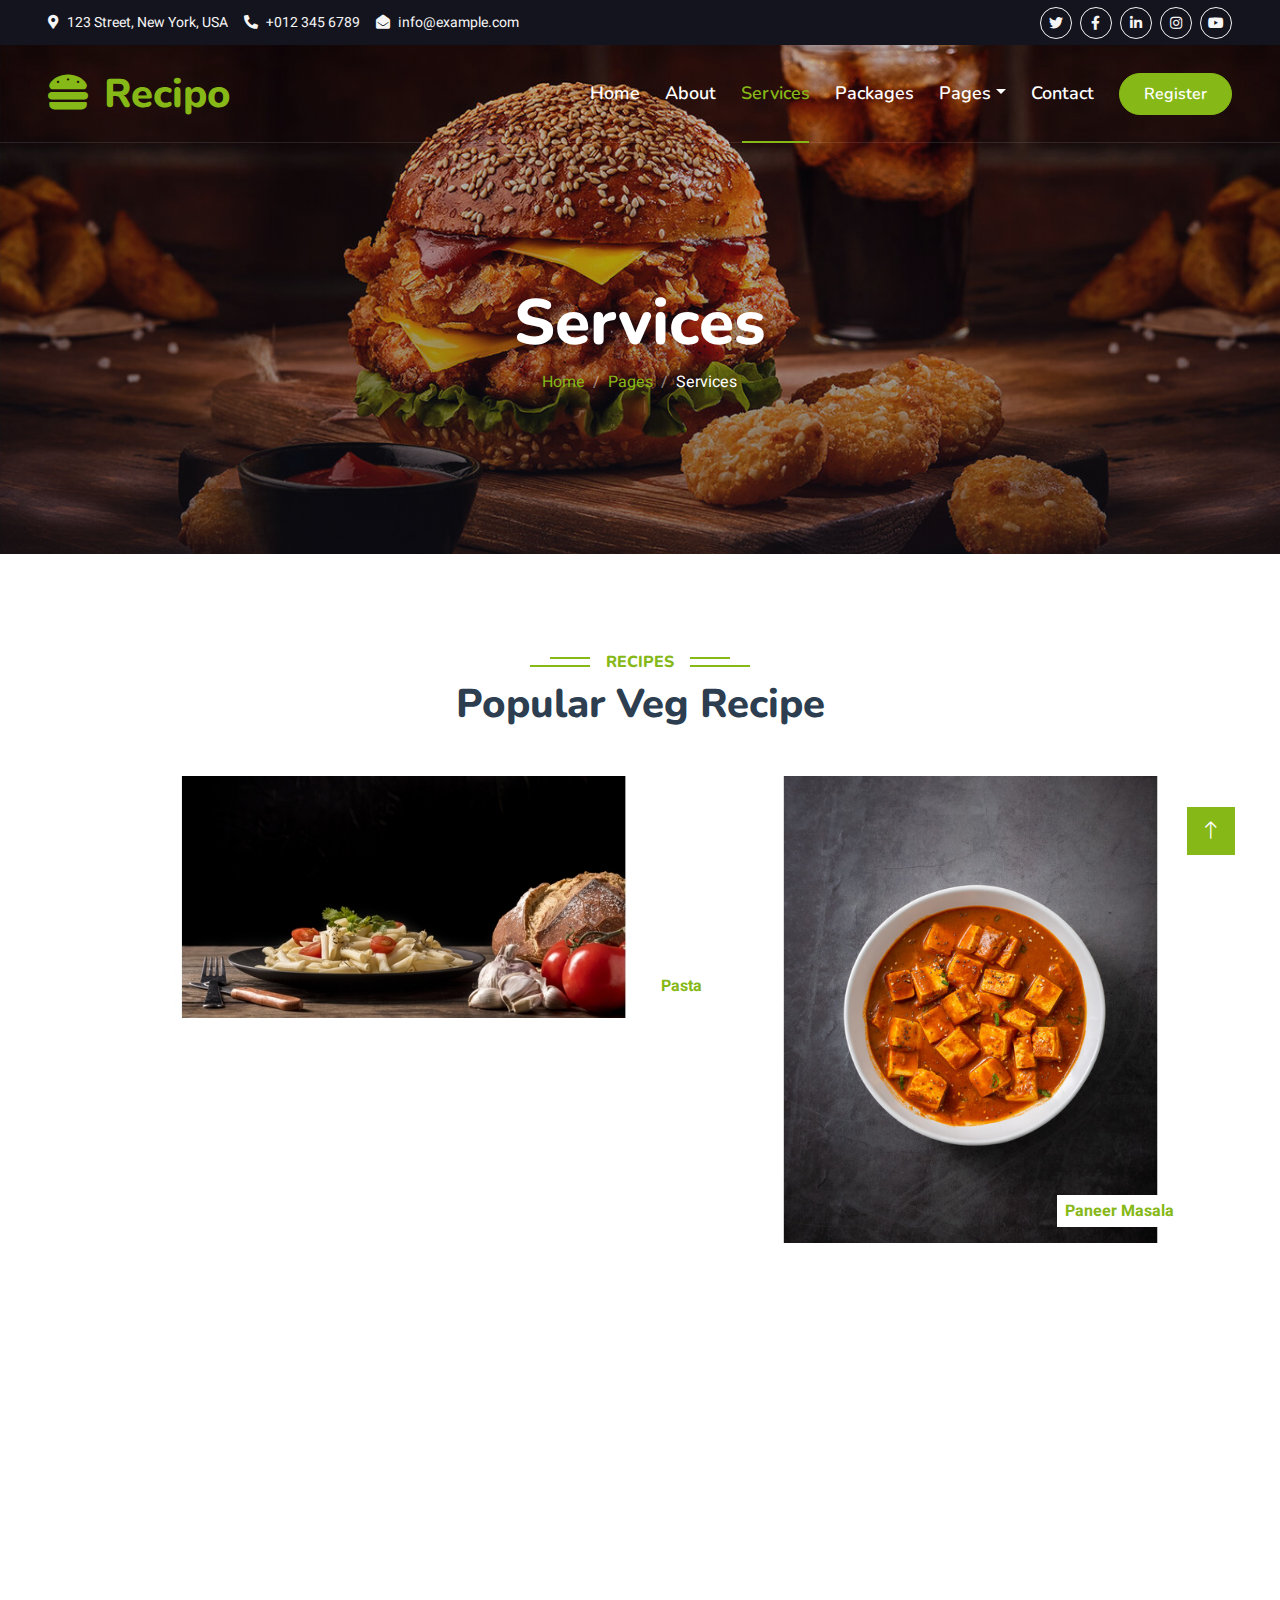
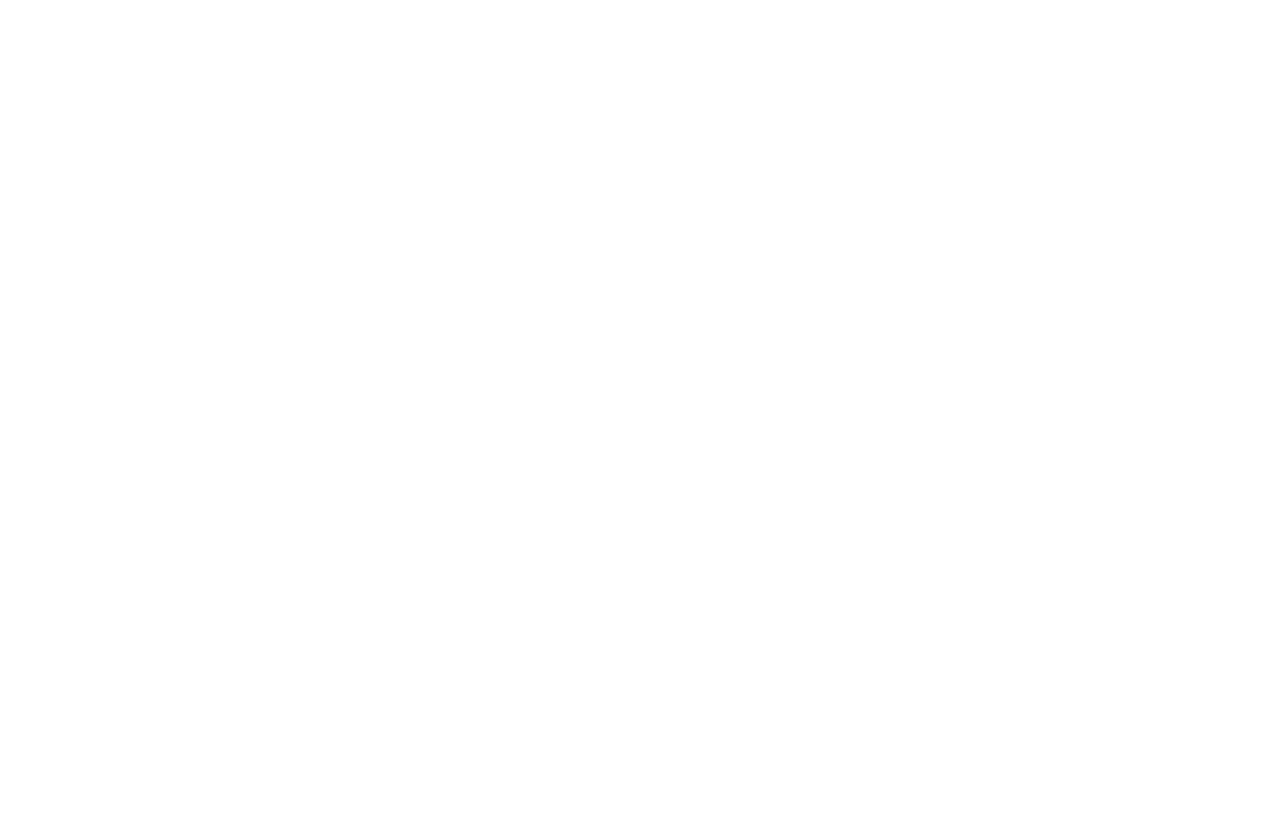
<file: service.html>
<!DOCTYPE html>
<html lang="en">

<head>
    <meta charset="utf-8">
    <title>Tourist - Travel Agency HTML Template</title>
    <meta content="width=device-width, initial-scale=1.0" name="viewport">
    <meta content="" name="keywords">
    <meta content="" name="description">

        <script async src="https://pagead2.googlesyndication.com/pagead/js/adsbygoogle.js?client=ca-pub-7091381919303933"
     crossorigin="anonymous"></script>

    <!-- Favicon -->
    <link href="img/favicon.ico" rel="icon">

    <!-- Google Web Fonts -->
    <link rel="preconnect" href="https://fonts.googleapis.com">
    <link rel="preconnect" href="https://fonts.gstatic.com" crossorigin>
    <link href="https://fonts.googleapis.com/css2?family=Heebo:wght@400;500;600&family=Nunito:wght@600;700;800&display=swap" rel="stylesheet">

    <!-- Icon Font Stylesheet -->
    <link href="https://cdnjs.cloudflare.com/ajax/libs/font-awesome/5.10.0/css/all.min.css" rel="stylesheet">
    <link href="https://cdn.jsdelivr.net/npm/bootstrap-icons@1.4.1/font/bootstrap-icons.css" rel="stylesheet">

    <!-- Libraries Stylesheet -->
    <link href="lib/animate/animate.min.css" rel="stylesheet">
    <link href="lib/owlcarousel/assets/owl.carousel.min.css" rel="stylesheet">
    <link href="lib/tempusdominus/css/tempusdominus-bootstrap-4.min.css" rel="stylesheet" />

    <!-- Customized Bootstrap Stylesheet -->
    <link href="css/bootstrap.min.css" rel="stylesheet">

    <!-- Template Stylesheet -->
    <link href="css/style.css" rel="stylesheet">
</head>

<body>
    <!-- Spinner Start -->
    <div id="spinner" class="show bg-white position-fixed translate-middle w-100 vh-100 top-50 start-50 d-flex align-items-center justify-content-center">
        <div class="spinner-border text-primary" style="width: 3rem; height: 3rem;" role="status">
            <span class="sr-only">Loading...</span>
        </div>
    </div>
    <!-- Spinner End -->


    <!-- Topbar Start -->
    <div class="container-fluid bg-dark px-5 d-none d-lg-block">
        <div class="row gx-0">
            <div class="col-lg-8 text-center text-lg-start mb-2 mb-lg-0">
                <div class="d-inline-flex align-items-center" style="height: 45px;">
                    <small class="me-3 text-light"><i class="fa fa-map-marker-alt me-2"></i>123 Street, New York, USA</small>
                    <small class="me-3 text-light"><i class="fa fa-phone-alt me-2"></i>+012 345 6789</small>
                    <small class="text-light"><i class="fa fa-envelope-open me-2"></i>info@example.com</small>
                </div>
            </div>
            <div class="col-lg-4 text-center text-lg-end">
                <div class="d-inline-flex align-items-center" style="height: 45px;">
                    <a class="btn btn-sm btn-outline-light btn-sm-square rounded-circle me-2" href=""><i class="fab fa-twitter fw-normal"></i></a>
                    <a class="btn btn-sm btn-outline-light btn-sm-square rounded-circle me-2" href=""><i class="fab fa-facebook-f fw-normal"></i></a>
                    <a class="btn btn-sm btn-outline-light btn-sm-square rounded-circle me-2" href=""><i class="fab fa-linkedin-in fw-normal"></i></a>
                    <a class="btn btn-sm btn-outline-light btn-sm-square rounded-circle me-2" href=""><i class="fab fa-instagram fw-normal"></i></a>
                    <a class="btn btn-sm btn-outline-light btn-sm-square rounded-circle" href=""><i class="fab fa-youtube fw-normal"></i></a>
                </div>
            </div>
        </div>
    </div>
    <!-- Topbar End -->


    <!-- Navbar & Hero Start -->
    <div class="container-fluid position-relative p-0">
        <nav class="navbar navbar-expand-lg navbar-light px-4 px-lg-5 py-3 py-lg-0">
            <a href="" class="navbar-brand p-0">
                <h1 class="text-primary m-0"><i class="fa fa-hamburger me-3"></i>Recipo</h1>
                <!-- <img src="img/logo.png" alt="Logo"> -->
            </a>
            <button class="navbar-toggler" type="button" data-bs-toggle="collapse" data-bs-target="#navbarCollapse">
                <span class="fa fa-bars"></span>
            </button>
            <div class="collapse navbar-collapse" id="navbarCollapse">
                <div class="navbar-nav ms-auto py-0">
                    <a href="index.html" class="nav-item nav-link">Home</a>
                    <a href="about.html" class="nav-item nav-link">About</a>
                    <a href="service.html" class="nav-item nav-link active">Services</a>
                    <a href="package.html" class="nav-item nav-link">Packages</a>
                    <div class="nav-item dropdown">
                        <a href="#" class="nav-link dropdown-toggle" data-bs-toggle="dropdown">Pages</a>
                        <div class="dropdown-menu m-0">
                            <a href="destination.html" class="dropdown-item">Destination</a>
                            <a href="booking.html" class="dropdown-item">Booking</a>
                            <a href="team.html" class="dropdown-item">Travel Guides</a>
                            <a href="testimonial.html" class="dropdown-item">Testimonial</a>
                            <a href="404.html" class="dropdown-item">404 Page</a>
                        </div>
                    </div>
                    <a href="contact.html" class="nav-item nav-link">Contact</a>
                </div>
                <a href="" class="btn btn-primary rounded-pill py-2 px-4">Register</a>
            </div>
        </nav>

        <div class="container-fluid bg-primary py-5 mb-5 hero-header">
            <div class="container py-5">
                <div class="row justify-content-center py-5">
                    <div class="col-lg-10 pt-lg-5 mt-lg-5 text-center">
                        <h1 class="display-3 text-white animated slideInDown">Services</h1>
                        <nav aria-label="breadcrumb">
                            <ol class="breadcrumb justify-content-center">
                                <li class="breadcrumb-item"><a href="#">Home</a></li>
                                <li class="breadcrumb-item"><a href="#">Pages</a></li>
                                <li class="breadcrumb-item text-white active" aria-current="page">Services</li>
                            </ol>
                        </nav>
                    </div>
                </div>
            </div>
        </div>
    </div>
    <!-- Navbar & Hero End -->


    <!-- Service Start -->
    <!-- <div class="container-xxl py-5">
        <div class="container">
            <div class="text-center wow fadeInUp" data-wow-delay="0.1s">
                <h6 class="section-title bg-white text-center text-primary px-3">Services</h6>
                <h1 class="mb-5">Our Services</h1>
            </div>
            <div class="row g-4">
                <div class="col-lg-3 col-sm-6 wow fadeInUp" data-wow-delay="0.1s">
                    <div class="service-item rounded pt-3">
                        <div class="p-4">
                            <i class="fa fa-3x fa-globe text-primary mb-4"></i>
                            <h5>WorldWide Tours</h5>
                            <p>Diam elitr kasd sed at elitr sed ipsum justo dolor sed clita amet diam</p>
                        </div>
                    </div>
                </div>
                <div class="col-lg-3 col-sm-6 wow fadeInUp" data-wow-delay="0.3s">
                    <div class="service-item rounded pt-3">
                        <div class="p-4">
                            <i class="fa fa-3x fa-hotel text-primary mb-4"></i>
                            <h5>Hotel Reservation</h5>
                            <p>Diam elitr kasd sed at elitr sed ipsum justo dolor sed clita amet diam</p>
                        </div>
                    </div>
                </div>
                <div class="col-lg-3 col-sm-6 wow fadeInUp" data-wow-delay="0.5s">
                    <div class="service-item rounded pt-3">
                        <div class="p-4">
                            <i class="fa fa-3x fa-user text-primary mb-4"></i>
                            <h5>Travel Guides</h5>
                            <p>Diam elitr kasd sed at elitr sed ipsum justo dolor sed clita amet diam</p>
                        </div>
                    </div>
                </div>
                <div class="col-lg-3 col-sm-6 wow fadeInUp" data-wow-delay="0.7s">
                    <div class="service-item rounded pt-3">
                        <div class="p-4">
                            <i class="fa fa-3x fa-cog text-primary mb-4"></i>
                            <h5>Event Management</h5>
                            <p>Diam elitr kasd sed at elitr sed ipsum justo dolor sed clita amet diam</p>
                        </div>
                    </div>
                </div>
                <div class="col-lg-3 col-sm-6 wow fadeInUp" data-wow-delay="0.1s">
                    <div class="service-item rounded pt-3">
                        <div class="p-4">
                            <i class="fa fa-3x fa-globe text-primary mb-4"></i>
                            <h5>WorldWide Tours</h5>
                            <p>Diam elitr kasd sed at elitr sed ipsum justo dolor sed clita amet diam</p>
                        </div>
                    </div>
                </div>
                <div class="col-lg-3 col-sm-6 wow fadeInUp" data-wow-delay="0.3s">
                    <div class="service-item rounded pt-3">
                        <div class="p-4">
                            <i class="fa fa-3x fa-hotel text-primary mb-4"></i>
                            <h5>Hotel Reservation</h5>
                            <p>Diam elitr kasd sed at elitr sed ipsum justo dolor sed clita amet diam</p>
                        </div>
                    </div>
                </div>
                <div class="col-lg-3 col-sm-6 wow fadeInUp" data-wow-delay="0.5s">
                    <div class="service-item rounded pt-3">
                        <div class="p-4">
                            <i class="fa fa-3x fa-user text-primary mb-4"></i>
                            <h5>Travel Guides</h5>
                            <p>Diam elitr kasd sed at elitr sed ipsum justo dolor sed clita amet diam</p>
                        </div>
                    </div>
                </div>
                <div class="col-lg-3 col-sm-6 wow fadeInUp" data-wow-delay="0.7s">
                    <div class="service-item rounded pt-3">
                        <div class="p-4">
                            <i class="fa fa-3x fa-cog text-primary mb-4"></i>
                            <h5>Event Management</h5>
                            <p>Diam elitr kasd sed at elitr sed ipsum justo dolor sed clita amet diam</p>
                        </div>
                    </div>
                </div>
            </div>
        </div>
    </div> -->
    <!-- Service End -->

     <!-- veg recipe Start -->
     <div class="container-xxl py-5 destination">
        <div class="container">
            <div class="text-center wow fadeInUp" data-wow-delay="0.1s">
                <h6 class="section-title bg-white text-center text-primary px-3">Recipes</h6>
                <h1 class="mb-5">Popular Veg Recipe</h1>
            </div>
            <div class="row g-3">
                <div class="col-lg-7 col-md-6">
                    <div class="row g-3">
                        <div class="col-lg-12 col-md-12 wow zoomIn" data-wow-delay="0.1s">
                            <a class="position-relative d-block overflow-hidden" href="">
                                <img class="img-fluid" src="img/pasta.jpg" alt="">
                                <div class="bg-white text-danger fw-bold position-absolute top-0 start-0 m-3 py-1 px-2"></div>
                                <div class="bg-white text-primary fw-bold position-absolute bottom-0 end-0 m-3 py-1 px-2">Pasta</div>
                            </a>
                        </div>
                        <div class="col-lg-6 col-md-12 wow zoomIn" data-wow-delay="0.3s">
                            <a class="position-relative d-block overflow-hidden" href="">
                                <img class="img-fluid" src="img/sandwich.jpg" alt="">
                                <!-- <div class="bg-white text-danger fw-bold position-absolute top-0 start-0 m-3 py-1 px-2">25% OFF</div> -->
                                <div class="bg-white text-primary fw-bold position-absolute bottom-0 end-0 m-3 py-1 px-2">Sandwich</div>
                            </a>
                        </div>
                        <div class="col-lg-6 col-md-12 wow zoomIn" data-wow-delay="0.5s">
                            <a class="position-relative d-block overflow-hidden" href="">
                                <img class="img-fluid" src="img/noodles (1).jpg" alt="">
                                <div class="bg-white text-danger fw-bold position-absolute top-0 start-0 m-3 py-1 px-2"></div>
                                <div class="bg-white text-primary fw-bold position-absolute bottom-0 end-0 m-3 py-1 px-2">Noodles</div>
                            </a>
                        </div>
                    </div>
                </div>
                <div class="col-lg-5 col-md-6 wow zoomIn" data-wow-delay="0.7s" style="min-height: 350px;">
                    <a class="position-relative d-block h-100 overflow-hidden" href="">
                        <img class="img-fluid position-absolute w-100 h-100" src="img/paneer.jpg" alt="" style="object-fit: cover;">
                        <div class="bg-white text-danger fw-bold position-absolute top-0 start-0 m-3 py-1 px-2"></div>
                        <div class="bg-white text-primary fw-bold position-absolute bottom-0 end-0 m-3 py-1 px-2">Paneer Masala</div>
                    </a>
                </div>
            </div>
        </div>
    </div>
    <!-- veg recipe end -->


    <!-- Non veg recipe Start -->
<div class="container-xxl py-5 destination">
    <div class="container">
        <div class="text-center wow fadeInUp" data-wow-delay="0.1s">
            <h6 class="section-title bg-white text-center text-primary px-3">Recipes</h6>
            <h1 class="mb-5">Popular Non Veg Recipe</h1>
        </div>
        <div class="row g-3">
            <div class="col-lg-7 col-md-6">
                <div class="row g-3">
                    <div class="col-lg-12 col-md-12 wow zoomIn" data-wow-delay="0.1s">
                        <a class="position-relative d-block overflow-hidden" href="">
                            <img class="img-fluid" src="img/pizza (1).jpg" alt="">
                            <div class="bg-white text-danger fw-bold position-absolute top-0 start-0 m-3 py-1 px-2"></div>
                            <div class="bg-white text-primary fw-bold position-absolute bottom-0 end-0 m-3 py-1 px-2">Pizza</div>
                        </a>
                    </div>
                    <div class="col-lg-6 col-md-12 wow zoomIn" data-wow-delay="0.3s">
                        <a class="position-relative d-block overflow-hidden" href="">
                            <img class="img-fluid" src="img/omelettle2 (1).jpg" alt="">
                            <!-- <div class="bg-white text-danger fw-bold position-absolute top-0 start-0 m-3 py-1 px-2">25% OFF</div> -->
                            <div class="bg-white text-primary fw-bold position-absolute bottom-0 end-0 m-3 py-1 px-2">Omelette</div>
                        </a>
                    </div>
                    <div class="col-lg-6 col-md-12 wow zoomIn" data-wow-delay="0.5s">
                        <a class="position-relative d-block overflow-hidden" href="">
                            <img class="img-fluid" src="img/Biryani (1).jpg" alt="">
                            <div class="bg-white text-danger fw-bold position-absolute top-0 start-0 m-3 py-1 px-2"></div>
                            <div class="bg-white text-primary fw-bold position-absolute bottom-0 end-0 m-3 py-1 px-2">Chicken Biryani</div>
                        </a>
                    </div>
                </div>
            </div>
            <div class="col-lg-5 col-md-6 wow zoomIn" data-wow-delay="0.7s" style="min-height: 350px;">
                <a class="position-relative d-block h-100 overflow-hidden" href="">
                    <img class="img-fluid position-absolute w-100 h-100" src="img/Egg-Curry-1 (1).jpg" alt="" style="object-fit: cover;">
                    <div class="bg-white text-danger fw-bold position-absolute top-0 start-0 m-3 py-1 px-2"></div>
                    <div class="bg-white text-primary fw-bold position-absolute bottom-0 end-0 m-3 py-1 px-2">Egg Curry</div>
                </a>
            </div>
        </div>
    </div>
</div>
<!-- Non veg recipe end -->




    <!-- Testimonial Start -->
    <!-- <div class="container-xxl py-5 wow fadeInUp" data-wow-delay="0.1s">
        <div class="container">
            <div class="text-center">
                <h6 class="section-title bg-white text-center text-primary px-3">Testimonial</h6>
                <h1 class="mb-5">Our Clients Say!!!</h1>
            </div>
            <div class="owl-carousel testimonial-carousel position-relative">
                <div class="testimonial-item bg-white text-center border p-4">
                    <img class="bg-white rounded-circle shadow p-1 mx-auto mb-3" src="img/testimonial-1.jpg" style="width: 80px; height: 80px;">
                    <h5 class="mb-0">John Doe</h5>
                    <p>New York, USA</p>
                    <p class="mb-0">Tempor erat elitr rebum at clita. Diam dolor diam ipsum sit diam amet diam et eos. Clita erat ipsum et lorem et sit.</p>
                </div>
                <div class="testimonial-item bg-white text-center border p-4">
                    <img class="bg-white rounded-circle shadow p-1 mx-auto mb-3" src="img/testimonial-2.jpg" style="width: 80px; height: 80px;">
                    <h5 class="mb-0">John Doe</h5>
                    <p>New York, USA</p>
                    <p class="mt-2 mb-0">Tempor erat elitr rebum at clita. Diam dolor diam ipsum sit diam amet diam et eos. Clita erat ipsum et lorem et sit.</p>
                </div>
                <div class="testimonial-item bg-white text-center border p-4">
                    <img class="bg-white rounded-circle shadow p-1 mx-auto mb-3" src="img/testimonial-3.jpg" style="width: 80px; height: 80px;">
                    <h5 class="mb-0">John Doe</h5>
                    <p>New York, USA</p>
                    <p class="mt-2 mb-0">Tempor erat elitr rebum at clita. Diam dolor diam ipsum sit diam amet diam et eos. Clita erat ipsum et lorem et sit.</p>
                </div>
                <div class="testimonial-item bg-white text-center border p-4">
                    <img class="bg-white rounded-circle shadow p-1 mx-auto mb-3" src="img/testimonial-4.jpg" style="width: 80px; height: 80px;">
                    <h5 class="mb-0">John Doe</h5>
                    <p>New York, USA</p>
                    <p class="mt-2 mb-0">Tempor erat elitr rebum at clita. Diam dolor diam ipsum sit diam amet diam et eos. Clita erat ipsum et lorem et sit.</p>
                </div>
            </div>
        </div>
    </div> -->
    <!-- Testimonial End -->
        

    <!-- Footer Start -->
    <div class="container-fluid bg-dark text-light footer pt-5 mt-5 wow fadeIn" data-wow-delay="0.1s">
        <div class="container py-5">
            <div class="row g-5">
                <div class="col-lg-3 col-md-6">
                    <h4 class="text-white mb-3">Company</h4>
                    <a class="btn btn-link" href="">About Us</a>
                    <a class="btn btn-link" href="">Contact Us</a>
                    <a class="btn btn-link" href="">Privacy Policy</a>
                    <a class="btn btn-link" href="">Terms & Condition</a>
                    <a class="btn btn-link" href="">FAQs & Help</a>
                </div>
                <div class="col-lg-3 col-md-6">
                    <h4 class="text-white mb-3">Contact</h4>
                    <p class="mb-2"><i class="fa fa-map-marker-alt me-3"></i>123 Street, Indore, India</p>
                    <p class="mb-2"><i class="fa fa-phone-alt me-3"></i>+012 345 67890</p>
                    <p class="mb-2"><i class="fa fa-envelope me-3"></i>Racipo@gmail.com</p>
                    <div class="d-flex pt-2">
                        <a class="btn btn-outline-light btn-social" href=""><i class="fab fa-twitter"></i></a>
                        <a class="btn btn-outline-light btn-social" href=""><i class="fab fa-facebook-f"></i></a>
                        <a class="btn btn-outline-light btn-social" href=""><i class="fab fa-youtube"></i></a>
                        <a class="btn btn-outline-light btn-social" href=""><i class="fab fa-linkedin-in"></i></a>
                    </div>
                </div>
                <div class="col-lg-3 col-md-6">
                    <h4 class="text-white mb-3">Gallery</h4>
                    <div class="row g-2 pt-2">
                        <div class="col-4">
                            <img class="img-fluid bg-light p-1" src="img/pack-1.jpg" alt="">
                        </div>
                        <div class="col-4">
                            <img class="img-fluid bg-light p-1" src="img/pack-2.jpg" alt="">
                        </div>
                        <div class="col-4">
                            <img class="img-fluid bg-light p-1" src="img/pack-3.jpg" alt="">
                        </div>
                        <div class="col-4">
                            <img class="img-fluid bg-light p-1" src="img/pack-4.jpg" alt="">
                        </div>
                        <div class="col-4">
                            <img class="img-fluid bg-light p-1" src="img/pack-3.jpg" alt="">
                        </div>
                        <div class="col-4">
                            <img class="img-fluid bg-light p-1" src="img/pack-1.jpg" alt="">
                        </div>
                    </div>
                </div>
                <div class="col-lg-3 col-md-6">
                    <h4 class="text-white mb-3">Newsletter</h4>
                    <p>Dolor amet sit justo amet elitr clita ipsum elitr est.</p>
                    <div class="position-relative mx-auto" style="max-width: 400px;">
                        <input class="form-control border-primary w-100 py-3 ps-4 pe-5" type="text" placeholder="Your email">
                        <button type="button" class="btn btn-primary py-2 position-absolute top-0 end-0 mt-2 me-2">SignUp</button>
                    </div>
                </div>
            </div>
        </div>
        <div class="container">
            <div class="copyright">
                <div class="row">
                    <div class="col-md-6 text-center text-md-start mb-3 mb-md-0">
                        &copy; <a class="border-bottom" href="#">Racipo</a>, All Right Reserved.

                        <!--/*** This template is free as long as you keep the footer author’s credit link/attribution link/backlink. If you'd like to use the template without the footer author’s credit link/attribution link/backlink, you can purchase the Credit Removal License from "https://htmlcodex.com/credit-removal". Thank you for your support. ***/-->
                        Designed By <a class="border-bottom" href="https://www.linkedin.com/in/sumit-malviya-a75607237/">Sumit Malviya</a>
                    </div>
                    <div class="col-md-6 text-center text-md-end">
                        <div class="footer-menu">
                            <a href="">Home</a>
                            <a href="">Cookies</a>
                            <a href="">Help</a>
                            <a href="">FQAs</a>
                        </div>
                    </div>
                </div>
            </div>
        </div>
    </div>
    <!-- Footer End -->


    <!-- Back to Top -->
    <a href="#" class="btn btn-lg btn-primary btn-lg-square back-to-top"><i class="bi bi-arrow-up"></i></a>


    <!-- JavaScript Libraries -->
    <script src="https://code.jquery.com/jquery-3.4.1.min.js"></script>
    <script src="https://cdn.jsdelivr.net/npm/bootstrap@5.0.0/dist/js/bootstrap.bundle.min.js"></script>
    <script src="lib/wow/wow.min.js"></script>
    <script src="lib/easing/easing.min.js"></script>
    <script src="lib/waypoints/waypoints.min.js"></script>
    <script src="lib/owlcarousel/owl.carousel.min.js"></script>
    <script src="lib/tempusdominus/js/moment.min.js"></script>
    <script src="lib/tempusdominus/js/moment-timezone.min.js"></script>
    <script src="lib/tempusdominus/js/tempusdominus-bootstrap-4.min.js"></script>

    <!-- Template Javascript -->
    <script src="js/main.js"></script>
</body>

</html>
</file>
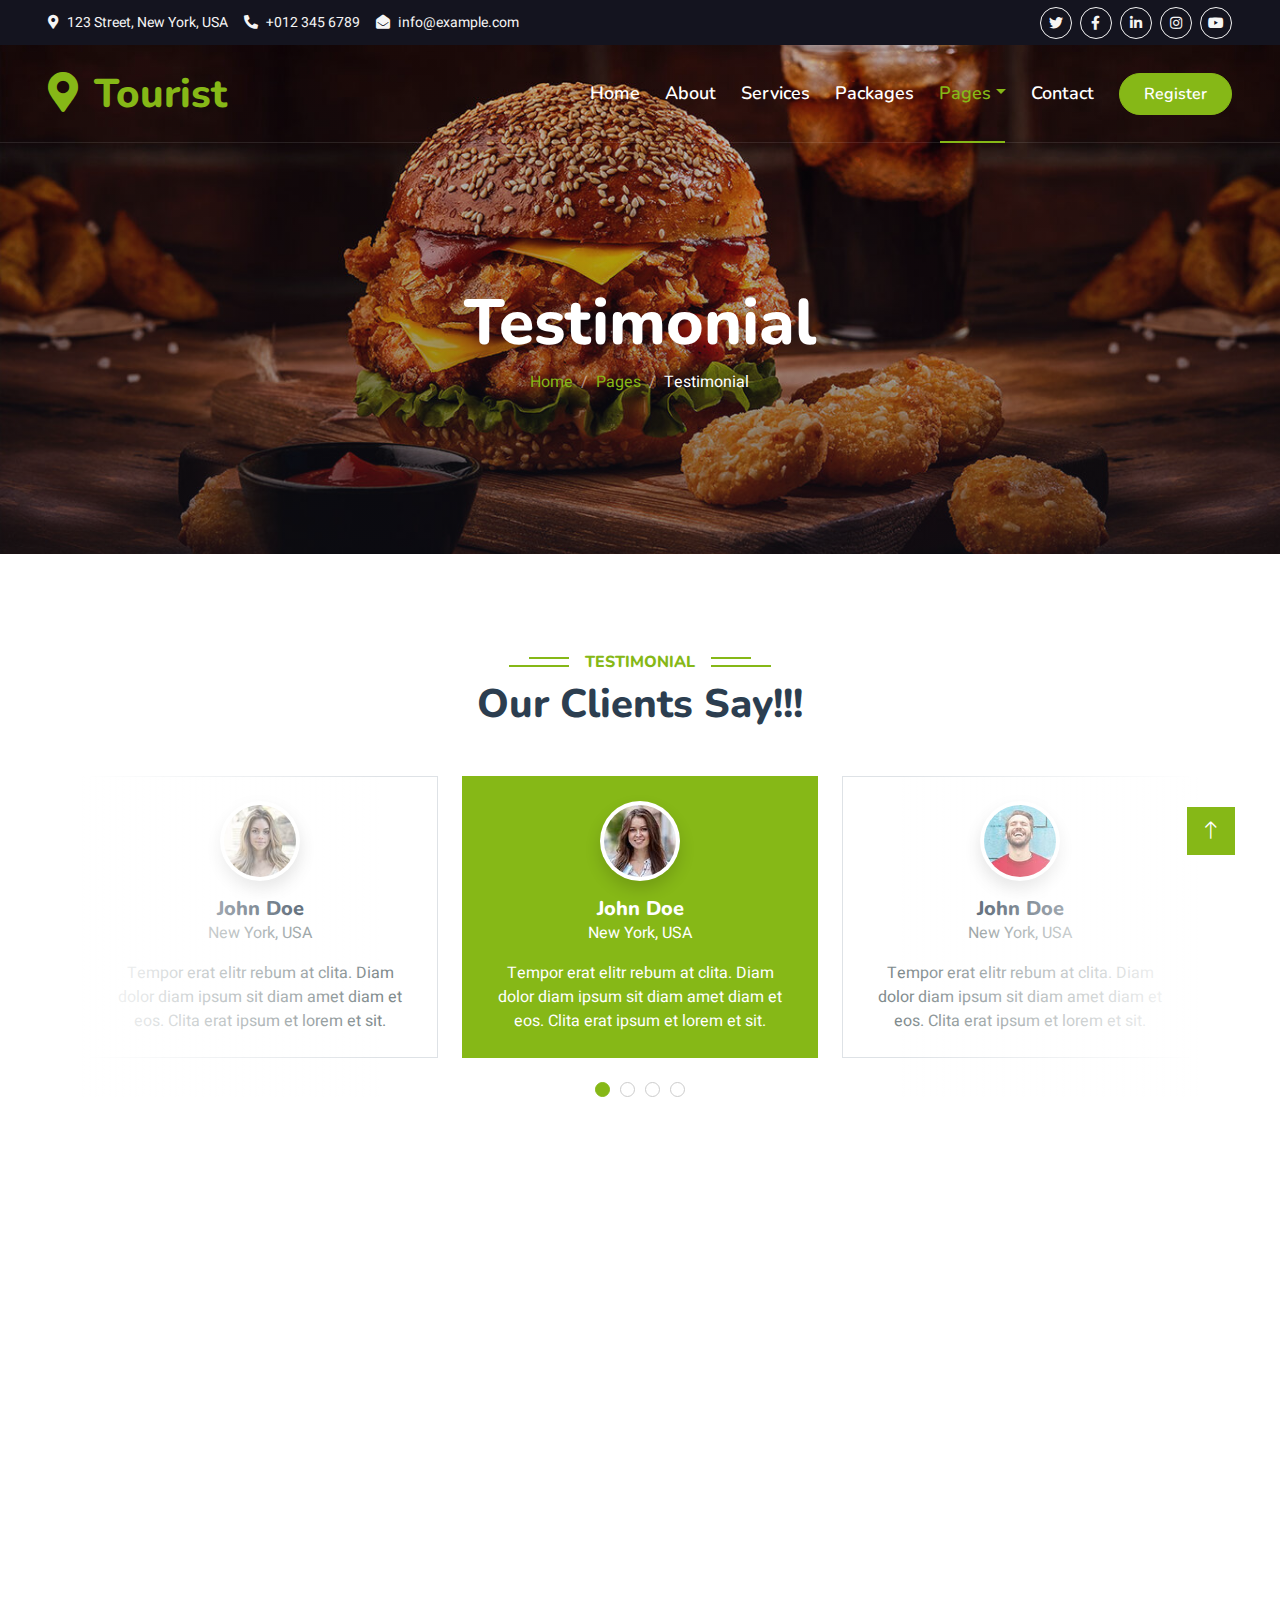
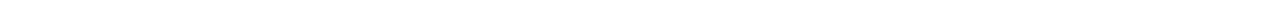
<file: testimonial.html>
<!DOCTYPE html>
<html lang="en">

<head>
    <meta charset="utf-8">
    <title>Tourist - Travel Agency HTML Template</title>
    <meta content="width=device-width, initial-scale=1.0" name="viewport">
    <meta content="" name="keywords">
    <meta content="" name="description">

    <!-- Favicon -->
    <link href="img/favicon.ico" rel="icon">

    <!-- Google Web Fonts -->
    <link rel="preconnect" href="https://fonts.googleapis.com">
    <link rel="preconnect" href="https://fonts.gstatic.com" crossorigin>
    <link href="https://fonts.googleapis.com/css2?family=Heebo:wght@400;500;600&family=Nunito:wght@600;700;800&display=swap" rel="stylesheet">

    <!-- Icon Font Stylesheet -->
    <link href="https://cdnjs.cloudflare.com/ajax/libs/font-awesome/5.10.0/css/all.min.css" rel="stylesheet">
    <link href="https://cdn.jsdelivr.net/npm/bootstrap-icons@1.4.1/font/bootstrap-icons.css" rel="stylesheet">

    <!-- Libraries Stylesheet -->
    <link href="lib/animate/animate.min.css" rel="stylesheet">
    <link href="lib/owlcarousel/assets/owl.carousel.min.css" rel="stylesheet">
    <link href="lib/tempusdominus/css/tempusdominus-bootstrap-4.min.css" rel="stylesheet" />

    <!-- Customized Bootstrap Stylesheet -->
    <link href="css/bootstrap.min.css" rel="stylesheet">

    <!-- Template Stylesheet -->
    <link href="css/style.css" rel="stylesheet">
</head>

<body>
    <!-- Spinner Start -->
    <div id="spinner" class="show bg-white position-fixed translate-middle w-100 vh-100 top-50 start-50 d-flex align-items-center justify-content-center">
        <div class="spinner-border text-primary" style="width: 3rem; height: 3rem;" role="status">
            <span class="sr-only">Loading...</span>
        </div>
    </div>
    <!-- Spinner End -->


    <!-- Topbar Start -->
    <div class="container-fluid bg-dark px-5 d-none d-lg-block">
        <div class="row gx-0">
            <div class="col-lg-8 text-center text-lg-start mb-2 mb-lg-0">
                <div class="d-inline-flex align-items-center" style="height: 45px;">
                    <small class="me-3 text-light"><i class="fa fa-map-marker-alt me-2"></i>123 Street, New York, USA</small>
                    <small class="me-3 text-light"><i class="fa fa-phone-alt me-2"></i>+012 345 6789</small>
                    <small class="text-light"><i class="fa fa-envelope-open me-2"></i>info@example.com</small>
                </div>
            </div>
            <div class="col-lg-4 text-center text-lg-end">
                <div class="d-inline-flex align-items-center" style="height: 45px;">
                    <a class="btn btn-sm btn-outline-light btn-sm-square rounded-circle me-2" href=""><i class="fab fa-twitter fw-normal"></i></a>
                    <a class="btn btn-sm btn-outline-light btn-sm-square rounded-circle me-2" href=""><i class="fab fa-facebook-f fw-normal"></i></a>
                    <a class="btn btn-sm btn-outline-light btn-sm-square rounded-circle me-2" href=""><i class="fab fa-linkedin-in fw-normal"></i></a>
                    <a class="btn btn-sm btn-outline-light btn-sm-square rounded-circle me-2" href=""><i class="fab fa-instagram fw-normal"></i></a>
                    <a class="btn btn-sm btn-outline-light btn-sm-square rounded-circle" href=""><i class="fab fa-youtube fw-normal"></i></a>
                </div>
            </div>
        </div>
    </div>
    <!-- Topbar End -->


    <!-- Navbar & Hero Start -->
    <div class="container-fluid position-relative p-0">
        <nav class="navbar navbar-expand-lg navbar-light px-4 px-lg-5 py-3 py-lg-0">
            <a href="" class="navbar-brand p-0">
                <h1 class="text-primary m-0"><i class="fa fa-map-marker-alt me-3"></i>Tourist</h1>
                <!-- <img src="img/logo.png" alt="Logo"> -->
            </a>
            <button class="navbar-toggler" type="button" data-bs-toggle="collapse" data-bs-target="#navbarCollapse">
                <span class="fa fa-bars"></span>
            </button>
            <div class="collapse navbar-collapse" id="navbarCollapse">
                <div class="navbar-nav ms-auto py-0">
                    <a href="index.html" class="nav-item nav-link">Home</a>
                    <a href="about.html" class="nav-item nav-link">About</a>
                    <a href="service.html" class="nav-item nav-link">Services</a>
                    <a href="package.html" class="nav-item nav-link">Packages</a>
                    <div class="nav-item dropdown">
                        <a href="#" class="nav-link dropdown-toggle active" data-bs-toggle="dropdown">Pages</a>
                        <div class="dropdown-menu m-0">
                            <a href="destination.html" class="dropdown-item">Destination</a>
                            <a href="booking.html" class="dropdown-item">Booking</a>
                            <a href="team.html" class="dropdown-item">Travel Guides</a>
                            <a href="testimonial.html" class="dropdown-item active">Testimonial</a>
                            <a href="404.html" class="dropdown-item">404 Page</a>
                        </div>
                    </div>
                    <a href="contact.html" class="nav-item nav-link">Contact</a>
                </div>
                <a href="" class="btn btn-primary rounded-pill py-2 px-4">Register</a>
            </div>
        </nav>

        <div class="container-fluid bg-primary py-5 mb-5 hero-header">
            <div class="container py-5">
                <div class="row justify-content-center py-5">
                    <div class="col-lg-10 pt-lg-5 mt-lg-5 text-center">
                        <h1 class="display-3 text-white animated slideInDown">Testimonial</h1>
                        <nav aria-label="breadcrumb">
                            <ol class="breadcrumb justify-content-center">
                                <li class="breadcrumb-item"><a href="#">Home</a></li>
                                <li class="breadcrumb-item"><a href="#">Pages</a></li>
                                <li class="breadcrumb-item text-white active" aria-current="page">Testimonial</li>
                            </ol>
                        </nav>
                    </div>
                </div>
            </div>
        </div>
    </div>
    <!-- Navbar & Hero End -->


    <!-- Testimonial Start -->
    <div class="container-xxl py-5 wow fadeInUp" data-wow-delay="0.1s">
        <div class="container">
            <div class="text-center">
                <h6 class="section-title bg-white text-center text-primary px-3">Testimonial</h6>
                <h1 class="mb-5">Our Clients Say!!!</h1>
            </div>
            <div class="owl-carousel testimonial-carousel position-relative">
                <div class="testimonial-item bg-white text-center border p-4">
                    <img class="bg-white rounded-circle shadow p-1 mx-auto mb-3" src="img/testimonial-1.jpg" style="width: 80px; height: 80px;">
                    <h5 class="mb-0">John Doe</h5>
                    <p>New York, USA</p>
                    <p class="mb-0">Tempor erat elitr rebum at clita. Diam dolor diam ipsum sit diam amet diam et eos. Clita erat ipsum et lorem et sit.</p>
                </div>
                <div class="testimonial-item bg-white text-center border p-4">
                    <img class="bg-white rounded-circle shadow p-1 mx-auto mb-3" src="img/testimonial-2.jpg" style="width: 80px; height: 80px;">
                    <h5 class="mb-0">John Doe</h5>
                    <p>New York, USA</p>
                    <p class="mt-2 mb-0">Tempor erat elitr rebum at clita. Diam dolor diam ipsum sit diam amet diam et eos. Clita erat ipsum et lorem et sit.</p>
                </div>
                <div class="testimonial-item bg-white text-center border p-4">
                    <img class="bg-white rounded-circle shadow p-1 mx-auto mb-3" src="img/testimonial-3.jpg" style="width: 80px; height: 80px;">
                    <h5 class="mb-0">John Doe</h5>
                    <p>New York, USA</p>
                    <p class="mt-2 mb-0">Tempor erat elitr rebum at clita. Diam dolor diam ipsum sit diam amet diam et eos. Clita erat ipsum et lorem et sit.</p>
                </div>
                <div class="testimonial-item bg-white text-center border p-4">
                    <img class="bg-white rounded-circle shadow p-1 mx-auto mb-3" src="img/testimonial-4.jpg" style="width: 80px; height: 80px;">
                    <h5 class="mb-0">John Doe</h5>
                    <p>New York, USA</p>
                    <p class="mt-2 mb-0">Tempor erat elitr rebum at clita. Diam dolor diam ipsum sit diam amet diam et eos. Clita erat ipsum et lorem et sit.</p>
                </div>
            </div>
        </div>
    </div>
    <!-- Testimonial End -->
        

    <!-- Footer Start -->
    <div class="container-fluid bg-dark text-light footer pt-5 mt-5 wow fadeIn" data-wow-delay="0.1s">
        <div class="container py-5">
            <div class="row g-5">
                <div class="col-lg-3 col-md-6">
                    <h4 class="text-white mb-3">Company</h4>
                    <a class="btn btn-link" href="">About Us</a>
                    <a class="btn btn-link" href="">Contact Us</a>
                    <a class="btn btn-link" href="">Privacy Policy</a>
                    <a class="btn btn-link" href="">Terms & Condition</a>
                    <a class="btn btn-link" href="">FAQs & Help</a>
                </div>
                <div class="col-lg-3 col-md-6">
                    <h4 class="text-white mb-3">Contact</h4>
                    <p class="mb-2"><i class="fa fa-map-marker-alt me-3"></i>123 Street, New York, USA</p>
                    <p class="mb-2"><i class="fa fa-phone-alt me-3"></i>+012 345 67890</p>
                    <p class="mb-2"><i class="fa fa-envelope me-3"></i>info@example.com</p>
                    <div class="d-flex pt-2">
                        <a class="btn btn-outline-light btn-social" href=""><i class="fab fa-twitter"></i></a>
                        <a class="btn btn-outline-light btn-social" href=""><i class="fab fa-facebook-f"></i></a>
                        <a class="btn btn-outline-light btn-social" href=""><i class="fab fa-youtube"></i></a>
                        <a class="btn btn-outline-light btn-social" href=""><i class="fab fa-linkedin-in"></i></a>
                    </div>
                </div>
                <div class="col-lg-3 col-md-6">
                    <h4 class="text-white mb-3">Gallery</h4>
                    <div class="row g-2 pt-2">
                        <div class="col-4">
                            <img class="img-fluid bg-light p-1" src="img/package-1.jpg" alt="">
                        </div>
                        <div class="col-4">
                            <img class="img-fluid bg-light p-1" src="img/package-2.jpg" alt="">
                        </div>
                        <div class="col-4">
                            <img class="img-fluid bg-light p-1" src="img/package-3.jpg" alt="">
                        </div>
                        <div class="col-4">
                            <img class="img-fluid bg-light p-1" src="img/package-2.jpg" alt="">
                        </div>
                        <div class="col-4">
                            <img class="img-fluid bg-light p-1" src="img/package-3.jpg" alt="">
                        </div>
                        <div class="col-4">
                            <img class="img-fluid bg-light p-1" src="img/package-1.jpg" alt="">
                        </div>
                    </div>
                </div>
                <div class="col-lg-3 col-md-6">
                    <h4 class="text-white mb-3">Newsletter</h4>
                    <p>Dolor amet sit justo amet elitr clita ipsum elitr est.</p>
                    <div class="position-relative mx-auto" style="max-width: 400px;">
                        <input class="form-control border-primary w-100 py-3 ps-4 pe-5" type="text" placeholder="Your email">
                        <button type="button" class="btn btn-primary py-2 position-absolute top-0 end-0 mt-2 me-2">SignUp</button>
                    </div>
                </div>
            </div>
        </div>
        <div class="container">
            <div class="copyright">
                <div class="row">
                    <div class="col-md-6 text-center text-md-start mb-3 mb-md-0">
                        &copy; <a class="border-bottom" href="#">Your Site Name</a>, All Right Reserved.

                        <!--/*** This template is free as long as you keep the footer author’s credit link/attribution link/backlink. If you'd like to use the template without the footer author’s credit link/attribution link/backlink, you can purchase the Credit Removal License from "https://htmlcodex.com/credit-removal". Thank you for your support. ***/-->
                        Designed By <a class="border-bottom" href="https://htmlcodex.com">HTML Codex</a>
                    </div>
                    <div class="col-md-6 text-center text-md-end">
                        <div class="footer-menu">
                            <a href="">Home</a>
                            <a href="">Cookies</a>
                            <a href="">Help</a>
                            <a href="">FQAs</a>
                        </div>
                    </div>
                </div>
            </div>
        </div>
    </div>
    <!-- Footer End -->


    <!-- Back to Top -->
    <a href="#" class="btn btn-lg btn-primary btn-lg-square back-to-top"><i class="bi bi-arrow-up"></i></a>


    <!-- JavaScript Libraries -->
    <script src="https://code.jquery.com/jquery-3.4.1.min.js"></script>
    <script src="https://cdn.jsdelivr.net/npm/bootstrap@5.0.0/dist/js/bootstrap.bundle.min.js"></script>
    <script src="lib/wow/wow.min.js"></script>
    <script src="lib/easing/easing.min.js"></script>
    <script src="lib/waypoints/waypoints.min.js"></script>
    <script src="lib/owlcarousel/owl.carousel.min.js"></script>
    <script src="lib/tempusdominus/js/moment.min.js"></script>
    <script src="lib/tempusdominus/js/moment-timezone.min.js"></script>
    <script src="lib/tempusdominus/js/tempusdominus-bootstrap-4.min.js"></script>

    <!-- Template Javascript -->
    <script src="js/main.js"></script>
</body>

</html>
</file>
<file: css/style.css>
/********** Template CSS **********/
:root {
    --primary: #86B817;
    --secondary: #FE8800;
    --light: #F5F5F5;
    --dark: #14141F;
}

.fw-medium {
    font-weight: 600 !important;
}

.fw-semi-bold {
    font-weight: 700 !important;
}

.back-to-top {
    position: fixed;
    display: none;
    right: 45px;
    bottom: 45px;
    z-index: 99;
}


/*** Spinner ***/
#spinner {
    opacity: 0;
    visibility: hidden;
    transition: opacity .5s ease-out, visibility 0s linear .5s;
    z-index: 99999;
}

#spinner.show {
    transition: opacity .5s ease-out, visibility 0s linear 0s;
    visibility: visible;
    opacity: 1;
}


/*** Button ***/
.btn {
    font-family: 'Nunito', sans-serif;
    font-weight: 600;
    transition: .5s;
}

.btn.btn-primary,
.btn.btn-secondary {
    color: #FFFFFF;
}

.btn-square {
    width: 38px;
    height: 38px;
}

.btn-sm-square {
    width: 32px;
    height: 32px;
}

.btn-lg-square {
    width: 48px;
    height: 48px;
}

.btn-square,
.btn-sm-square,
.btn-lg-square {
    padding: 0;
    display: flex;
    align-items: center;
    justify-content: center;
    font-weight: normal;
    border-radius: 0px;
}


/*** Navbar ***/
.navbar-light .navbar-nav .nav-link {
    font-family: 'Nunito', sans-serif;
    position: relative;
    margin-right: 25px;
    padding: 35px 0;
    color: #FFFFFF !important;
    font-size: 18px;
    font-weight: 600;
    outline: none;
    transition: .5s;
}

.sticky-top.navbar-light .navbar-nav .nav-link {
    padding: 20px 0;
    color: var(--dark) !important;
}

.navbar-light .navbar-nav .nav-link:hover,
.navbar-light .navbar-nav .nav-link.active {
    color: var(--primary) !important;
}

.navbar-light .navbar-brand img {
    max-height: 60px;
    transition: .5s;
}

.sticky-top.navbar-light .navbar-brand img {
    max-height: 45px;
}

@media (max-width: 991.98px) {
    .sticky-top.navbar-light {
        position: relative;
        background: #FFFFFF;
    }

    .navbar-light .navbar-collapse {
        margin-top: 15px;
        border-top: 1px solid #DDDDDD;
    }

    .navbar-light .navbar-nav .nav-link,
    .sticky-top.navbar-light .navbar-nav .nav-link {
        padding: 10px 0;
        margin-left: 0;
        color: var(--dark) !important;
    }

    .navbar-light .navbar-brand img {
        max-height: 45px;
    }
}

@media (min-width: 992px) {
    .navbar-light {
        position: absolute;
        width: 100%;
        top: 0;
        left: 0;
        border-bottom: 1px solid rgba(256, 256, 256, .1);
        z-index: 999;
    }
    
    .sticky-top.navbar-light {
        position: fixed;
        background: #FFFFFF;
    }

    .navbar-light .navbar-nav .nav-link::before {
        position: absolute;
        content: "";
        width: 0;
        height: 2px;
        bottom: -1px;
        left: 50%;
        background: var(--primary);
        transition: .5s;
    }

    .navbar-light .navbar-nav .nav-link:hover::before,
    .navbar-light .navbar-nav .nav-link.active::before {
        width: calc(100% - 2px);
        left: 1px;
    }

    .navbar-light .navbar-nav .nav-link.nav-contact::before {
        display: none;
    }
}


/*** Hero Header ***/
.hero-header {
    background: linear-gradient(rgba(11, 2, 19, .2), rgba(20, 20, 31, .5)), url(../img/bg2.jpg);
    background-position: center center;
    background-repeat: no-repeat;
    background-size: cover;
}

.breadcrumb-item + .breadcrumb-item::before {
    color: rgba(255, 255, 255, .5);
}


/*** Section Title ***/
.section-title {
    position: relative;
    display: inline-block;
    text-transform: uppercase;
}

.section-title::before {
    position: absolute;
    content: "";
    width: calc(100% + 80px);
    height: 2px;
    top: 4px;
    left: -40px;
    background: var(--primary);
    z-index: -1;
}

.section-title::after {
    position: absolute;
    content: "";
    width: calc(100% + 120px);
    height: 2px;
    bottom: 5px;
    left: -60px;
    background: var(--primary);
    z-index: -1;
}

.section-title.text-start::before {
    width: calc(100% + 40px);
    left: 0;
}

.section-title.text-start::after {
    width: calc(100% + 60px);
    left: 0;
}


/*** Service ***/
.service-item {
    box-shadow: 0 0 45px rgba(0, 0, 0, .08);
    transition: .5s;
}

.service-item:hover {
    background: var(--primary);
}

.service-item * {
    transition: .5s;
}

.service-item:hover * {
    color: var(--light) !important;
}


/*** Destination ***/
.destination img {
    transition: .5s;
}

.destination a:hover img {
    transform: scale(1.1);
}


/*** Package ***/
.package-item {
    box-shadow: 0 0 45px rgba(0, 0, 0, .08);
}

.package-item img {
    transition: .5s;
}

.package-item:hover img {
    transform: scale(1.1);
}


/*** Booking ***/
.booking {
    background: linear-gradient(rgba(15, 23, 43, .7), rgba(15, 23, 43, .7)), url(../img/booking.jpg);
    background-position: center center;
    background-repeat: no-repeat;
    background-size: cover;
}


/*** Team ***/
.team-item {
    box-shadow: 0 0 45px rgba(0, 0, 0, .08);
}

.team-item img {
    transition: .5s;
}

.team-item:hover img {
    transform: scale(1.1);
}

.team-item .btn {
    background: #FFFFFF;
    color: var(--primary);
    border-radius: 20px;
    border-bottom: 1px solid var(--primary);
}

.team-item .btn:hover {
    background: var(--primary);
    color: #FFFFFF;
}


/*** Testimonial ***/
.testimonial-carousel::before {
    position: absolute;
    content: "";
    top: 0;
    left: 0;
    height: 100%;
    width: 0;
    background: linear-gradient(to right, rgba(255, 255, 255, 1) 0%, rgba(255, 255, 255, 0) 100%);
    z-index: 1;
}

.testimonial-carousel::after {
    position: absolute;
    content: "";
    top: 0;
    right: 0;
    height: 100%;
    width: 0;
    background: linear-gradient(to left, rgba(255, 255, 255, 1) 0%, rgba(255, 255, 255, 0) 100%);
    z-index: 1;
}

@media (min-width: 768px) {
    .testimonial-carousel::before,
    .testimonial-carousel::after {
        width: 200px;
    }
}

@media (min-width: 992px) {
    .testimonial-carousel::before,
    .testimonial-carousel::after {
        width: 300px;
    }
}

.testimonial-carousel .owl-item .testimonial-item,
.testimonial-carousel .owl-item.center .testimonial-item * {
    transition: .5s;
}

.testimonial-carousel .owl-item.center .testimonial-item {
    background: var(--primary) !important;
    border-color: var(--primary) !important;
}

.testimonial-carousel .owl-item.center .testimonial-item * {
    color: #FFFFFF !important;
}

.testimonial-carousel .owl-dots {
    margin-top: 24px;
    display: flex;
    align-items: flex-end;
    justify-content: center;
}

.testimonial-carousel .owl-dot {
    position: relative;
    display: inline-block;
    margin: 0 5px;
    width: 15px;
    height: 15px;
    border: 1px solid #CCCCCC;
    border-radius: 15px;
    transition: .5s;
}

.testimonial-carousel .owl-dot.active {
    background: var(--primary);
    border-color: var(--primary);
}


/*** Footer ***/
.footer .btn.btn-social {
    margin-right: 5px;
    width: 35px;
    height: 35px;
    display: flex;
    align-items: center;
    justify-content: center;
    color: var(--light);
    font-weight: normal;
    border: 1px solid #FFFFFF;
    border-radius: 35px;
    transition: .3s;
}

.footer .btn.btn-social:hover {
    color: var(--primary);
}

.footer .btn.btn-link {
    display: block;
    margin-bottom: 5px;
    padding: 0;
    text-align: left;
    color: #FFFFFF;
    font-size: 15px;
    font-weight: normal;
    text-transform: capitalize;
    transition: .3s;
}

.footer .btn.btn-link::before {
    position: relative;
    content: "\f105";
    font-family: "Font Awesome 5 Free";
    font-weight: 900;
    margin-right: 10px;
}

.footer .btn.btn-link:hover {
    letter-spacing: 1px;
    box-shadow: none;
}

.footer .copyright {
    padding: 25px 0;
    font-size: 15px;
    border-top: 1px solid rgba(256, 256, 256, .1);
}

.footer .copyright a {
    color: var(--light);
}

.footer .footer-menu a {
    margin-right: 15px;
    padding-right: 15px;
    border-right: 1px solid rgba(255, 255, 255, .1);
}

.footer .footer-menu a:last-child {
    margin-right: 0;
    padding-right: 0;
    border-right: none;
}


.input-items{
    background-color: #DDDDDD;
    color: #676767;
    height: auto;
    display: inline;
    border-radius: 10px 10px 10px 10px;
    padding: 6px;
    position: relative;
    top: 10px;
}

#btn{
    margin-left:.2rem;
    border: none;
    background-color: #DDDDDD;
    color: #14141F;
}
</file>
<file: css/style1.css>
*{
    margin: 0%;
    padding: 0;
    box-sizing: border-box;
}

h2{

    text-align: center;
    line-height: 4rem;
    margin: 2rem;
}
.boxes{
    display: flex;
    flex-wrap: wrap;
    width: auto;
    height: auto;
    align-items: center;
    justify-content: center;
    gap: 1.7rem;
}

.box{
    margin-top: 15px;
    width: 28rem;
    height: 22rem;
    /* border-radius: 12PX; */
    display: flex;
    align-items: center;
    background-color: #86B817;
    flex-direction: column;

    box-shadow: 0 4px 8px 0 rgba(52, 52, 52, 0.2), 0 6px 20px 0 rgba(34, 34, 34, 0.19);
}
.box img{
    object-fit:cover ;
    width: 100%;
    height: 15rem;
    /* border-radius: 12PX 12PX 0PX 0PX ; */
}

.box h3{
    color: #ffff;
    padding-top: 6px;
    display: block;
    height: 2rem;

}
.box #btn{
    border: none;
    background-color: white;
    position: relative;
    top: 27px;
    width: 150px;
    height: 40px;
    border-radius: 12px;
    font-size: 1.2rem;
    font-weight: 500;
    font-family: Arial, Helvetica, sans-serif;
    color: #86B817  ;
}
.container-fluid{
    color: #86B817;
    height: 5rem;
    border:1.2px solid rgb(183, 183, 183) ;
    line-height: 4rem;
}

.recipe-details{
    position: fixed;
    top: 50%;
    left: 50%;
    transform: translate(-50%, -50%);
    -webkit-transform: translate(-50%, -50%);
    -moz-transform: translate(-50%, -50%);
    -ms-transform: translate(-50%, -50%);
    -o-transform: translate(-50%, -50%);
    color: #fff;
    background-color:#86B817;
    border-radius: 1rem;
    -webkit-border-radius: 1rem;
    -moz-border-radius: 1rem;
    -ms-border-radius: 1rem;
    -o-border-radius: 1rem;
    width: 90%;
    height: 90%;
    display: flex;
    flex-direction: column;
    align-items: center;
    overflow-y: scroll;
    padding: 2rem ;

}

.hide{
    display: none;
}

.meal-img{
    width: 11rem;
    height: 11rem;
    border-radius: 50%;
    background-color: #fff;
    display: flex;
    align-items: center;
    justify-content: center;
}
.meal-img img{
    width: 10rem;
    height: 10rem;
    border-radius: 50%;
    object-fit: cover;
}

.recipe-link a{
    position: relative;
    top: 4rem;
    color: #fff;
    font-size: 1.2rem;
    font-weight: 700;
    visibility: visible;
}

.crossBtn{
    width: 30px;
    padding: 2px;
    border: none;
    font-size: 1.3rem;
    font-weight: 600;
    border-radius: 50%;
    position: relative;
    left: 29rem;
    bottom: 12px;
}
</file>
